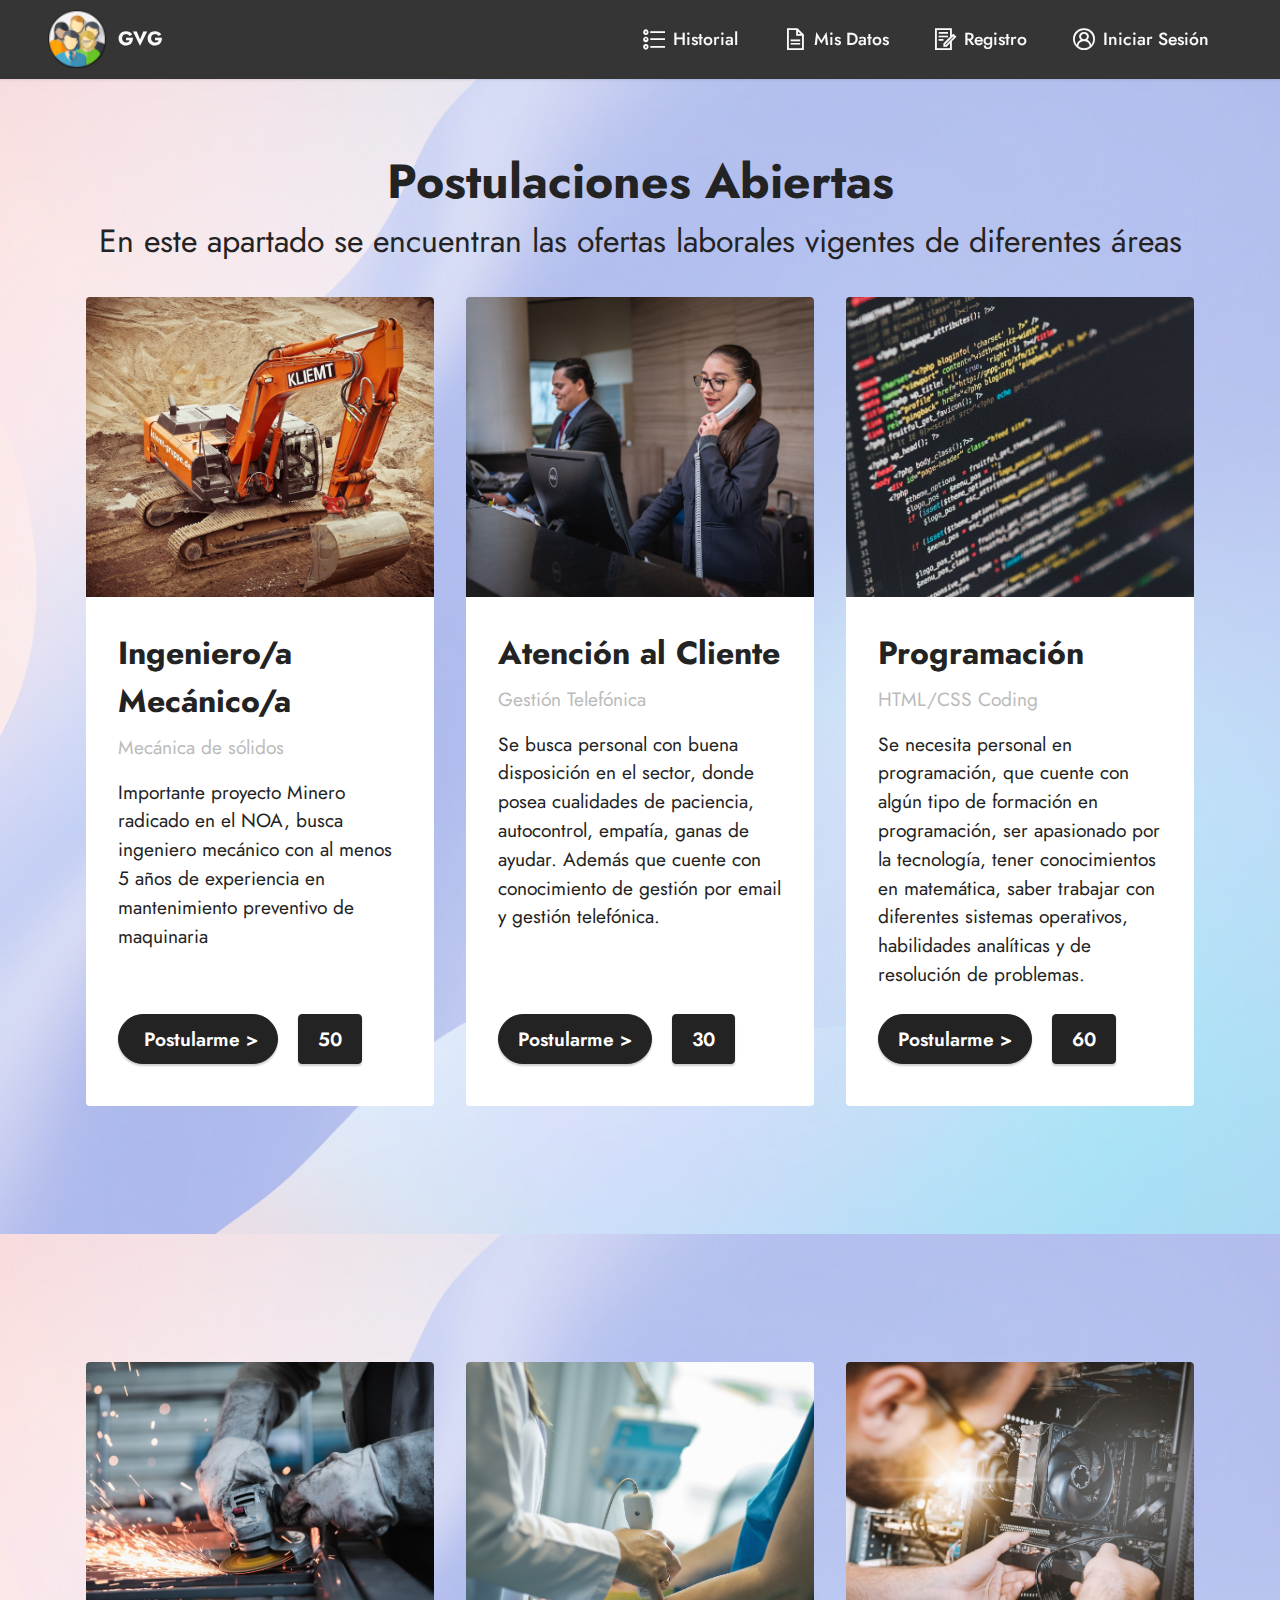
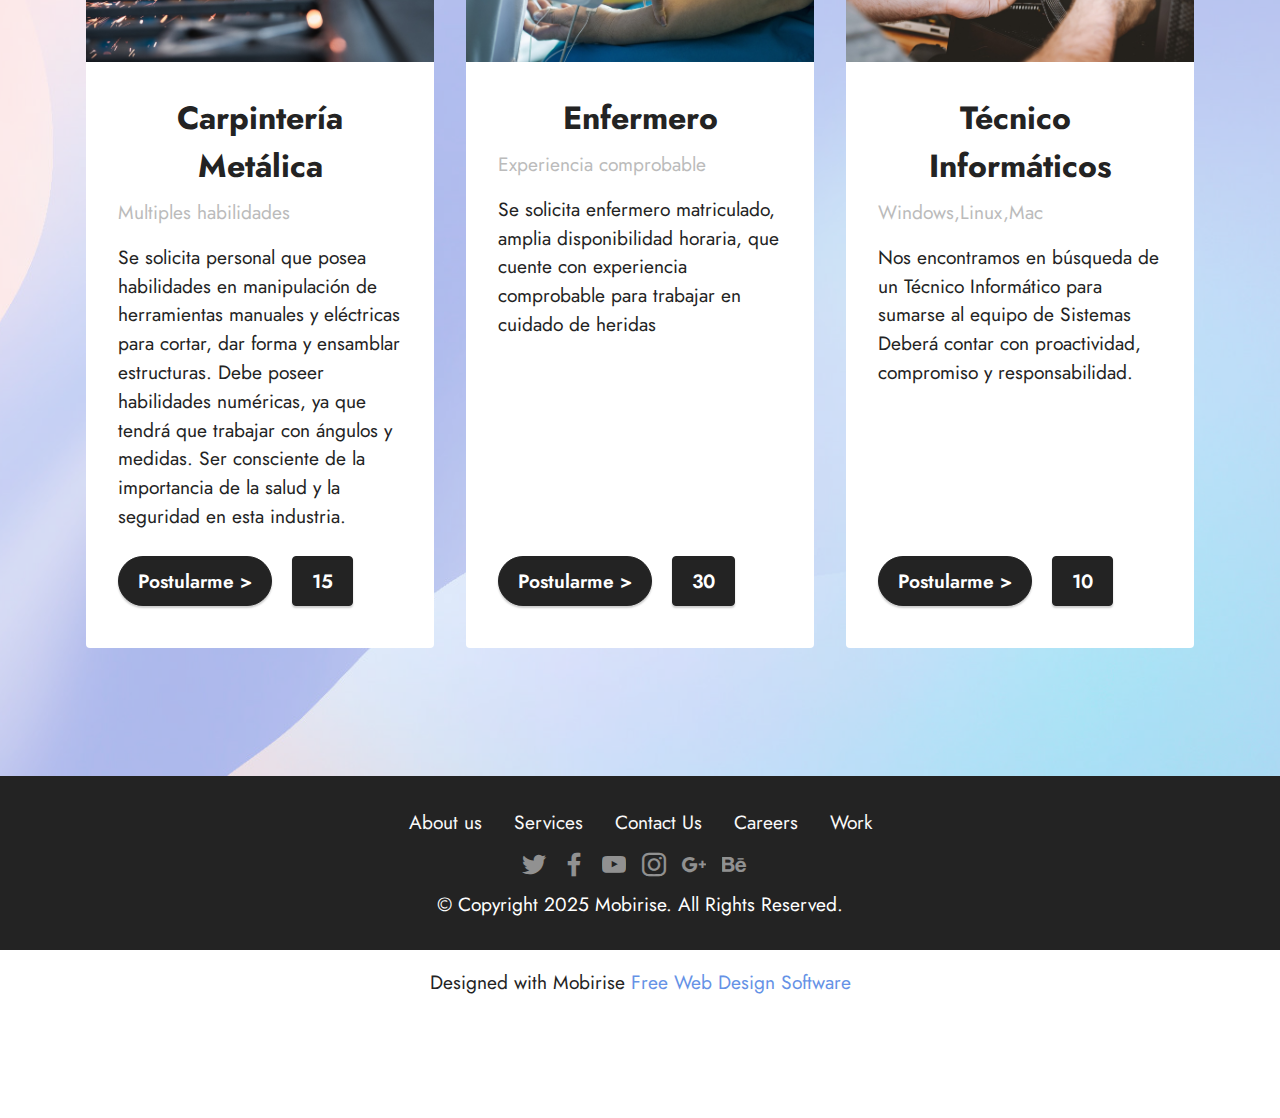
<file: index.html>
<!DOCTYPE html>
<html lang="en">
<head>
    <meta charset="UTF-8">
    <meta http-equiv="X-UA-Compatible" content="IE=edge">
    <meta name="viewport" content="width=device-width, initial-scale=1.0">
    <meta http-equiv="refresh" content="0; url=./home.html" />
    <title>Document</title>
</head>
<body>
    
</body>
</html>
</file>
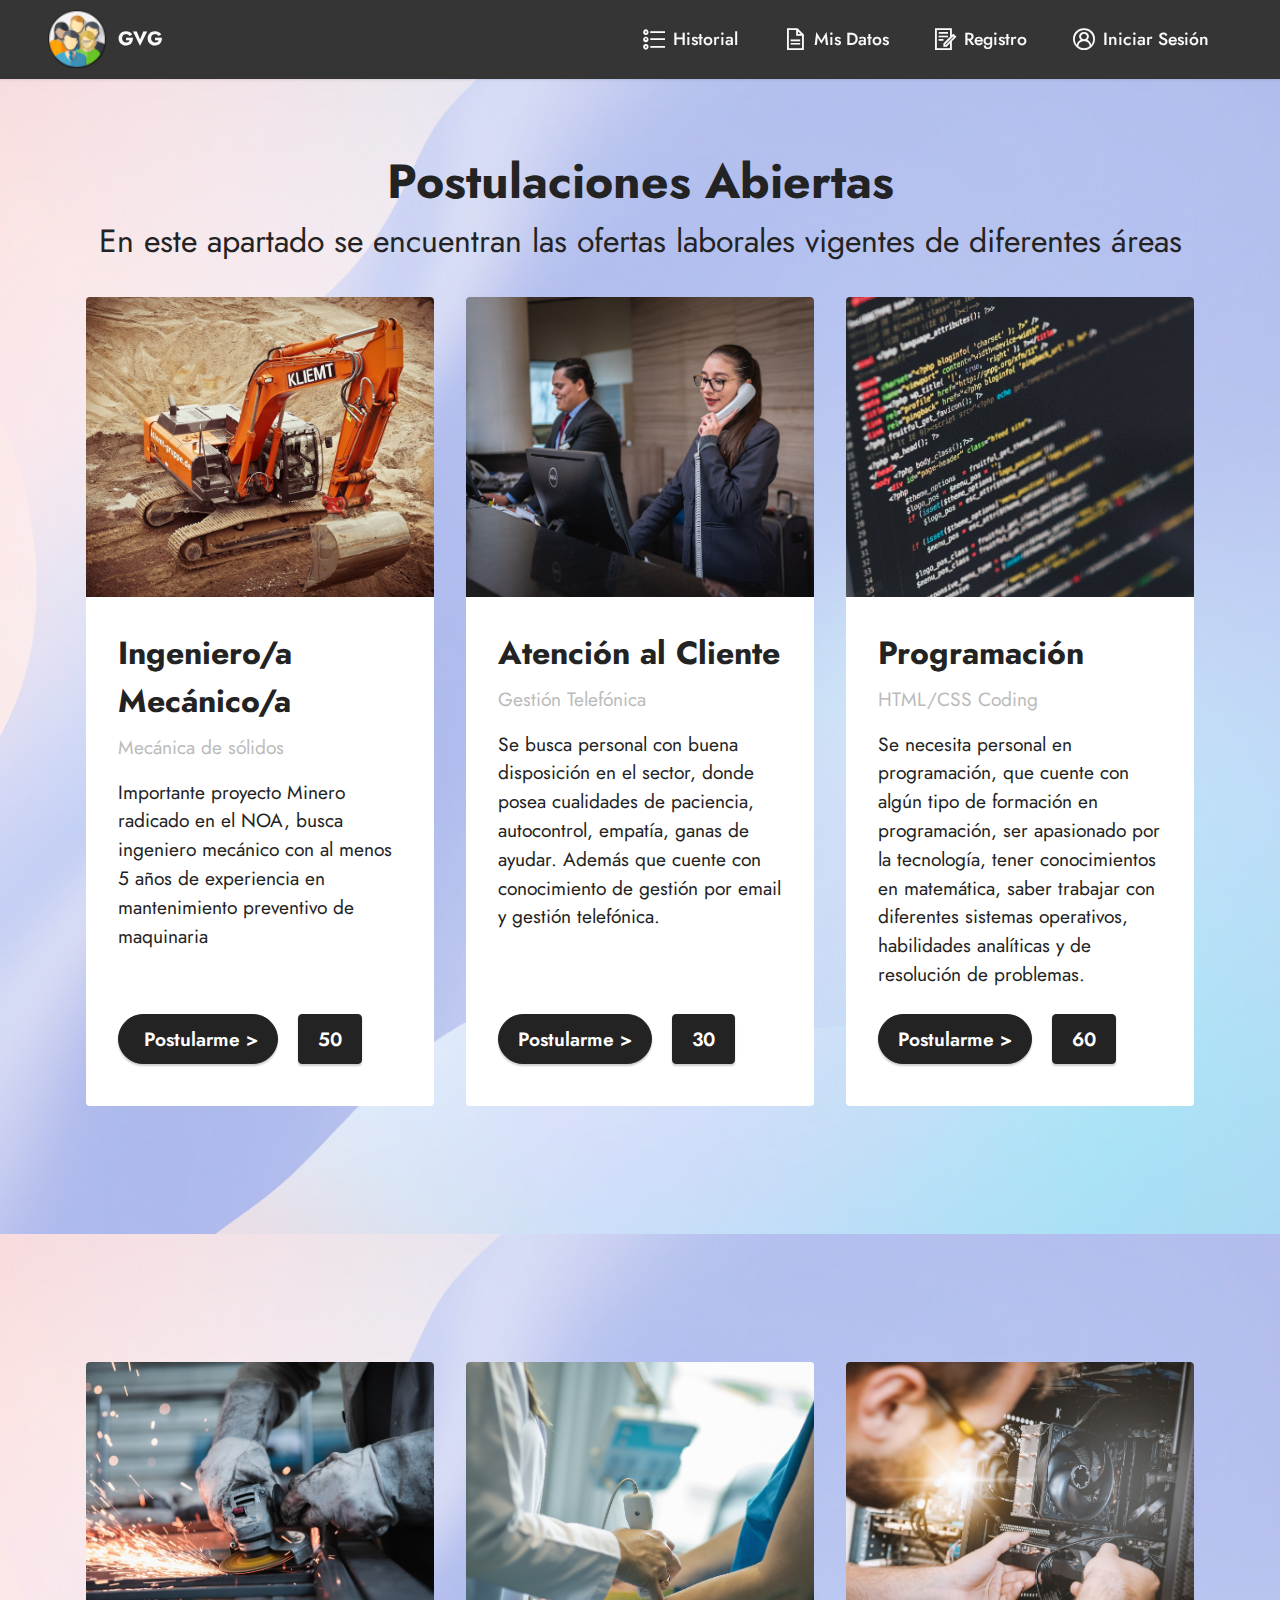
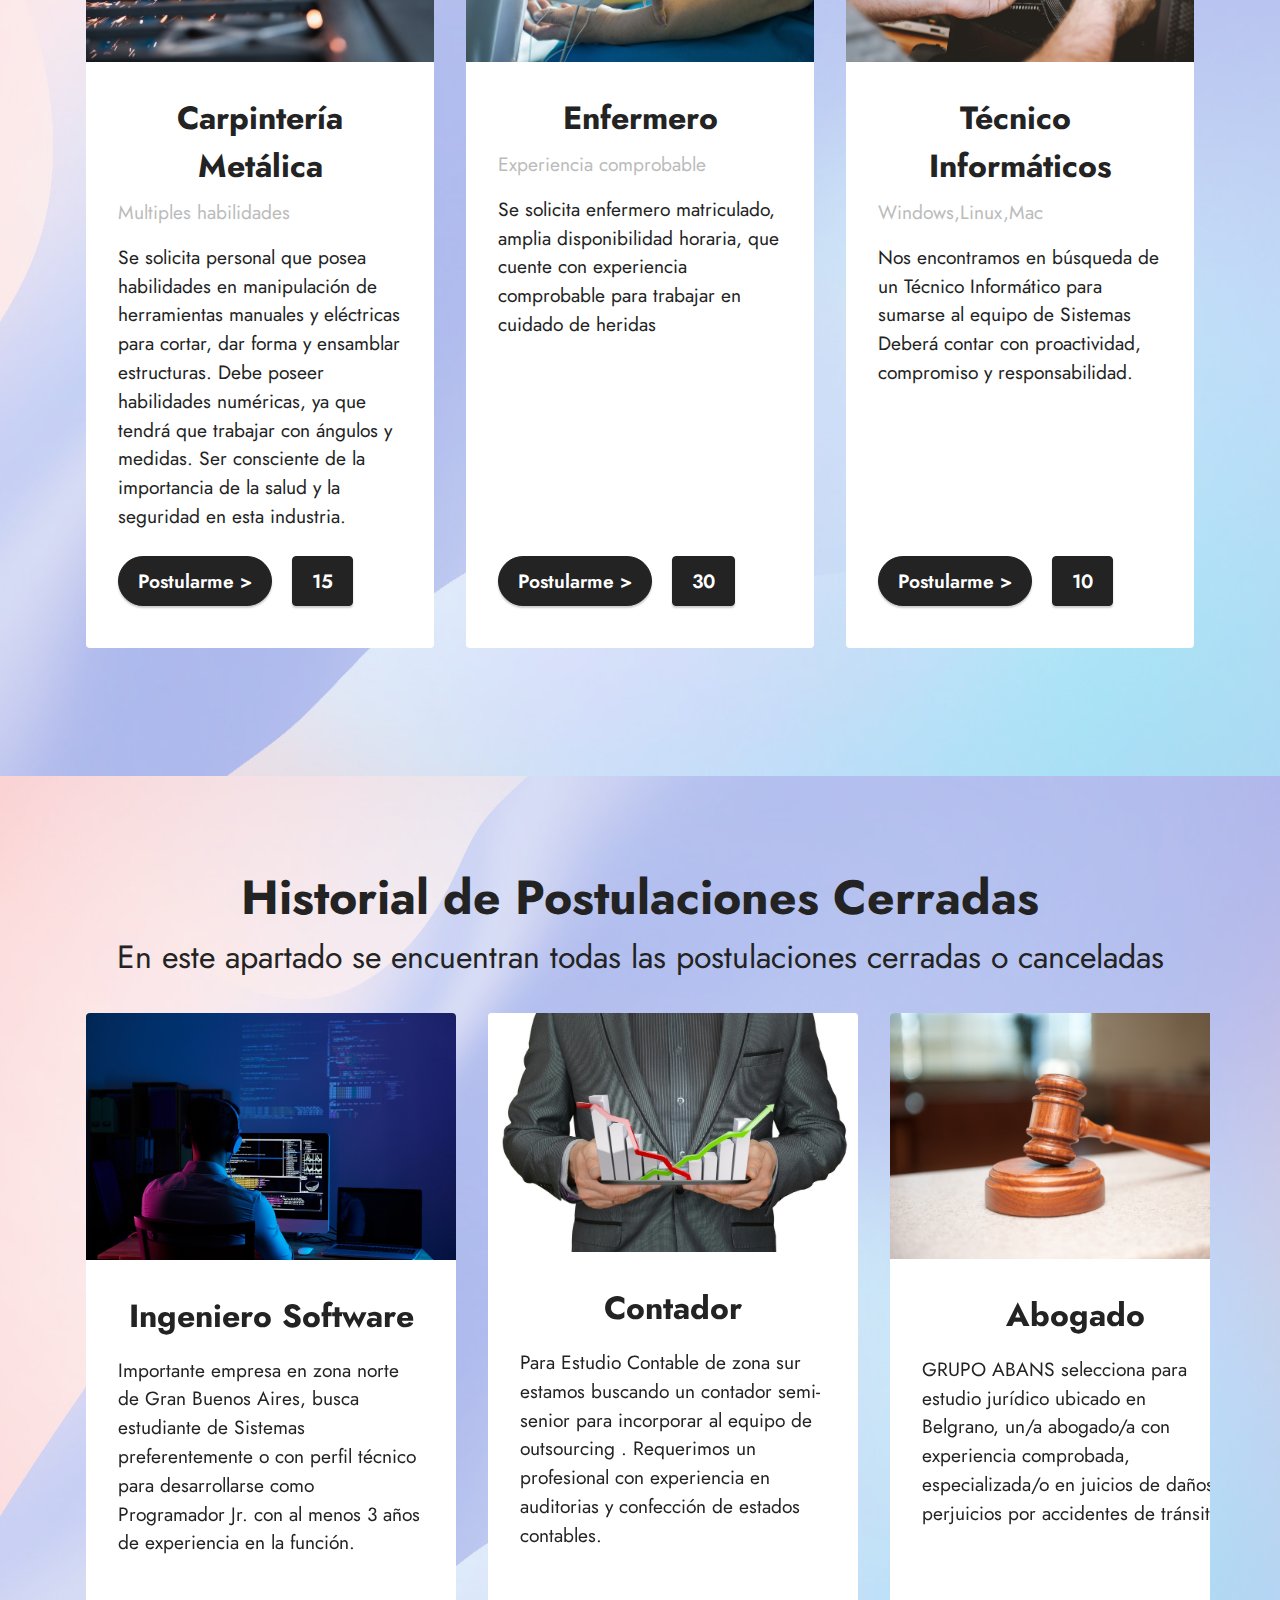
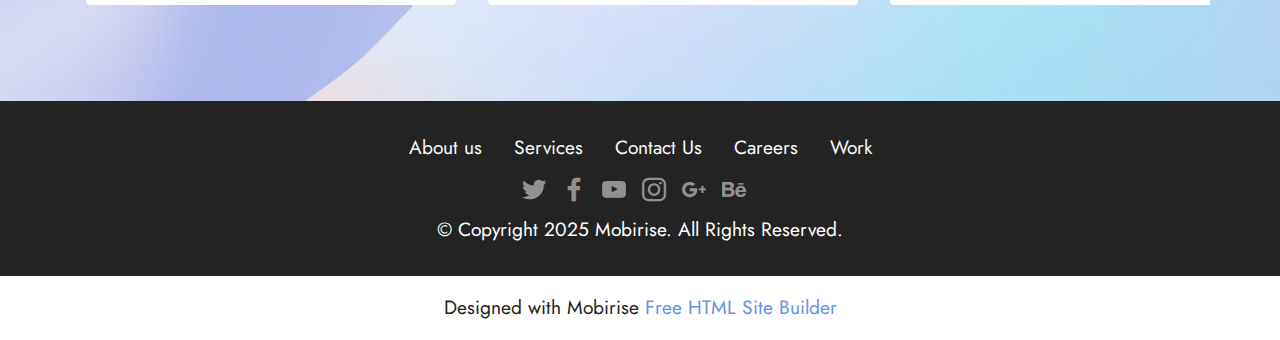
<file: historial.html>
<!DOCTYPE html>
<html>

<head>
    <!-- Site made with Mobirise Website Builder v5.6.13, https://mobirise.com -->
    <meta charset="UTF-8">
    <meta http-equiv="X-UA-Compatible" content="IE=edge">
    <meta name="generator" content="Mobirise v5.6.13, mobirise.com">
    <meta name="twitter:card" content="summary_large_image" />
    <meta name="twitter:image:src" content="">
    <meta property="og:image" content="">
    <meta name="twitter:title" content="Historial">
    <meta name="viewport" content="width=device-width, initial-scale=1, minimum-scale=1">
    <link rel="shortcut icon" href="assets/images/mbr-50x50.png" type="image/x-icon">
    <meta name="description" content="">


    <title>Historial</title>
    <link rel="stylesheet" href="assets/web/assets/mobirise-icons2/mobirise2.css">
    <link rel="stylesheet" href="assets/bootstrap/css/bootstrap.min.css">
    <link rel="stylesheet" href="assets/bootstrap/css/bootstrap-grid.min.css">
    <link rel="stylesheet" href="assets/bootstrap/css/bootstrap-reboot.min.css">
    <link rel="stylesheet" href="assets/dropdown/css/style.css">
    <link rel="stylesheet" href="assets/socicon/css/styles.css">
    <link rel="stylesheet" href="assets/theme/css/style.css">
    <link rel="preload"
        href="https://fonts.googleapis.com/css?family=Jost:100,200,300,400,500,600,700,800,900,100i,200i,300i,400i,500i,600i,700i,800i,900i&display=swap"
        as="style" onload="this.onload=null;this.rel='stylesheet'">
    <noscript>
        <link rel="stylesheet"
            href="https://fonts.googleapis.com/css?family=Jost:100,200,300,400,500,600,700,800,900,100i,200i,300i,400i,500i,600i,700i,800i,900i&display=swap">
    </noscript>
    <link rel="preload" as="style" href="assets/mobirise/css/mbr-additional.css">
    <link rel="stylesheet" href="assets/mobirise/css/mbr-additional.css" type="text/css">




</head>

<body>

    <section data-bs-version="5.1" class="menu menu1 cid-tmmeD7NRcv" once="menu" id="menu1-1f">


        <nav class="navbar navbar-dropdown navbar-fixed-top navbar-expand-lg">
            <div class="container-fluid">
                <div class="navbar-brand">
                    <span class="navbar-logo">
                        <a href="home.html">
                            <img src="assets/images/mbr-50x50.png" alt="Mobirise Website Builder"
                                style="height: 3.6rem;">
                        </a>
                    </span>
                    <span class="navbar-caption-wrap"><a class="navbar-caption text-white text-primary display-7"
                            href="home.html">GVG</a></span>
                </div>
                <button class="navbar-toggler" type="button" data-toggle="collapse" data-bs-toggle="collapse"
                    data-target="#navbarSupportedContent" data-bs-target="#navbarSupportedContent"
                    aria-controls="navbarNavAltMarkup" aria-expanded="false" aria-label="Toggle navigation">
                    <div class="hamburger">
                        <span></span>
                        <span></span>
                        <span></span>
                        <span></span>
                    </div>
                </button>
                <div class="collapse navbar-collapse" id="navbarSupportedContent">
                    <ul class="navbar-nav nav-dropdown nav-right" data-app-modern-menu="true">
                        <li class="nav-item"><a class="nav-link link text-white text-primary display-4"
                                href="historial.html"><span
                                    class="mobi-mbri mobi-mbri-bulleted-list mbr-iconfont mbr-iconfont-btn"></span>Historial</a>
                        </li>
                        <li class="nav-item"><a class="nav-link link text-white text-primary display-4"
                                href="misdatos.html"><span
                                    class="mobi-mbri mobi-mbri-file mbr-iconfont mbr-iconfont-btn"></span>Mis Datos</a>
                        </li>
                        <li class="nav-item"><a class="nav-link link text-white text-primary display-4"
                                href="registro.html"><span
                                    class="mobi-mbri mobi-mbri-contact-form mbr-iconfont mbr-iconfont-btn"></span>Registro</a>
                        </li>
                        <li class="nav-item"><a class="nav-link link text-white text-primary display-4"
                                href="sesion.html"><span
                                    class="mobi-mbri mobi-mbri-user-2 mbr-iconfont mbr-iconfont-btn"></span>Iniciar
                                Sesión</a></li>
                    </ul>


                </div>
            </div>
        </nav>
    </section>

    <section data-bs-version="5.1" class="features4 cid-tmmeD8CT4l" id="features4-1g">

        <div class="mbr-overlay"></div>
        <div class="container">
            <div class="mbr-section-head">
                <h4 class="mbr-section-title mbr-fonts-style align-center mb-0 display-2">
                    <strong>Postulaciones Abiertas</strong>
                </h4>
                <h5 class="mbr-section-subtitle mbr-fonts-style align-center mb-0 mt-2 display-5">En este apartado se
                    encuentran las ofertas laborales vigentes de diferentes áreas</h5>
            </div>
            <div class="row mt-4">
                <div class="item features-image сol-12 col-md-6 col-lg-4">
                    <div class="item-wrapper">
                        <div class="item-img">
                            <img src="assets/images/mbr-3.jpg" alt="Mobirise Website Builder" title="">
                        </div>
                        <div class="item-content">
                            <h5 class="item-title mbr-fonts-style display-5"><strong>Ingeniero/a Mecánico/a</strong>
                            </h5>
                            <h6 class="item-subtitle mbr-fonts-style mt-1 display-7">Mecánica de sólidos</h6>
                            <p class="mbr-text mbr-fonts-style mt-3 display-7">Importante proyecto Minero radicado en el
                                NOA, busca ingeniero mecánico con al menos 5 años de experiencia en mantenimiento
                                preventivo de maquinaria</p>
                        </div>
                        <div class="mbr-section-btn item-footer mt-2"><a href="postulacion.html"
                            class="btn item-btn btn-black display-7" target="_blank" onclick="contar1()" >&nbsp;Postularme &gt;</a>
                            <p id="oferta6" class="btn item-btn btn-black display-7">50</p>
                    </div>
                    </div>
                </div>
                <div class="item features-image сol-12 col-md-6 col-lg-4">
                    <div class="item-wrapper">
                        <div class="item-img">
                            <img src="assets/images/mbr-1.jpg" alt="Mobirise Website Builder" title="">
                        </div>
                        <div class="item-content">
                            <h5 class="item-title mbr-fonts-style display-5"><strong>Atención al Cliente</strong></h5>
                            <h6 class="item-subtitle mbr-fonts-style mt-1 display-7">
                                Gestión Telefónica</h6>
                            <p class="mbr-text mbr-fonts-style mt-3 display-7">Se busca personal con buena disposición
                                en el sector, donde posea cualidades de paciencia, autocontrol, empatía, ganas de
                                ayudar. Además que cuente con conocimiento de gestión por email y gestión
                                telefónica.&nbsp;&nbsp;</p>
                        </div>
                        <div class="mbr-section-btn item-footer mt-2"><a href="postulacion.html"
                            class="btn item-btn btn-black display-7" target="_blank" 
                            onclick="contar2()">Postularme &gt;</a>
                            <p id="oferta6" class="btn item-btn btn-black display-7">30</p>
                        </div>
                    </div>
                </div>
                <div class="item features-image сol-12 col-md-6 col-lg-4">
                    <div class="item-wrapper">
                        <div class="item-img">
                            <img src="assets/images/mbr-2.jpg" alt="Mobirise Website Builder" title="">
                        </div>
                        <div class="item-content">
                            <h5 class="item-title mbr-fonts-style display-5"><strong>Programación</strong></h5>
                            <h6 class="item-subtitle mbr-fonts-style mt-1 display-7">HTML/CSS Coding</h6>
                            <p class="mbr-text mbr-fonts-style mt-3 display-7">Se necesita personal en programación, que
                                cuente con algún tipo de formación en programación, ser apasionado por la tecnología,
                                tener conocimientos en matemática, saber trabajar con diferentes sistemas operativos,
                                habilidades analíticas y de resolución de problemas.<br></p>
                        </div>
                        <div class="mbr-section-btn item-footer mt-2"><a href="postulacion.html"
                            class="btn item-btn btn-black display-7" target="_blank"
                            onclick="contar3()">Postularme
                            &gt;</a>
                            <p id="oferta3" class="btn item-btn btn-black display-7">60</p>
                        </div>
                    </div>
                </div>

            </div>
        </div>
    </section>

    <section data-bs-version="5.1" class="features4 cid-tmmeD9F09J" id="features4-1h">

        <div class="mbr-overlay"></div>
        <div class="container">

            <div class="row mt-4">
                <div class="item features-image сol-12 col-md-6 col-lg-4">
                    <div class="item-wrapper">
                        <div class="item-img">
                            <img src="assets/images/mbr-4.jpg" alt="Mobirise Website Builder" title="">
                        </div>
                        <div class="item-content">
                            <h5 class="item-title mbr-fonts-style display-5"><strong>Carpintería Metálica</strong></h5>
                            <h6 class="item-subtitle mbr-fonts-style mt-1 display-7">Multiples habilidades</h6>
                            <p class="mbr-text mbr-fonts-style mt-3 display-7">Se solicita personal que posea
                                habilidades en manipulación de herramientas manuales y eléctricas para cortar, dar forma
                                y ensamblar estructuras. Debe poseer habilidades numéricas, ya que tendrá que trabajar
                                con ángulos y medidas.&nbsp;Ser consciente de la importancia de la salud y la seguridad
                                en esta industria.</p>
                        </div>
                        <div class="mbr-section-btn item-footer mt-2"><a href="postulacion.html"
                            class="btn item-btn btn-black display-7" target="_blank"
                            onclick="contar4()">Postularme &gt;</a>
                            <p id="oferta4" class="btn item-btn btn-black display-7">15</p>
                        </div>
                    </div>
                </div>
                <div class="item features-image сol-12 col-md-6 col-lg-4">
                    <div class="item-wrapper">
                        <div class="item-img">
                            <img src="assets/images/mbr-5.jpg" alt="Mobirise Website Builder" title="">
                        </div>
                        <div class="item-content">
                            <h5 class="item-title mbr-fonts-style display-5"><strong>Enfermero</strong></h5>
                            <h6 class="item-subtitle mbr-fonts-style mt-1 display-7">Experiencia comprobable&nbsp;</h6>
                            <p class="mbr-text mbr-fonts-style mt-3 display-7">Se solicita enfermero matriculado, amplia
                                disponibilidad horaria, que cuente con experiencia comprobable para trabajar en cuidado
                                de heridas</p>
                        </div>
                        <div class="mbr-section-btn item-footer mt-2"><a href="postulacion.html"
                            class="btn item-btn btn-black display-7" target="_blank"
                            onclick="contar5()">Postularme &gt;</a>
                            <p id="oferta5" class="btn item-btn btn-black display-7">30</p>
                        </div>
                    </div>
                </div>
                <div class="item features-image сol-12 col-md-6 col-lg-4">
                    <div class="item-wrapper">
                        <div class="item-img">
                            <img src="assets/images/mbr-7.jpg" alt="Mobirise Website Builder" title="">
                        </div>
                        <div class="item-content">
                            <h5 class="item-title mbr-fonts-style display-5"><strong>Técnico&nbsp; Informáticos</strong>
                            </h5>
                            <h6 class="item-subtitle mbr-fonts-style mt-1 display-7">Windows,Linux,Mac</h6>
                            <p class="mbr-text mbr-fonts-style mt-3 display-7">Nos encontramos en búsqueda de un Técnico
                                Informático para sumarse al equipo de Sistemas Deberá contar con proactividad,
                                compromiso y responsabilidad.<br></p>
                        </div>
                        <div class="mbr-section-btn item-footer mt-2"><a href="postulacion.html"
                            class="btn item-btn btn-black display-7" target="_blank"
                            onclick="contar6()">Postularme &gt;</a>
                            <p id="oferta6" class="btn item-btn btn-black display-7">10</p>
                        </div>
                    </div>
                </div>

            </div>
        </div>
    </section>

    <section data-bs-version="5.1" class="slider5 mbr-embla cid-tmmeZnrh7I" id="slider5-1j">

        <div class="mbr-overlay"></div>
        <div class="position-relative">
            <div class="mbr-section-head">
                <h4 class="mbr-section-title mbr-fonts-style align-center mb-0 display-2"><strong>Historial de
                        Postulaciones Cerradas</strong></h4>
                <h5 class="mbr-section-subtitle mbr-fonts-style align-center mb-0 mt-2 display-5">En este apartado se
                    encuentran todas las postulaciones cerradas o canceladas</h5>
            </div>
            <div class="embla mt-4" data-skip-snaps="true" data-align="center" data-contain-scroll="trimSnaps"
                data-auto-play-interval="5" data-draggable="true">
                <div class="embla__viewport container">
                    <div class="embla__container">


                        <div class="embla__slide slider-image item active"
                            style="margin-left: 1rem; margin-right: 1rem;">
                            <div class="slide-content">
                                <div class="item-img">
                                    <div class="item-wrapper">
                                        <img src="assets/images/mbr-9.jpg" alt="Mobirise Website Builder" title=""
                                            data-slide-to="0" data-bs-slide-to="0">
                                    </div>
                                </div>
                                <div class="item-content">
                                    <h5 class="item-title mbr-fonts-style display-5"><strong>Ingeniero Software</strong>
                                    </h5>

                                    <p class="mbr-text mbr-fonts-style mt-3 display-7">Importante empresa en zona norte
                                        de Gran Buenos Aires, busca estudiante de Sistemas preferentemente o con perfil
                                        técnico para desarrollarse como Programador Jr. con al menos 3 años de
                                        experiencia en la función. </p>
                                </div>

                            </div>
                        </div>
                        <div class="embla__slide slider-image item" style="margin-left: 1rem; margin-right: 1rem;">
                            <div class="slide-content">
                                <div class="item-img">
                                    <div class="item-wrapper">
                                        <img src="assets/images/mbr-10.jpg" alt="Mobirise Website Builder" title=""
                                            data-slide-to="1" data-bs-slide-to="1">
                                    </div>
                                </div>
                                <div class="item-content">
                                    <h5 class="item-title mbr-fonts-style display-5"><strong>Contador</strong></h5>

                                    <p class="mbr-text mbr-fonts-style mt-3 display-7">Para Estudio Contable de zona sur
                                        estamos buscando un contador semi-senior para incorporar al equipo de
                                        outsourcing . Requerimos un profesional con experiencia en auditorias y
                                        confección de estados contables.</p>
                                </div>

                            </div>
                        </div>
                        <div class="embla__slide slider-image item" style="margin-left: 1rem; margin-right: 1rem;">
                            <div class="slide-content">
                                <div class="item-img">
                                    <div class="item-wrapper">
                                        <img src="assets/images/mbr-11.jpg" alt="Mobirise Website Builder" title=""
                                            data-slide-to="2" data-bs-slide-to="2">
                                    </div>
                                </div>
                                <div class="item-content">
                                    <h5 class="item-title mbr-fonts-style display-5"><strong>Abogado</strong></h5>

                                    <p class="mbr-text mbr-fonts-style mt-3 display-7">GRUPO ABANS selecciona para
                                        estudio jurídico ubicado en Belgrano, un/a abogado/a con experiencia comprobada,
                                        especializada/o en juicios de daños y perjuicios por accidentes de tránsito.<br>
                                    </p>
                                </div>

                            </div>
                        </div>

                    </div>
                </div>
                <button class="embla__button embla__button--prev">
                    <span class="mobi-mbri mobi-mbri-arrow-prev mbr-iconfont" aria-hidden="true"></span>
                    <span class="sr-only visually-hidden visually-hidden">Previous</span>
                </button>
                <button class="embla__button embla__button--next">
                    <span class="mobi-mbri mobi-mbri-arrow-next mbr-iconfont" aria-hidden="true"></span>
                    <span class="sr-only visually-hidden visually-hidden">Next</span>
                </button>
            </div>
        </div>
    </section>

    <section data-bs-version="5.1" class="footer3 cid-tmmeDaqZBd" once="footers" id="footer3-1i">





        <div class="container">
            <div class="media-container-row align-center mbr-white">
                <div class="row row-links">
                    <ul class="foot-menu">





                        <li class="foot-menu-item mbr-fonts-style display-7">
                            <a class="text-white" href="#" target="_blank">About us</a>
                        </li>
                        <li class="foot-menu-item mbr-fonts-style display-7">
                            <a class="text-white" href="#" target="_blank">Services</a>
                        </li>
                        <li class="foot-menu-item mbr-fonts-style display-7">
                            <a class="text-white" href="#" target="_blank">Contact Us</a>
                        </li>
                        <li class="foot-menu-item mbr-fonts-style display-7">
                            <a class="text-white" href="#" target="_blank">Careers</a>
                        </li>
                        <li class="foot-menu-item mbr-fonts-style display-7">
                            <a class="text-white" href="#" target="_blank">Work</a>
                        </li>
                    </ul>
                </div>
                <div class="row social-row">
                    <div class="social-list align-right pb-2">






                        <div class="soc-item">
                            <a href="https://twitter.com/mobirise" target="_blank">
                                <span class="socicon-twitter socicon mbr-iconfont mbr-iconfont-social"></span>
                            </a>
                        </div>
                        <div class="soc-item">
                            <a href="https://www.facebook.com/pages/Mobirise/1616226671953247" target="_blank">
                                <span class="socicon-facebook socicon mbr-iconfont mbr-iconfont-social"></span>
                            </a>
                        </div>
                        <div class="soc-item">
                            <a href="https://www.youtube.com/c/mobirise" target="_blank">
                                <span class="socicon-youtube socicon mbr-iconfont mbr-iconfont-social"></span>
                            </a>
                        </div>
                        <div class="soc-item">
                            <a href="https://instagram.com/mobirise" target="_blank">
                                <span class="socicon-instagram socicon mbr-iconfont mbr-iconfont-social"></span>
                            </a>
                        </div>
                        <div class="soc-item">
                            <a href="https://plus.google.com/u/0/+Mobirise" target="_blank">
                                <span class="socicon-googleplus socicon mbr-iconfont mbr-iconfont-social"></span>
                            </a>
                        </div>
                        <div class="soc-item">
                            <a href="https://www.behance.net/Mobirise" target="_blank">
                                <span class="socicon-behance socicon mbr-iconfont mbr-iconfont-social"></span>
                            </a>
                        </div>
                    </div>
                </div>
                <div class="row row-copirayt">
                    <p class="mbr-text mb-0 mbr-fonts-style mbr-white align-center display-7">
                        © Copyright 2025 Mobirise. All Rights Reserved.
                    </p>
                </div>
            </div>
        </div>
    </section>
    <section class="display-7"
        style="padding: 0;align-items: center;justify-content: center;flex-wrap: wrap;    align-content: center;display: flex;position: relative;height: 4rem;">
        <a href="https://mobiri.se/2895073"
            style="flex: 1 1;height: 4rem;position: absolute;width: 100%;z-index: 1;"><img alt="" style="height: 4rem;"
                src="[data-uri]"></a>
        <p style="margin: 0;text-align: center;" class="display-7">Designed with Mobirise &#8204;</p><a
            style="z-index:1" href="https://mobirise.com/html-builder.html">Free HTML Site Builder</a>
    </section>
    <script src="assets/bootstrap/js/bootstrap.bundle.min.js"></script>
    <script src="assets/smoothscroll/smooth-scroll.js"></script>
    <script src="assets/ytplayer/index.js"></script>
    <script src="assets/dropdown/js/navbar-dropdown.js"></script>
    <script src="assets/embla/embla.min.js"></script>
    <script src="assets/embla/script.js"></script>
    <script src="assets/theme/js/script.js"></script>


</body>

</html>
</file>
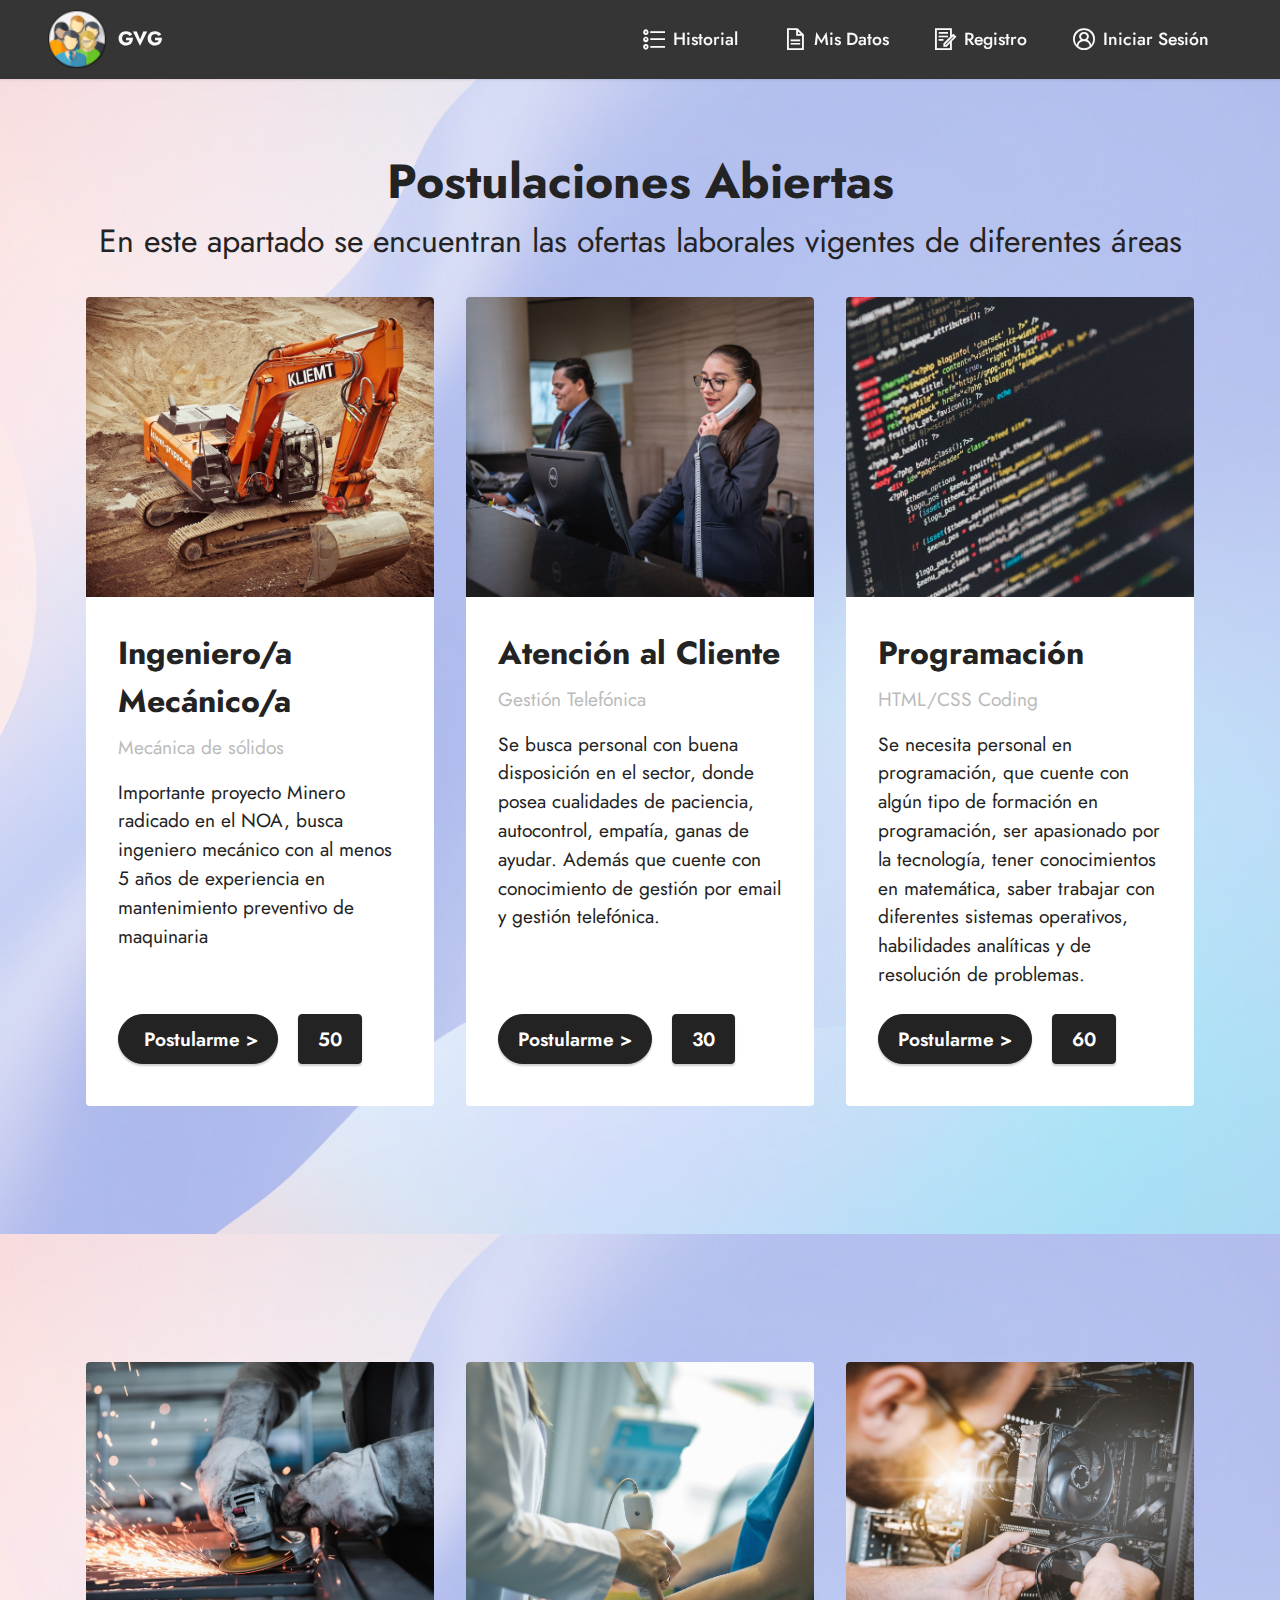
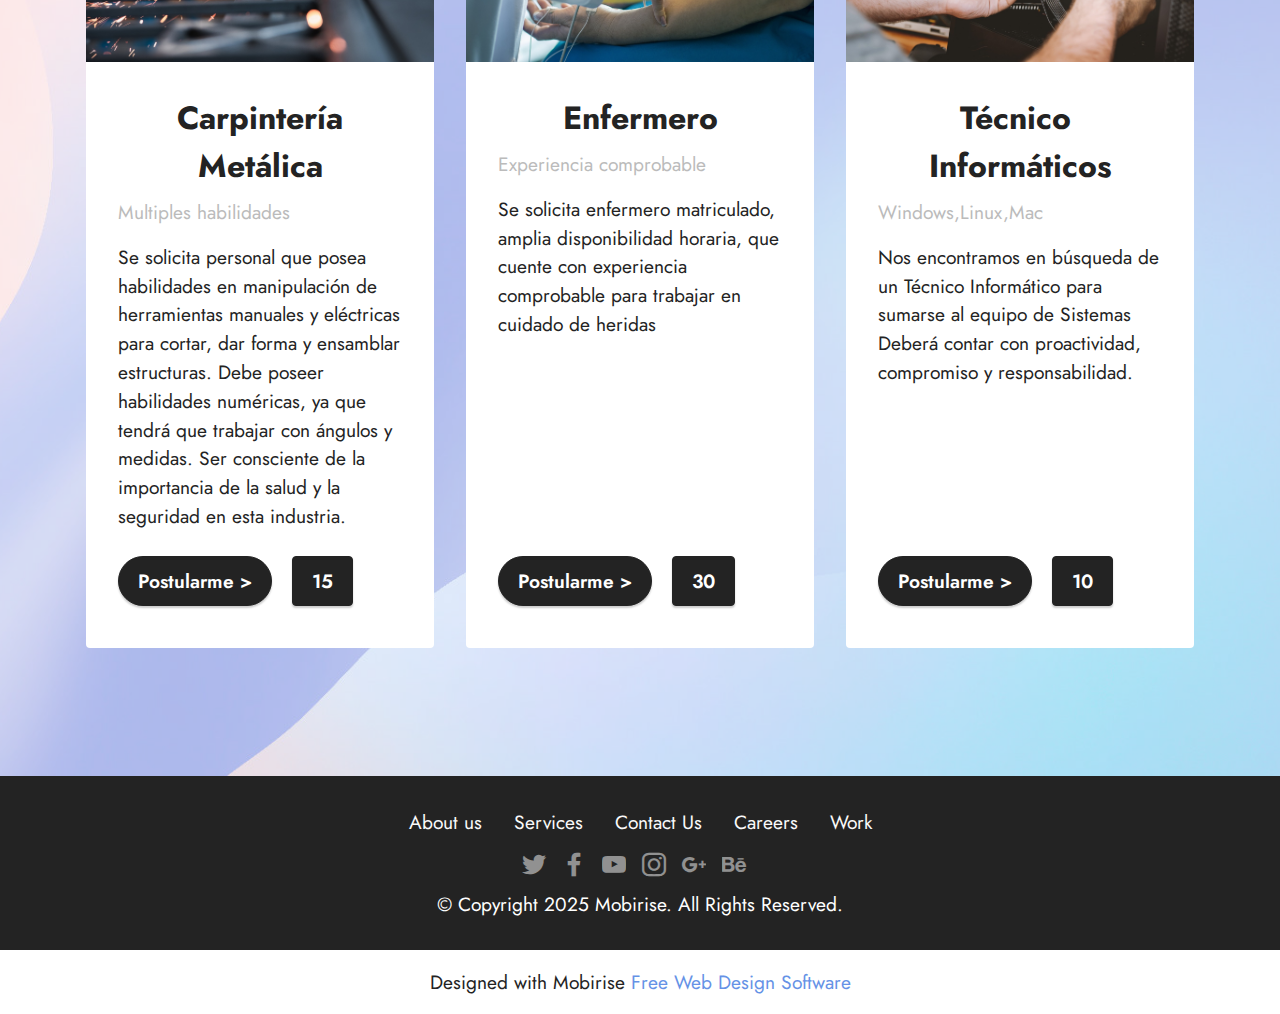
<file: home.html>
<!DOCTYPE html>
<html>

<head>
    <!-- Site made with Mobirise Website Builder v5.6.13, https://mobirise.com -->
    <meta charset="UTF-8">
    <meta http-equiv="X-UA-Compatible" content="IE=edge">
    <meta name="generator" content="Mobirise v5.6.13, mobirise.com">
    <meta name="twitter:card" content="summary_large_image" />
    <meta name="twitter:image:src" content="">
    <meta property="og:image" content="">
    <meta name="twitter:title" content="Home">
    <meta name="viewport" content="width=device-width, initial-scale=1, minimum-scale=1">
    <link rel="shortcut icon" href="assets/images/mbr-50x50.png" type="image/x-icon">
    <meta name="description" content="">


    <title>Home</title>
    <link rel="stylesheet" href="assets/web/assets/mobirise-icons2/mobirise2.css">
    <link rel="stylesheet" href="assets/bootstrap/css/bootstrap.min.css">
    <link rel="stylesheet" href="assets/bootstrap/css/bootstrap-grid.min.css">
    <link rel="stylesheet" href="assets/bootstrap/css/bootstrap-reboot.min.css">
    <link rel="stylesheet" href="assets/dropdown/css/style.css">
    <link rel="stylesheet" href="assets/socicon/css/styles.css">
    <link rel="stylesheet" href="assets/theme/css/style.css">
    <link rel="preload"
        href="https://fonts.googleapis.com/css?family=Jost:100,200,300,400,500,600,700,800,900,100i,200i,300i,400i,500i,600i,700i,800i,900i&display=swap"
        as="style" onload="this.onload=null;this.rel='stylesheet'">
    <noscript>
        <link rel="stylesheet"
            href="https://fonts.googleapis.com/css?family=Jost:100,200,300,400,500,600,700,800,900,100i,200i,300i,400i,500i,600i,700i,800i,900i&display=swap">
    </noscript>
    <link rel="preload" as="style" href="assets/mobirise/css/mbr-additional.css">
    <link rel="stylesheet" href="assets/mobirise/css/mbr-additional.css" type="text/css">




</head>

<body>

    <section data-bs-version="5.1" class="menu menu1 cid-tlpLwRHWHa" once="menu" id="menu1-7">


        <nav class="navbar navbar-dropdown navbar-fixed-top navbar-expand-lg">
            <div class="container-fluid">
                <div class="navbar-brand">
                    <span class="navbar-logo">
                        <a href="home.html">
                            <img src="assets/images/mbr-50x50.png" alt="Mobirise Website Builder"
                                style="height: 3.6rem;">
                        </a>
                    </span>
                    <span class="navbar-caption-wrap"><a class="navbar-caption text-white text-primary display-7"
                            href="home.html">GVG</a></span>
                </div>
                <button class="navbar-toggler" type="button" data-toggle="collapse" data-bs-toggle="collapse"
                    data-target="#navbarSupportedContent" data-bs-target="#navbarSupportedContent"
                    aria-controls="navbarNavAltMarkup" aria-expanded="false" aria-label="Toggle navigation">
                    <div class="hamburger">
                        <span></span>
                        <span></span>
                        <span></span>
                        <span></span>
                    </div>
                </button>
                <div class="collapse navbar-collapse" id="navbarSupportedContent">
                    <ul class="navbar-nav nav-dropdown nav-right" data-app-modern-menu="true">
                        <li class="nav-item"><a class="nav-link link text-white text-primary display-4"
                                href="historial.html"><span
                                    class="mobi-mbri mobi-mbri-bulleted-list mbr-iconfont mbr-iconfont-btn"></span>Historial</a>
                        </li>
                        <li class="nav-item"><a class="nav-link link text-white text-primary display-4"
                                href="misdatos.html"><span
                                    class="mobi-mbri mobi-mbri-file mbr-iconfont mbr-iconfont-btn"></span>Mis Datos</a>
                        </li>
                        <li class="nav-item"><a class="nav-link link text-white text-primary display-4"
                                href="registro.html"><span
                                    class="mobi-mbri mobi-mbri-contact-form mbr-iconfont mbr-iconfont-btn"></span>Registro</a>
                        </li>
                        <li class="nav-item"><a class="nav-link link text-white text-primary display-4"
                                href="sesion.html"><span
                                    class="mobi-mbri mobi-mbri-user-2 mbr-iconfont mbr-iconfont-btn"></span>Iniciar
                                Sesión</a></li>
                    </ul>


                </div>
            </div>
        </nav>
    </section>

    <section data-bs-version="5.1" class="features4 cid-tlpLzlZ0hU" id="features4-8">

        <div class="mbr-overlay"></div>
        <div class="container">
            <div class="mbr-section-head">
                <h4 class="mbr-section-title mbr-fonts-style align-center mb-0 display-2">
                    <strong>Postulaciones Abiertas</strong>
                </h4>
                <h5 class="mbr-section-subtitle mbr-fonts-style align-center mb-0 mt-2 display-5">En este apartado se
                    encuentran las ofertas laborales vigentes de diferentes áreas</h5>
            </div>
            <div class="row mt-4">
                <div class="item features-image сol-12 col-md-6 col-lg-4">
                    <div class="item-wrapper">
                        <div class="item-img">
                            <img src="assets/images/mbr-3.jpg" alt="Mobirise Website Builder" title="">
                        </div>
                        <div class="item-content">
                            <h5 class="item-title mbr-fonts-style display-5"><strong>Ingeniero/a Mecánico/a</strong>
                            </h5>
                            <h6 class="item-subtitle mbr-fonts-style mt-1 display-7">Mecánica de sólidos</h6>
                            <p class="mbr-text mbr-fonts-style mt-3 display-7">Importante proyecto Minero radicado en el
                                NOA, busca ingeniero mecánico con al menos 5 años de experiencia en mantenimiento
                                preventivo de maquinaria</p>
                        </div>
                        <div class="mbr-section-btn item-footer mt-2"><a href="postulacion.html"
                                class="btn item-btn btn-black display-7" target="_blank" onclick="contar1()" >&nbsp;Postularme &gt;</a>
                                <p id="oferta6" class="btn item-btn btn-black display-7">50</p>
                        </div>
                    </div>
                </div>
                <div class="item features-image сol-12 col-md-6 col-lg-4">
                    <div class="item-wrapper">
                        <div class="item-img">
                            <img src="assets/images/mbr-1.jpg" alt="Mobirise Website Builder" title="">
                        </div>
                        <div class="item-content">
                            <h5 class="item-title mbr-fonts-style display-5"><strong>Atención al Cliente</strong></h5>
                            <h6 class="item-subtitle mbr-fonts-style mt-1 display-7">
                                Gestión Telefónica</h6>
                            <p class="mbr-text mbr-fonts-style mt-3 display-7">Se busca personal con buena disposición
                                en el sector, donde posea cualidades de paciencia, autocontrol, empatía, ganas de
                                ayudar. Además que cuente con conocimiento de gestión por email y gestión
                                telefónica.&nbsp;&nbsp;</p>
                        </div>
                        <div class="mbr-section-btn item-footer mt-2"><a href="postulacion.html"
                                class="btn item-btn btn-black display-7" target="_blank" 
                                onclick="contar2()">Postularme &gt;</a>
                                <p id="oferta6" class="btn item-btn btn-black display-7">30</p>
                            </div>
                                
                    </div>
                </div>
                <div class="item features-image сol-12 col-md-6 col-lg-4">
                    <div class="item-wrapper">
                        <div class="item-img">
                            <img src="assets/images/mbr-2.jpg" alt="Mobirise Website Builder" title="">
                        </div>
                        <div class="item-content">
                            <h5 class="item-title mbr-fonts-style display-5"><strong>Programación</strong></h5>
                            <h6 class="item-subtitle mbr-fonts-style mt-1 display-7">HTML/CSS Coding</h6>
                            <p class="mbr-text mbr-fonts-style mt-3 display-7">Se necesita personal en programación, que
                                cuente con algún tipo de formación en programación, ser apasionado por la tecnología,
                                tener conocimientos en matemática, saber trabajar con diferentes sistemas operativos,
                                habilidades analíticas y de resolución de problemas.<br></p>
                        </div>
                        <div class="mbr-section-btn item-footer mt-2"><a href="postulacion.html"
                                class="btn item-btn btn-black display-7" target="_blank"
                                onclick="contar3()">Postularme
                                &gt;</a>
                                <p id="oferta3" class="btn item-btn btn-black display-7">60</p>
                            </div>
                    </div>
                </div>

            </div>
        </div>
    </section>

    <section data-bs-version="5.1" class="features4 cid-tlpVKtaAY3" id="features4-b">

        <div class="mbr-overlay"></div>
        <div class="container">

            <div class="row mt-4">
                <div class="item features-image сol-12 col-md-6 col-lg-4">
                    <div class="item-wrapper">
                        <div class="item-img">
                            <img src="assets/images/mbr-4.jpg" alt="Mobirise Website Builder" title="">
                        </div>
                        <div class="item-content">
                            <h5 class="item-title mbr-fonts-style display-5"><strong>Carpintería Metálica</strong></h5>
                            <h6 class="item-subtitle mbr-fonts-style mt-1 display-7">Multiples habilidades</h6>
                            <p class="mbr-text mbr-fonts-style mt-3 display-7">Se solicita personal que posea
                                habilidades en manipulación de herramientas manuales y eléctricas para cortar, dar forma
                                y ensamblar estructuras. Debe poseer habilidades numéricas, ya que tendrá que trabajar
                                con ángulos y medidas.&nbsp;Ser consciente de la importancia de la salud y la seguridad
                                en esta industria.</p>
                        </div>
                        <div class="mbr-section-btn item-footer mt-2"><a href="postulacion.html"
                                class="btn item-btn btn-black display-7" target="_blank"
                                onclick="contar4()">Postularme &gt;</a>
                                <p id="oferta4" class="btn item-btn btn-black display-7">15</p>
                            </div>
                    </div>
                </div>
                <div class="item features-image сol-12 col-md-6 col-lg-4">
                    <div class="item-wrapper">
                        <div class="item-img">
                            <img src="assets/images/mbr-5.jpg" alt="Mobirise Website Builder" title="">
                        </div>
                        <div class="item-content">
                            <h5 class="item-title mbr-fonts-style display-5"><strong>Enfermero</strong></h5>
                            <h6 class="item-subtitle mbr-fonts-style mt-1 display-7">Experiencia comprobable&nbsp;</h6>
                            <p class="mbr-text mbr-fonts-style mt-3 display-7">Se solicita enfermero matriculado, amplia
                                disponibilidad horaria, que cuente con experiencia comprobable para trabajar en cuidado
                                de heridas</p>
                        </div>
                        <div class="mbr-section-btn item-footer mt-2"><a href="postulacion.html"
                                class="btn item-btn btn-black display-7" target="_blank"
                                onclick="contar5()">Postularme &gt;</a>
                                <p id="oferta5" class="btn item-btn btn-black display-7">30</p>
                            </div>
                    </div>
                </div>
                <div class="item features-image сol-12 col-md-6 col-lg-4">
                    <div class="item-wrapper">
                        <div class="item-img">
                            <img src="assets/images/mbr-7.jpg" alt="Mobirise Website Builder" title="">
                        </div>
                        <div class="item-content">
                            <h5 class="item-title mbr-fonts-style display-5"><strong>Técnico&nbsp; Informáticos</strong>
                            </h5>
                            <h6 class="item-subtitle mbr-fonts-style mt-1 display-7">Windows,Linux,Mac</h6>
                            <p class="mbr-text mbr-fonts-style mt-3 display-7">Nos encontramos en búsqueda de un Técnico
                                Informático para sumarse al equipo de Sistemas Deberá contar con proactividad,
                                compromiso y responsabilidad.<br></p>
                        </div>
                        <div class="mbr-section-btn item-footer mt-2"><a href="postulacion.html"
                                class="btn item-btn btn-black display-7" target="_blank"
                                onclick="contar6()">Postularme &gt;</a>
                                <p id="oferta6" class="btn item-btn btn-black display-7">10</p>
                            </div>
                    </div>
                </div>

            </div>
        </div>
    </section>

    <section data-bs-version="5.1" class="footer3 cid-tlpLLdHwhN" once="footers" id="footer3-a">





        <div class="container">
            <div class="media-container-row align-center mbr-white">
                <div class="row row-links">
                    <ul class="foot-menu">





                        <li class="foot-menu-item mbr-fonts-style display-7">
                            <a class="text-white" href="#" target="_blank">About us</a>
                        </li>
                        <li class="foot-menu-item mbr-fonts-style display-7">
                            <a class="text-white" href="#" target="_blank">Services</a>
                        </li>
                        <li class="foot-menu-item mbr-fonts-style display-7">
                            <a class="text-white" href="#" target="_blank">Contact Us</a>
                        </li>
                        <li class="foot-menu-item mbr-fonts-style display-7">
                            <a class="text-white" href="#" target="_blank">Careers</a>
                        </li>
                        <li class="foot-menu-item mbr-fonts-style display-7">
                            <a class="text-white" href="#" target="_blank">Work</a>
                        </li>
                    </ul>
                </div>
                <div class="row social-row">
                    <div class="social-list align-right pb-2">






                        <div class="soc-item">
                            <a href="https://twitter.com/mobirise" target="_blank">
                                <span class="socicon-twitter socicon mbr-iconfont mbr-iconfont-social"></span>
                            </a>
                        </div>
                        <div class="soc-item">
                            <a href="https://www.facebook.com/pages/Mobirise/1616226671953247" target="_blank">
                                <span class="socicon-facebook socicon mbr-iconfont mbr-iconfont-social"></span>
                            </a>
                        </div>
                        <div class="soc-item">
                            <a href="https://www.youtube.com/c/mobirise" target="_blank">
                                <span class="socicon-youtube socicon mbr-iconfont mbr-iconfont-social"></span>
                            </a>
                        </div>
                        <div class="soc-item">
                            <a href="https://instagram.com/mobirise" target="_blank">
                                <span class="socicon-instagram socicon mbr-iconfont mbr-iconfont-social"></span>
                            </a>
                        </div>
                        <div class="soc-item">
                            <a href="https://plus.google.com/u/0/+Mobirise" target="_blank">
                                <span class="socicon-googleplus socicon mbr-iconfont mbr-iconfont-social"></span>
                            </a>
                        </div>
                        <div class="soc-item">
                            <a href="https://www.behance.net/Mobirise" target="_blank">
                                <span class="socicon-behance socicon mbr-iconfont mbr-iconfont-social"></span>
                            </a>
                        </div>
                    </div>
                </div>
                <div class="row row-copirayt">
                    <p class="mbr-text mb-0 mbr-fonts-style mbr-white align-center display-7">
                        © Copyright 2025 Mobirise. All Rights Reserved.
                    </p>
                </div>
            </div>
        </div>
    </section>
    <section class="display-7"
        style="padding: 0;align-items: center;justify-content: center;flex-wrap: wrap;    align-content: center;display: flex;position: relative;height: 4rem;">
        <a href="https://mobiri.se/2895073"
            style="flex: 1 1;height: 4rem;position: absolute;width: 100%;z-index: 1;"><img alt="" style="height: 4rem;"
                src="[data-uri]"></a>
        <p style="margin: 0;text-align: center;" class="display-7">Designed with Mobirise &#8204;</p><a
            style="z-index:1" href="https://mobirise.com/website-design-software.html">Free Web Design Software</a>
    </section>
    <script src="assets/bootstrap/js/bootstrap.bundle.min.js"></script>
    <script src="assets/smoothscroll/smooth-scroll.js"></script>
    <script src="assets/ytplayer/index.js"></script>
    <script src="assets/dropdown/js/navbar-dropdown.js"></script>
    <script src="assets/theme/js/script.js"></script>
    <script src="script.js"></script>

</body>

</html>
</file>
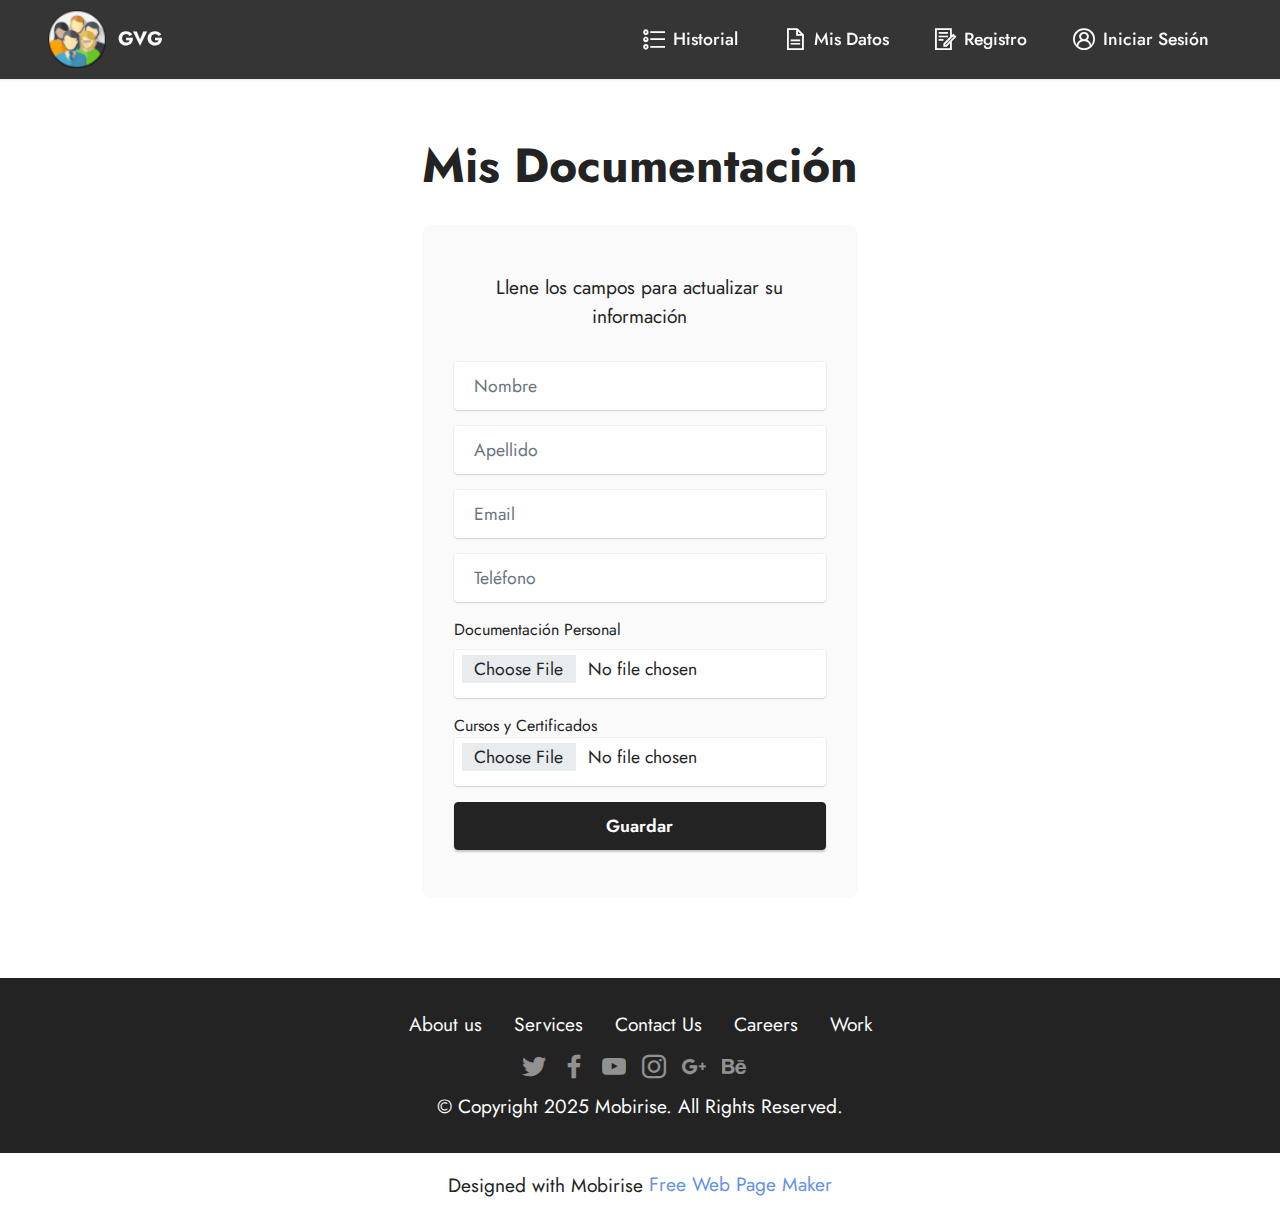
<file: misdatos.html>
<!DOCTYPE html>
<html>

<head>
    <!-- Site made with Mobirise Website Builder v5.6.13, https://mobirise.com -->
    <meta charset="UTF-8">
    <meta http-equiv="X-UA-Compatible" content="IE=edge">
    <meta name="generator" content="Mobirise v5.6.13, mobirise.com">
    <meta name="twitter:card" content="summary_large_image" />
    <meta name="twitter:image:src" content="">
    <meta property="og:image" content="">
    <meta name="twitter:title" content="Mis datos">
    <meta name="viewport" content="width=device-width, initial-scale=1, minimum-scale=1">
    <link rel="shortcut icon" href="assets/images/mbr-50x50.png" type="image/x-icon">
    <meta name="description" content="">


    <title>Mis datos</title>
    <link rel="stylesheet" href="assets/web/assets/mobirise-icons2/mobirise2.css">
    <link rel="stylesheet" href="assets/bootstrap/css/bootstrap.min.css">
    <link rel="stylesheet" href="assets/bootstrap/css/bootstrap-grid.min.css">
    <link rel="stylesheet" href="assets/bootstrap/css/bootstrap-reboot.min.css">
    <link rel="stylesheet" href="assets/dropdown/css/style.css">
    <link rel="stylesheet" href="assets/socicon/css/styles.css">
    <link rel="stylesheet" href="assets/theme/css/style.css">
    <link rel="preload"
        href="https://fonts.googleapis.com/css?family=Jost:100,200,300,400,500,600,700,800,900,100i,200i,300i,400i,500i,600i,700i,800i,900i&display=swap"
        as="style" onload="this.onload=null;this.rel='stylesheet'">
    <noscript>
        <link rel="stylesheet"
            href="https://fonts.googleapis.com/css?family=Jost:100,200,300,400,500,600,700,800,900,100i,200i,300i,400i,500i,600i,700i,800i,900i&display=swap">
    </noscript>
    <link rel="preload" as="style" href="assets/mobirise/css/mbr-additional.css">
    <link rel="stylesheet" href="assets/mobirise/css/mbr-additional.css" type="text/css">




</head>

<body>

    <section data-bs-version="5.1" class="menu menu1 cid-tlpLwRHWHa" once="menu" id="menu1-v">


        <nav class="navbar navbar-dropdown navbar-fixed-top navbar-expand-lg">
            <div class="container-fluid">
                <div class="navbar-brand">
                    <span class="navbar-logo">
                        <a href="home.html">
                            <img src="assets/images/mbr-50x50.png" alt="Mobirise Website Builder"
                                style="height: 3.6rem;">
                        </a>
                    </span>
                    <span class="navbar-caption-wrap"><a class="navbar-caption text-white text-primary display-7"
                            href="home.html">GVG</a></span>
                </div>
                <button class="navbar-toggler" type="button" data-toggle="collapse" data-bs-toggle="collapse"
                    data-target="#navbarSupportedContent" data-bs-target="#navbarSupportedContent"
                    aria-controls="navbarNavAltMarkup" aria-expanded="false" aria-label="Toggle navigation">
                    <div class="hamburger">
                        <span></span>
                        <span></span>
                        <span></span>
                        <span></span>
                    </div>
                </button>
                <div class="collapse navbar-collapse" id="navbarSupportedContent">
                    <ul class="navbar-nav nav-dropdown nav-right" data-app-modern-menu="true">
                        <li class="nav-item"><a class="nav-link link text-white text-primary display-4"
                                href="historial.html"><span
                                    class="mobi-mbri mobi-mbri-bulleted-list mbr-iconfont mbr-iconfont-btn"></span>Historial</a>
                        </li>
                        <li class="nav-item"><a class="nav-link link text-white text-primary display-4"
                                href="misdatos.html"><span
                                    class="mobi-mbri mobi-mbri-file mbr-iconfont mbr-iconfont-btn"></span>Mis Datos</a>
                        </li>
                        <li class="nav-item"><a class="nav-link link text-white text-primary display-4"
                                href="registro.html"><span
                                    class="mobi-mbri mobi-mbri-contact-form mbr-iconfont mbr-iconfont-btn"></span>Registro</a>
                        </li>
                        <li class="nav-item"><a class="nav-link link text-white text-primary display-4"
                                href="sesion.html"><span
                                    class="mobi-mbri mobi-mbri-user-2 mbr-iconfont mbr-iconfont-btn"></span>Iniciar
                                Sesión</a></li>
                    </ul>


                </div>
            </div>
        </nav>
    </section>

    <section data-bs-version="5.1" class="form7 cid-tmm7FZKc6z" id="form7-y">


        <div class="container">
            <div class="mbr-section-head">
                <h3 class="mbr-section-title mbr-fonts-style align-center mb-0 display-2">
                    <strong>Mis Documentación</strong>
                </h3>

                <div class="row justify-content-center mt-4">
                    <div class="col-lg-8 mx-auto mbr-form" data-form-type="formoid">
                      <form action="https://mobirise.eu/" method="POST" class="mbr-form form-with-styler mx-auto"
                        data-form-title="Form Name">
                        <input type="hidden" name="email" data-form-email="true"
                          value="F3Bo3kVECJlAW3P3lyUJ8KCeaFAN7GrGDUuL6XsbWRxJDoO17+FFnUcRFpIrWMwOVZm+9GJadG8iV82awA//XVBM7c2zK3fO1d5AXJGbSBsHeJD1POPFpL2uGGAhlRCy" />
                        <p class="mbr-text mbr-fonts-style align-center mb-4 display-7">
                          Llene los campos para actualizar su información
                        </p>
                        <div class="row">
                          <div hidden="hidden" data-form-alert="" class="alert alert-success col-12">
                            Thanks for filling out the form!
                          </div>
                          <div hidden="hidden" data-form-alert-danger="" class="alert alert-danger col-12">
                            Oops...! some problem!
                          </div>
                        </div>
                        <div class="dragArea row">
                          <div class="col-lg-12 col-md-12 col-sm-12 form-group mb-3" data-for="name">
                            <input type="text" name="name" placeholder="Nombre" data-form-field="name" class="form-control" value=""
                              id="name-form7-k" />
                          </div>
                          <div class="col-lg-12 col-md-12 col-sm-12 form-group mb-3" data-for="lastname">
                            <input type="text" name="lastname" placeholder="Apellido" data-form-field="lastname"
                              class="form-control" value="" id="name-form7-k" />
                          </div>
                          <div class="col-lg-12 col-md-12 col-sm-12 form-group mb-3" data-for="email">
                            <input type="email" name="email" placeholder="Email" data-form-field="email" class="form-control"
                              value="" id="email-form7-k" />
                          </div>
                          <div data-for="phone" class="col-lg-12 col-md-12 col-sm-12 form-group mb-3">
                            <input type="tel" name="phone" placeholder="Teléfono" data-form-field="phone" class="form-control"
                              value="" id="phone-form7-k" />
                          </div>
            
                          <div data-for="docPersonal" class="col-lg-12 col-md-12 col-sm-12 form-group mb-3">
                            <label for="docPersonal" class="form-label">Documentación Personal</label>
                            <input type="file" name="docPersonal" data-form-field="docPersonal" class="form-control" value=""
                              id="docPersonal" />
                          </div>
                          <div data-for="certificado" class="col-lg-12 col-md-12 col-sm-12 form-group mb-3">
                            <label for="certificado">Cursos y Certificados</label>
                            <input type="file" name="certificado" data-form-field="certificado" class="form-control" value=""
                              id="certificado" />
                          </div>
                          <div class="col-auto mbr-section-btn align-center">
                            <button type="submit" class="btn btn-black display-4">
                              Guardar
                            </button>
                          </div>
                        </div>
                      </form>
                    </div>
                  </div>
        </div>
    </section>

    <section data-bs-version="5.1" class="footer3 cid-tlpLLdHwhN" once="footers" id="footer3-w">





        <div class="container">
            <div class="media-container-row align-center mbr-white">
                <div class="row row-links">
                    <ul class="foot-menu">





                        <li class="foot-menu-item mbr-fonts-style display-7">
                            <a class="text-white" href="#" target="_blank">About us</a>
                        </li>
                        <li class="foot-menu-item mbr-fonts-style display-7">
                            <a class="text-white" href="#" target="_blank">Services</a>
                        </li>
                        <li class="foot-menu-item mbr-fonts-style display-7">
                            <a class="text-white" href="#" target="_blank">Contact Us</a>
                        </li>
                        <li class="foot-menu-item mbr-fonts-style display-7">
                            <a class="text-white" href="#" target="_blank">Careers</a>
                        </li>
                        <li class="foot-menu-item mbr-fonts-style display-7">
                            <a class="text-white" href="#" target="_blank">Work</a>
                        </li>
                    </ul>
                </div>
                <div class="row social-row">
                    <div class="social-list align-right pb-2">






                        <div class="soc-item">
                            <a href="https://twitter.com/mobirise" target="_blank">
                                <span class="socicon-twitter socicon mbr-iconfont mbr-iconfont-social"></span>
                            </a>
                        </div>
                        <div class="soc-item">
                            <a href="https://www.facebook.com/pages/Mobirise/1616226671953247" target="_blank">
                                <span class="socicon-facebook socicon mbr-iconfont mbr-iconfont-social"></span>
                            </a>
                        </div>
                        <div class="soc-item">
                            <a href="https://www.youtube.com/c/mobirise" target="_blank">
                                <span class="socicon-youtube socicon mbr-iconfont mbr-iconfont-social"></span>
                            </a>
                        </div>
                        <div class="soc-item">
                            <a href="https://instagram.com/mobirise" target="_blank">
                                <span class="socicon-instagram socicon mbr-iconfont mbr-iconfont-social"></span>
                            </a>
                        </div>
                        <div class="soc-item">
                            <a href="https://plus.google.com/u/0/+Mobirise" target="_blank">
                                <span class="socicon-googleplus socicon mbr-iconfont mbr-iconfont-social"></span>
                            </a>
                        </div>
                        <div class="soc-item">
                            <a href="https://www.behance.net/Mobirise" target="_blank">
                                <span class="socicon-behance socicon mbr-iconfont mbr-iconfont-social"></span>
                            </a>
                        </div>
                    </div>
                </div>
                <div class="row row-copirayt">
                    <p class="mbr-text mb-0 mbr-fonts-style mbr-white align-center display-7">
                        © Copyright 2025 Mobirise. All Rights Reserved.
                    </p>
                </div>
            </div>
        </div>
    </section>
    <section class="display-7"
        style="padding: 0;align-items: center;justify-content: center;flex-wrap: wrap;    align-content: center;display: flex;position: relative;height: 4rem;">
        <a href="https://mobiri.se/2895073"
            style="flex: 1 1;height: 4rem;position: absolute;width: 100%;z-index: 1;"><img alt="" style="height: 4rem;"
                src="[data-uri]"></a>
        <p style="margin: 0;text-align: center;" class="display-7">Designed with Mobirise &#8204;</p><a
            style="z-index:1" href="https://mobirise.com/web-page-maker.html">Free Web Page Maker</a>
    </section>
    <script src="assets/bootstrap/js/bootstrap.bundle.min.js"></script>
    <script src="assets/smoothscroll/smooth-scroll.js"></script>
    <script src="assets/ytplayer/index.js"></script>
    <script src="assets/dropdown/js/navbar-dropdown.js"></script>
    <script src="assets/theme/js/script.js"></script>
    <script src="assets/formoid/formoid.min.js"></script>


</body>

</html>
</file>
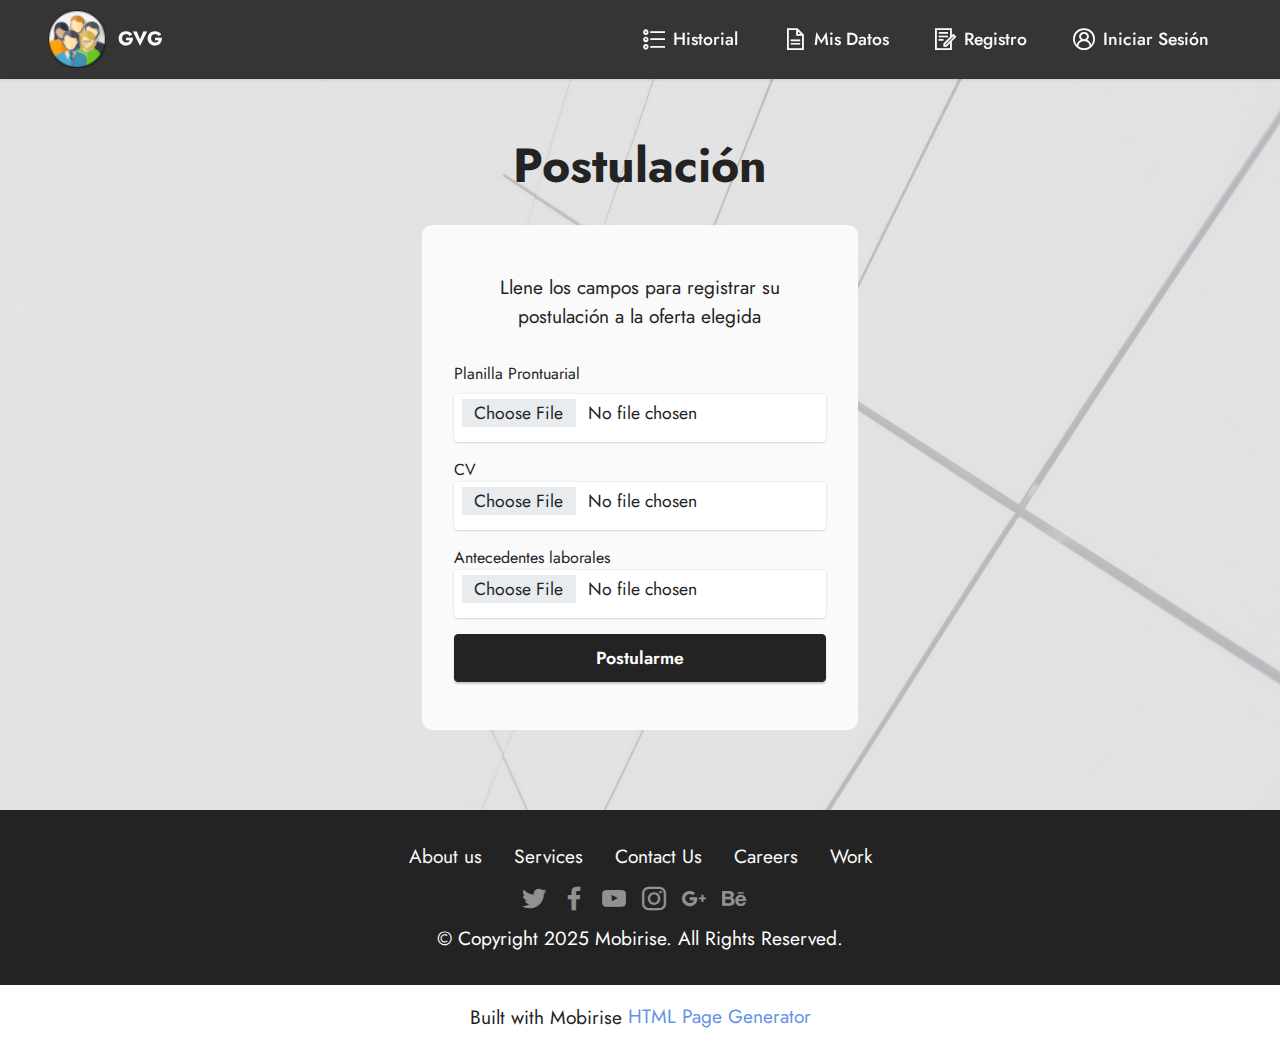
<file: postulacion.html>
<!DOCTYPE html>
<html>

<head>
    <!-- Site made with Mobirise Website Builder v5.6.13, https://mobirise.com -->
    <meta charset="UTF-8">
    <meta http-equiv="X-UA-Compatible" content="IE=edge">
    <meta name="generator" content="Mobirise v5.6.13, mobirise.com">
    <meta name="twitter:card" content="summary_large_image" />
    <meta name="twitter:image:src" content="">
    <meta property="og:image" content="">
    <meta name="twitter:title" content="Postulación">
    <meta name="viewport" content="width=device-width, initial-scale=1, minimum-scale=1">
    <link rel="shortcut icon" href="assets/images/mbr-50x50.png" type="image/x-icon">
    <meta name="description" content="">


    <title>Postulación</title>
    <link rel="stylesheet" href="assets/web/assets/mobirise-icons2/mobirise2.css">
    <link rel="stylesheet" href="assets/bootstrap/css/bootstrap.min.css">
    <link rel="stylesheet" href="assets/bootstrap/css/bootstrap-grid.min.css">
    <link rel="stylesheet" href="assets/bootstrap/css/bootstrap-reboot.min.css">
    <link rel="stylesheet" href="assets/dropdown/css/style.css">
    <link rel="stylesheet" href="assets/socicon/css/styles.css">
    <link rel="stylesheet" href="assets/theme/css/style.css">
    <link rel="preload"
        href="https://fonts.googleapis.com/css?family=Jost:100,200,300,400,500,600,700,800,900,100i,200i,300i,400i,500i,600i,700i,800i,900i&display=swap"
        as="style" onload="this.onload=null;this.rel='stylesheet'">
    <noscript>
        <link rel="stylesheet"
            href="https://fonts.googleapis.com/css?family=Jost:100,200,300,400,500,600,700,800,900,100i,200i,300i,400i,500i,600i,700i,800i,900i&display=swap">
    </noscript>
    <link rel="preload" as="style" href="assets/mobirise/css/mbr-additional.css">
    <link rel="stylesheet" href="assets/mobirise/css/mbr-additional.css" type="text/css">




</head>

<body>

    <section data-bs-version="5.1" class="menu menu1 cid-tmmcXePJvk" once="menu" id="menu1-1c">


        <nav class="navbar navbar-dropdown navbar-fixed-top navbar-expand-lg">
            <div class="container-fluid">
                <div class="navbar-brand">
                    <span class="navbar-logo">
                        <a href="home.html">
                            <img src="assets/images/mbr-50x50.png" alt="Mobirise Website Builder"
                                style="height: 3.6rem;">
                        </a>
                    </span>
                    <span class="navbar-caption-wrap"><a class="navbar-caption text-white text-primary display-7"
                            href="home.html">GVG</a></span>
                </div>
                <button class="navbar-toggler" type="button" data-toggle="collapse" data-bs-toggle="collapse"
                    data-target="#navbarSupportedContent" data-bs-target="#navbarSupportedContent"
                    aria-controls="navbarNavAltMarkup" aria-expanded="false" aria-label="Toggle navigation">
                    <div class="hamburger">
                        <span></span>
                        <span></span>
                        <span></span>
                        <span></span>
                    </div>
                </button>
                <div class="collapse navbar-collapse" id="navbarSupportedContent">
                    <ul class="navbar-nav nav-dropdown nav-right" data-app-modern-menu="true">
                        <li class="nav-item"><a class="nav-link link text-white text-primary display-4"
                                href="historial.html"><span
                                    class="mobi-mbri mobi-mbri-bulleted-list mbr-iconfont mbr-iconfont-btn"></span>Historial</a>
                        </li>
                        <li class="nav-item"><a class="nav-link link text-white text-primary display-4"
                                href="misdatos.html"><span
                                    class="mobi-mbri mobi-mbri-file mbr-iconfont mbr-iconfont-btn"></span>Mis Datos</a>
                        </li>
                        <li class="nav-item"><a class="nav-link link text-white text-primary display-4"
                                href="registro.html"><span
                                    class="mobi-mbri mobi-mbri-contact-form mbr-iconfont mbr-iconfont-btn"></span>Registro</a>
                        </li>
                        <li class="nav-item"><a class="nav-link link text-white text-primary display-4"
                                href="sesion.html"><span
                                    class="mobi-mbri mobi-mbri-user-2 mbr-iconfont mbr-iconfont-btn"></span>Iniciar
                                Sesión</a></li>
                    </ul>


                </div>
            </div>
        </nav>
    </section>

    <section data-bs-version="5.1" class="form7 cid-tmmcXfJqz4" id="form7-1d">

        <div class="mbr-overlay"></div>
        <div class="container">
            <div class="mbr-section-head">
                <h3 class="mbr-section-title mbr-fonts-style align-center mb-0 display-2">
                    <strong>Postulación</strong>
                </h3>

            </div>
            <div class="row justify-content-center mt-4">
                <div class="col-lg-8 mx-auto mbr-form" data-form-type="formoid">
                  <form action="https://mobirise.eu/" method="POST" class="mbr-form form-with-styler mx-auto"
                    data-form-title="Form Name">
                    <input type="hidden" name="email" data-form-email="true"
                      value="F3Bo3kVECJlAW3P3lyUJ8KCeaFAN7GrGDUuL6XsbWRxJDoO17+FFnUcRFpIrWMwOVZm+9GJadG8iV82awA//XVBM7c2zK3fO1d5AXJGbSBsHeJD1POPFpL2uGGAhlRCy" />
                    <p class="mbr-text mbr-fonts-style align-center mb-4 display-7">
                      Llene los campos para registrar su postulación a la oferta
                      elegida
                    </p>
                    <div class="row">
                      <div hidden="hidden" data-form-alert="" class="alert alert-success col-12">
                        Thanks for filling out the form!
                      </div>
                      <div hidden="hidden" data-form-alert-danger="" class="alert alert-danger col-12">
                        Oops...! some problem!
                      </div>
                    </div>
                    <div class="dragArea row">
                      <div data-for="planilla" class="col-lg-12 col-md-12 col-sm-12 form-group mb-3">
                        <label for="planilla" class="form-label">Planilla Prontuarial</label>
                        <input type="file" name="planilla" data-form-field="planilla" class="form-control" value=""
                          id="planilla" />
                      </div>
                      <div data-for="cv" class="col-lg-12 col-md-12 col-sm-12 form-group mb-3">
                        <label for="cv">CV</label>
                        <input type="file" name="cv" placeholder="CV" data-form-field="cv" class="form-control" value=""
                          id="cv" />
                      </div>
                      <div data-for="antecedente" class="col-lg-12 col-md-12 col-sm-12 form-group mb-3">
                        <label for="antecedente">Antecedentes laborales</label>
                        <input type="file" name="antecedente" data-form-field="antecedente" class="form-control" value=""
                          id="antecedente" />
                      </div>
                      <div class="col-auto mbr-section-btn align-center">
                        <button type="submit" class="btn btn-black display-4">
                          Postularme
                        </button>
                      </div>
                    </div>
                  </form>
                </div>
              </div>
        </div>
    </section>

    <section data-bs-version="5.1" class="footer3 cid-tmmcXgsEF7" once="footers" id="footer3-1e">





        <div class="container">
            <div class="media-container-row align-center mbr-white">
                <div class="row row-links">
                    <ul class="foot-menu">





                        <li class="foot-menu-item mbr-fonts-style display-7">
                            <a class="text-white" href="#" target="_blank">About us</a>
                        </li>
                        <li class="foot-menu-item mbr-fonts-style display-7">
                            <a class="text-white" href="#" target="_blank">Services</a>
                        </li>
                        <li class="foot-menu-item mbr-fonts-style display-7">
                            <a class="text-white" href="#" target="_blank">Contact Us</a>
                        </li>
                        <li class="foot-menu-item mbr-fonts-style display-7">
                            <a class="text-white" href="#" target="_blank">Careers</a>
                        </li>
                        <li class="foot-menu-item mbr-fonts-style display-7">
                            <a class="text-white" href="#" target="_blank">Work</a>
                        </li>
                    </ul>
                </div>
                <div class="row social-row">
                    <div class="social-list align-right pb-2">






                        <div class="soc-item">
                            <a href="https://twitter.com/mobirise" target="_blank">
                                <span class="socicon-twitter socicon mbr-iconfont mbr-iconfont-social"></span>
                            </a>
                        </div>
                        <div class="soc-item">
                            <a href="https://www.facebook.com/pages/Mobirise/1616226671953247" target="_blank">
                                <span class="socicon-facebook socicon mbr-iconfont mbr-iconfont-social"></span>
                            </a>
                        </div>
                        <div class="soc-item">
                            <a href="https://www.youtube.com/c/mobirise" target="_blank">
                                <span class="socicon-youtube socicon mbr-iconfont mbr-iconfont-social"></span>
                            </a>
                        </div>
                        <div class="soc-item">
                            <a href="https://instagram.com/mobirise" target="_blank">
                                <span class="socicon-instagram socicon mbr-iconfont mbr-iconfont-social"></span>
                            </a>
                        </div>
                        <div class="soc-item">
                            <a href="https://plus.google.com/u/0/+Mobirise" target="_blank">
                                <span class="socicon-googleplus socicon mbr-iconfont mbr-iconfont-social"></span>
                            </a>
                        </div>
                        <div class="soc-item">
                            <a href="https://www.behance.net/Mobirise" target="_blank">
                                <span class="socicon-behance socicon mbr-iconfont mbr-iconfont-social"></span>
                            </a>
                        </div>
                    </div>
                </div>
                <div class="row row-copirayt">
                    <p class="mbr-text mb-0 mbr-fonts-style mbr-white align-center display-7">
                        © Copyright 2025 Mobirise. All Rights Reserved.
                    </p>
                </div>
            </div>
        </div>
    </section>
    <section class="display-7"
        style="padding: 0;align-items: center;justify-content: center;flex-wrap: wrap;    align-content: center;display: flex;position: relative;height: 4rem;">
        <a href="https://mobiri.se/2895073"
            style="flex: 1 1;height: 4rem;position: absolute;width: 100%;z-index: 1;"><img alt="" style="height: 4rem;"
                src="[data-uri]"></a>
        <p style="margin: 0;text-align: center;" class="display-7">Built with Mobirise &#8204;</p><a style="z-index:1"
            href="https://mobirise.com/html-builder.html">HTML Page Generator</a>
    </section>
    <script src="assets/bootstrap/js/bootstrap.bundle.min.js"></script>
    <script src="assets/smoothscroll/smooth-scroll.js"></script>
    <script src="assets/ytplayer/index.js"></script>
    <script src="assets/dropdown/js/navbar-dropdown.js"></script>
    <script src="assets/theme/js/script.js"></script>
    <script src="assets/formoid/formoid.min.js"></script>


</body>

</html>
</file>
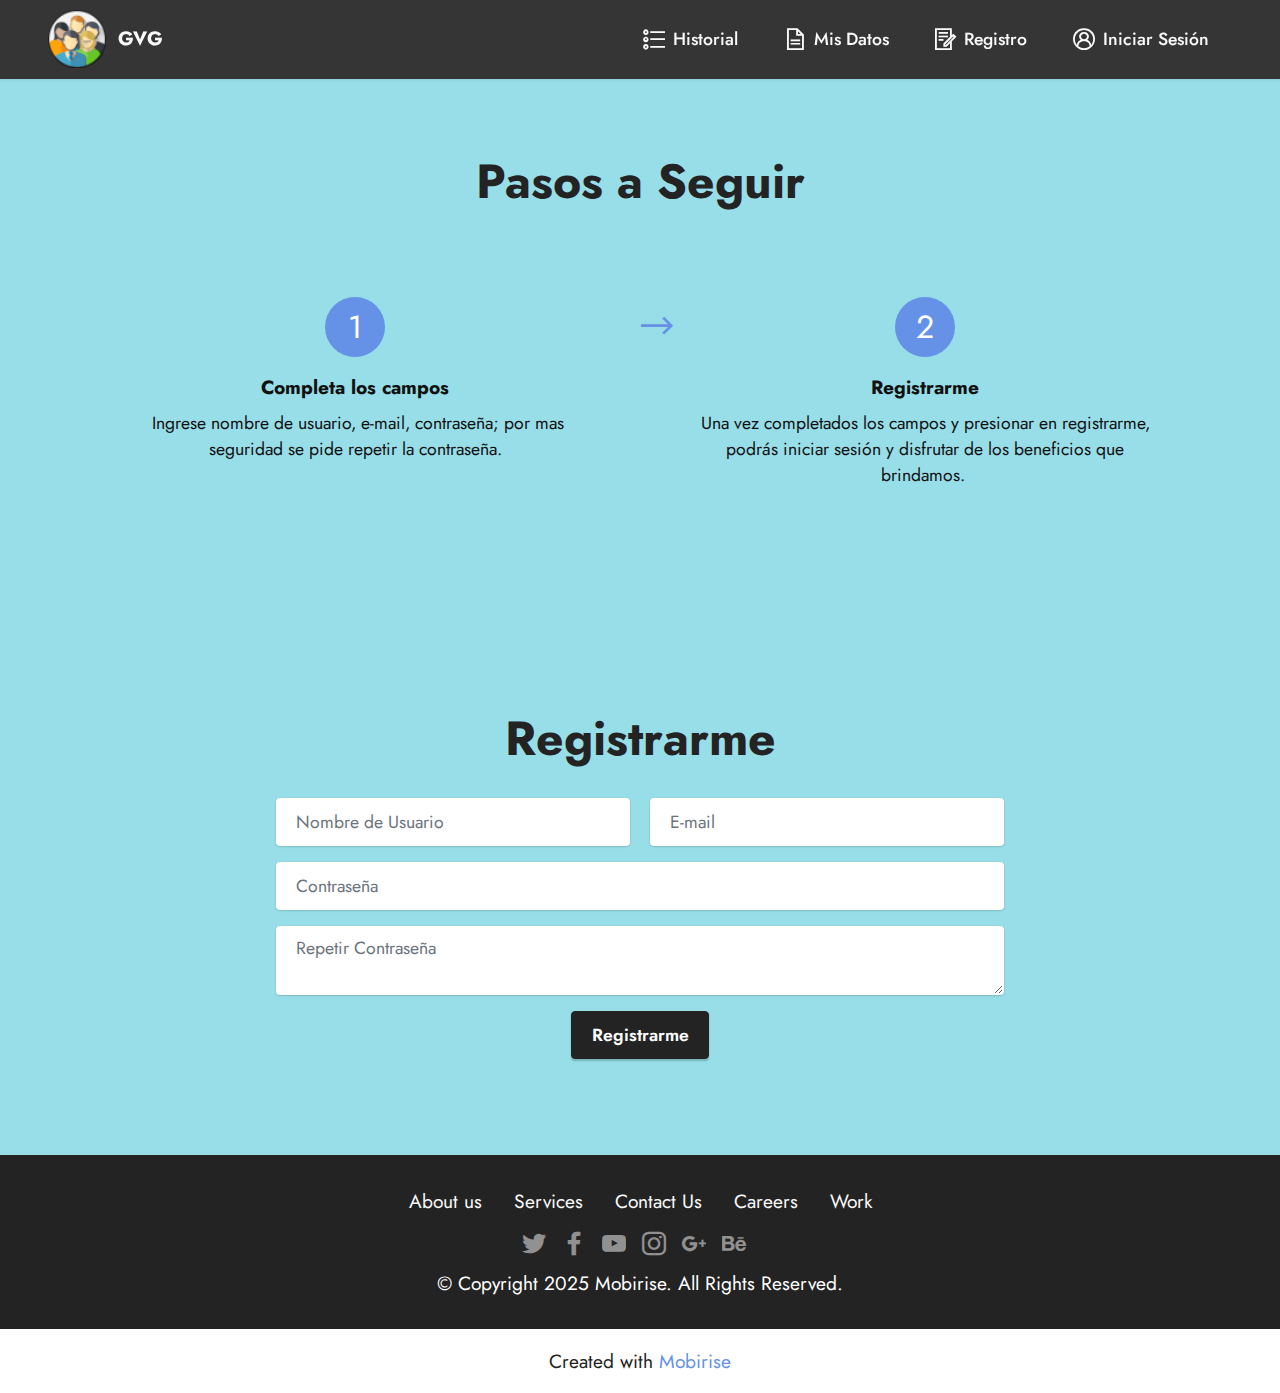
<file: registro.html>
<!DOCTYPE html>
<html  >
<head>
  <!-- Site made with Mobirise Website Builder v5.6.13, https://mobirise.com -->
  <meta charset="UTF-8">
  <meta http-equiv="X-UA-Compatible" content="IE=edge">
  <meta name="generator" content="Mobirise v5.6.13, mobirise.com">
  <meta name="twitter:card" content="summary_large_image"/>
  <meta name="twitter:image:src" content="">
  <meta property="og:image" content="">
  <meta name="twitter:title" content="Registro">
  <meta name="viewport" content="width=device-width, initial-scale=1, minimum-scale=1">
  <link rel="shortcut icon" href="assets/images/mbr-50x50.png" type="image/x-icon">
  <meta name="description" content="">
  
  
  <title>Registro</title>
  <link rel="stylesheet" href="assets/web/assets/mobirise-icons2/mobirise2.css">
  <link rel="stylesheet" href="assets/bootstrap/css/bootstrap.min.css">
  <link rel="stylesheet" href="assets/bootstrap/css/bootstrap-grid.min.css">
  <link rel="stylesheet" href="assets/bootstrap/css/bootstrap-reboot.min.css">
  <link rel="stylesheet" href="assets/dropdown/css/style.css">
  <link rel="stylesheet" href="assets/socicon/css/styles.css">
  <link rel="stylesheet" href="assets/theme/css/style.css">
  <link rel="preload" href="https://fonts.googleapis.com/css?family=Jost:100,200,300,400,500,600,700,800,900,100i,200i,300i,400i,500i,600i,700i,800i,900i&display=swap" as="style" onload="this.onload=null;this.rel='stylesheet'">
  <noscript><link rel="stylesheet" href="https://fonts.googleapis.com/css?family=Jost:100,200,300,400,500,600,700,800,900,100i,200i,300i,400i,500i,600i,700i,800i,900i&display=swap"></noscript>
  <link rel="preload" as="style" href="assets/mobirise/css/mbr-additional.css"><link rel="stylesheet" href="assets/mobirise/css/mbr-additional.css" type="text/css">
  
  
  
  
</head>
<body>
  
  <section data-bs-version="5.1" class="menu menu1 cid-tmmbIZb8I3" once="menu" id="menu1-17">
    

    <nav class="navbar navbar-dropdown navbar-fixed-top navbar-expand-lg">
        <div class="container-fluid">
            <div class="navbar-brand">
                <span class="navbar-logo">
                    <a href="home.html">
                        <img src="assets/images/mbr-50x50.png" alt="Mobirise Website Builder" style="height: 3.6rem;">
                    </a>
                </span>
                <span class="navbar-caption-wrap"><a class="navbar-caption text-white text-primary display-7" href="home.html">GVG</a></span>
            </div>
            <button class="navbar-toggler" type="button" data-toggle="collapse" data-bs-toggle="collapse" data-target="#navbarSupportedContent" data-bs-target="#navbarSupportedContent" aria-controls="navbarNavAltMarkup" aria-expanded="false" aria-label="Toggle navigation">
                <div class="hamburger">
                    <span></span>
                    <span></span>
                    <span></span>
                    <span></span>
                </div>
            </button>
            <div class="collapse navbar-collapse" id="navbarSupportedContent">
                <ul class="navbar-nav nav-dropdown nav-right" data-app-modern-menu="true"><li class="nav-item"><a class="nav-link link text-white text-primary display-4" href="historial.html"><span class="mobi-mbri mobi-mbri-bulleted-list mbr-iconfont mbr-iconfont-btn"></span>Historial</a></li>
                    <li class="nav-item"><a class="nav-link link text-white text-primary display-4" href="misdatos.html"><span class="mobi-mbri mobi-mbri-file mbr-iconfont mbr-iconfont-btn"></span>Mis Datos</a></li>
                    <li class="nav-item"><a class="nav-link link text-white text-primary display-4" href="registro.html"><span class="mobi-mbri mobi-mbri-contact-form mbr-iconfont mbr-iconfont-btn"></span>Registro</a>
                    </li><li class="nav-item"><a class="nav-link link text-white text-primary display-4" href="sesion.html"><span class="mobi-mbri mobi-mbri-user-2 mbr-iconfont mbr-iconfont-btn"></span>Iniciar Sesión</a></li></ul>
                
                
            </div>
        </div>
    </nav>
</section>

<section data-bs-version="5.1" class="features23 cid-tmmbWMMmXw" id="features24-1b">

    

    
    
    <div class="container">
        <div class="row justify-content-center">
            <div class="col-12">
                <div class="card-wrapper mb-4">
                    <div class="card-box align-center">
                        <h4 class="card-title mbr-fonts-style mb-4 display-2">
                            <strong>Pasos a Seguir</strong></h4>
                        
                        
                    </div>
                </div>
            </div>
            <div class="col-12 col-md-6 col-lg-6">
                <div class="item first mbr-flex p-4">
                    <div class="icon-wrap w-100">
                        <div class="icon-box">
                            <span class="step-number mbr-fonts-style display-5">1</span>
                        </div>
                    </div>

                    <div class="text-box">
                        <h4 class="icon-title card-title mbr-black mbr-fonts-style display-7"><strong>Completa los campos</strong></h4>
                        <h5 class="mbr-text mbr-black mbr-fonts-style display-4">&nbsp;Ingrese nombre de usuario, e-mail, contraseña; por mas seguridad se pide repetir la contraseña.</h5>
                    </div>
                </div>
                <!-- <span mbr-icon class="mbr-iconfont mobi-mbri-devices mobi-mbri"></span> -->
            </div>
            <div class="col-12 col-md-6 col-lg-6">
                <div class="item mbr-flex p-4">
                    <div class="icon-wrap w-100">
                        <div class="icon-box">
                            <span class="step-number mbr-fonts-style display-5">2</span>
                        </div>
                    </div>
                    <div class="text-box">
                        <h4 class="icon-title card-title mbr-black mbr-fonts-style display-7">
                            <strong>Registrarme</strong></h4>
                        <h5 class="mbr-text mbr-black mbr-fonts-style display-4">Una vez completados los campos y presionar en registrarme, podrás iniciar sesión y disfrutar de los beneficios que brindamos.&nbsp;</h5>
                    </div>
                </div>
            </div>
            
            
            
            
            
            
        </div>
    </div>
</section>

<section data-bs-version="5.1" class="form5 cid-tmmbTQ8urC" id="form5-1a">
    
    
    <div class="container">
        <div class="mbr-section-head">
            <h3 class="mbr-section-title mbr-fonts-style align-center mb-0 display-2">
                <strong>Registrarme</strong></h3>
            
        </div>
        <div class="row justify-content-center mt-4">
            <div class="col-lg-8 mx-auto mbr-form" data-form-type="formoid">
                <form action="https://mobirise.eu/" method="POST" class="mbr-form form-with-styler" data-form-title="Form Name"><input type="hidden" name="email" data-form-email="true" value="mvETJGoCiIknPTbPwHYWBFLMfria+17UjvJV4ewkg+FRrERpqjfj22LaJpcjyGfXozNfPcaMPVDAKuOQA/6sG7dWNrXfgFECvceehIgvMbvb0MbXdOApbosA7o+9My0I">
                    <div class="row">
                        <div hidden="hidden" data-form-alert="" class="alert alert-success col-12">Thanks for filling out the form!</div>
                        <div hidden="hidden" data-form-alert-danger="" class="alert alert-danger col-12">
                            Oops...! some problem!
                        </div>
                    </div>
                    <div class="dragArea row">
                        <div class="col-md col-sm-12 form-group mb-3" data-for="name">
                            <input type="text" name="name" placeholder="Nombre de Usuario" data-form-field="name" class="form-control" value="" id="name-form5-1a">
                        </div>
                        <div class="col-md col-sm-12 form-group mb-3" data-for="email">
                            <input type="email" name="email" placeholder="E-mail" data-form-field="email" class="form-control" value="" id="email-form5-1a">
                        </div>
                        <div class="col-12 form-group mb-3" data-for="url">
                            <input type="url" name="url" placeholder="Contraseña" data-form-field="url" class="form-control" value="" id="url-form5-1a">
                        </div>
                        <div class="col-12 form-group mb-3" data-for="textarea">
                            <textarea name="textarea" placeholder="Repetir Contraseña" data-form-field="textarea" class="form-control" id="textarea-form5-1a"></textarea>
                        </div>
                        <div class="col-lg-12 col-md-12 col-sm-12 align-center mbr-section-btn"><button type="submit" class="btn btn-black display-4">Registrarme</button></div>
                    </div>
                </form>
            </div>
        </div>
    </div>
</section>

<section data-bs-version="5.1" class="footer3 cid-tmmbJ0seE4" once="footers" id="footer3-19">

    

    

    <div class="container">
        <div class="media-container-row align-center mbr-white">
            <div class="row row-links">
                <ul class="foot-menu">
                    
                    
                    
                    
                    
                <li class="foot-menu-item mbr-fonts-style display-7">
                        <a class="text-white" href="#" target="_blank">About us</a>
                    </li><li class="foot-menu-item mbr-fonts-style display-7">
                        <a class="text-white" href="#" target="_blank">Services</a>
                    </li><li class="foot-menu-item mbr-fonts-style display-7">
                        <a class="text-white" href="#" target="_blank">Contact Us</a>
                    </li><li class="foot-menu-item mbr-fonts-style display-7">
                        <a class="text-white" href="#" target="_blank">Careers</a>
                    </li><li class="foot-menu-item mbr-fonts-style display-7">
                        <a class="text-white" href="#" target="_blank">Work</a>
                    </li></ul>
            </div>
            <div class="row social-row">
                <div class="social-list align-right pb-2">
                    
                    
                    
                    
                    
                    
                <div class="soc-item">
                        <a href="https://twitter.com/mobirise" target="_blank">
                            <span class="socicon-twitter socicon mbr-iconfont mbr-iconfont-social"></span>
                        </a>
                    </div><div class="soc-item">
                        <a href="https://www.facebook.com/pages/Mobirise/1616226671953247" target="_blank">
                            <span class="socicon-facebook socicon mbr-iconfont mbr-iconfont-social"></span>
                        </a>
                    </div><div class="soc-item">
                        <a href="https://www.youtube.com/c/mobirise" target="_blank">
                            <span class="socicon-youtube socicon mbr-iconfont mbr-iconfont-social"></span>
                        </a>
                    </div><div class="soc-item">
                        <a href="https://instagram.com/mobirise" target="_blank">
                            <span class="socicon-instagram socicon mbr-iconfont mbr-iconfont-social"></span>
                        </a>
                    </div><div class="soc-item">
                        <a href="https://plus.google.com/u/0/+Mobirise" target="_blank">
                            <span class="socicon-googleplus socicon mbr-iconfont mbr-iconfont-social"></span>
                        </a>
                    </div><div class="soc-item">
                        <a href="https://www.behance.net/Mobirise" target="_blank">
                            <span class="socicon-behance socicon mbr-iconfont mbr-iconfont-social"></span>
                        </a>
                    </div></div>
            </div>
            <div class="row row-copirayt">
                <p class="mbr-text mb-0 mbr-fonts-style mbr-white align-center display-7">
                    © Copyright 2025 Mobirise. All Rights Reserved.
                </p>
            </div>
        </div>
    </div>
</section><section class="display-7" style="padding: 0;align-items: center;justify-content: center;flex-wrap: wrap;    align-content: center;display: flex;position: relative;height: 4rem;"><a href="https://mobiri.se/2895073" style="flex: 1 1;height: 4rem;position: absolute;width: 100%;z-index: 1;"><img alt="" style="height: 4rem;" src="[data-uri]"></a><p style="margin: 0;text-align: center;" class="display-7">Created with &#8204;</p><a style="z-index:1" href="https://mobirise.com">Mobirise </a></section><script src="assets/bootstrap/js/bootstrap.bundle.min.js"></script>  <script src="assets/smoothscroll/smooth-scroll.js"></script>  <script src="assets/ytplayer/index.js"></script>  <script src="assets/dropdown/js/navbar-dropdown.js"></script>  <script src="assets/theme/js/script.js"></script>  <script src="assets/formoid/formoid.min.js"></script>  
  
  
</body>
</html>
</file>
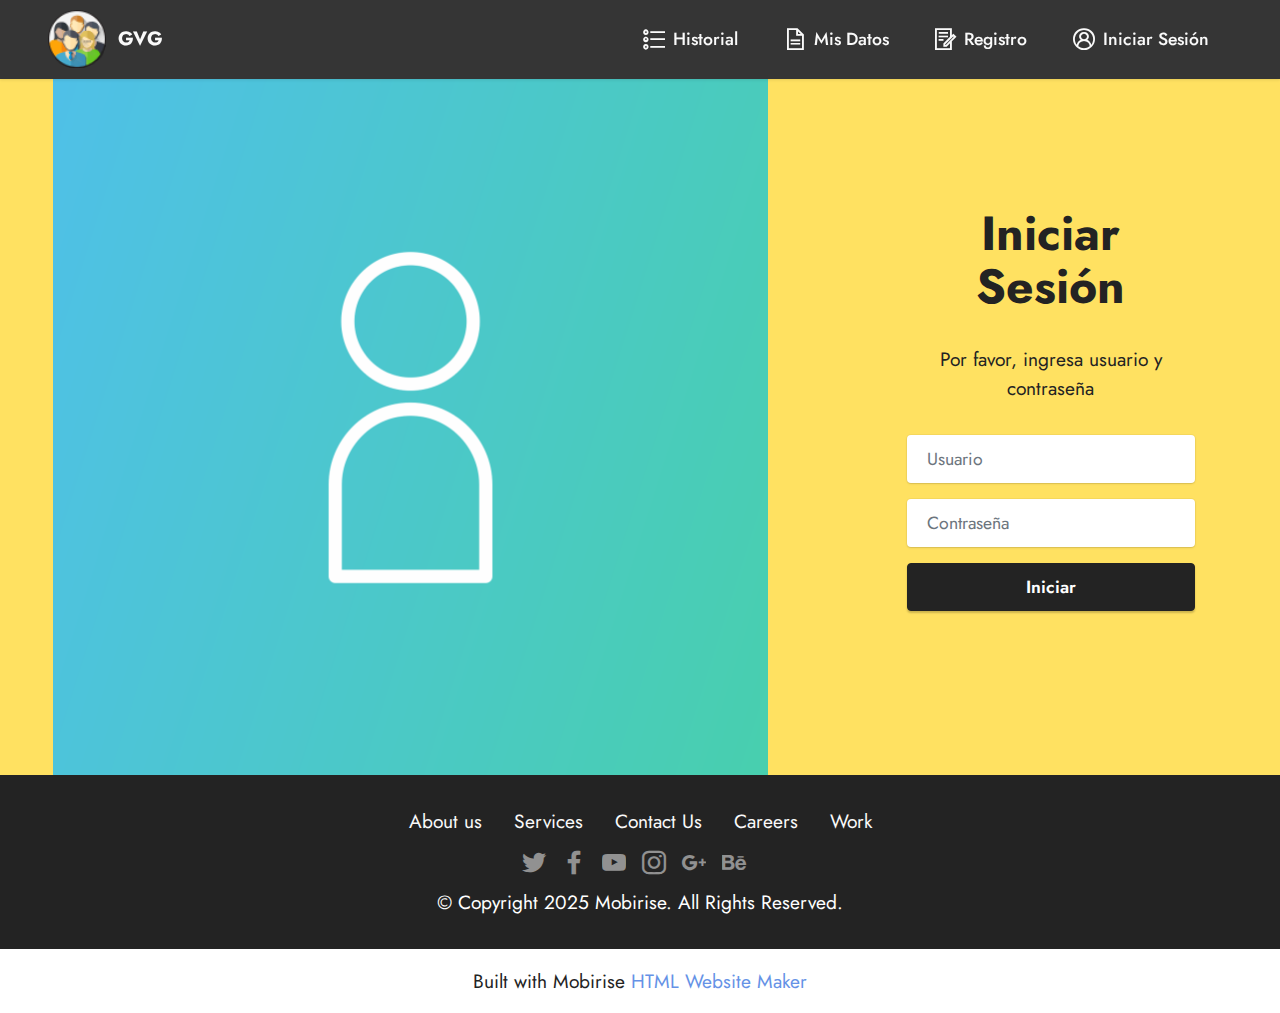
<file: sesion.html>
<!DOCTYPE html>
<html  >
<head>
  <!-- Site made with Mobirise Website Builder v5.6.13, https://mobirise.com -->
  <meta charset="UTF-8">
  <meta http-equiv="X-UA-Compatible" content="IE=edge">
  <meta name="generator" content="Mobirise v5.6.13, mobirise.com">
  <meta name="twitter:card" content="summary_large_image"/>
  <meta name="twitter:image:src" content="">
  <meta property="og:image" content="">
  <meta name="twitter:title" content="Iniciar Sesión">
  <meta name="viewport" content="width=device-width, initial-scale=1, minimum-scale=1">
  <link rel="shortcut icon" href="assets/images/mbr-50x50.png" type="image/x-icon">
  <meta name="description" content="">
  
  
  <title>Iniciar Sesión</title>
  <link rel="stylesheet" href="assets/web/assets/mobirise-icons2/mobirise2.css">
  <link rel="stylesheet" href="assets/bootstrap/css/bootstrap.min.css">
  <link rel="stylesheet" href="assets/bootstrap/css/bootstrap-grid.min.css">
  <link rel="stylesheet" href="assets/bootstrap/css/bootstrap-reboot.min.css">
  <link rel="stylesheet" href="assets/dropdown/css/style.css">
  <link rel="stylesheet" href="assets/socicon/css/styles.css">
  <link rel="stylesheet" href="assets/theme/css/style.css">
  <link rel="preload" href="https://fonts.googleapis.com/css?family=Jost:100,200,300,400,500,600,700,800,900,100i,200i,300i,400i,500i,600i,700i,800i,900i&display=swap" as="style" onload="this.onload=null;this.rel='stylesheet'">
  <noscript><link rel="stylesheet" href="https://fonts.googleapis.com/css?family=Jost:100,200,300,400,500,600,700,800,900,100i,200i,300i,400i,500i,600i,700i,800i,900i&display=swap"></noscript>
  <link rel="preload" as="style" href="assets/mobirise/css/mbr-additional.css"><link rel="stylesheet" href="assets/mobirise/css/mbr-additional.css" type="text/css">
  
  
  
  
</head>
<body>
  
  <section data-bs-version="5.1" class="menu menu1 cid-tmmaIz3YIR" once="menu" id="menu1-13">
    

    <nav class="navbar navbar-dropdown navbar-fixed-top navbar-expand-lg">
        <div class="container-fluid">
            <div class="navbar-brand">
                <span class="navbar-logo">
                    <a href="home.html">
                        <img src="assets/images/mbr-50x50.png" alt="Mobirise Website Builder" style="height: 3.6rem;">
                    </a>
                </span>
                <span class="navbar-caption-wrap"><a class="navbar-caption text-white text-primary display-7" href="home.html">GVG</a></span>
            </div>
            <button class="navbar-toggler" type="button" data-toggle="collapse" data-bs-toggle="collapse" data-target="#navbarSupportedContent" data-bs-target="#navbarSupportedContent" aria-controls="navbarNavAltMarkup" aria-expanded="false" aria-label="Toggle navigation">
                <div class="hamburger">
                    <span></span>
                    <span></span>
                    <span></span>
                    <span></span>
                </div>
            </button>
            <div class="collapse navbar-collapse" id="navbarSupportedContent">
                <ul class="navbar-nav nav-dropdown nav-right" data-app-modern-menu="true"><li class="nav-item"><a class="nav-link link text-white text-primary display-4" href="historial.html"><span class="mobi-mbri mobi-mbri-bulleted-list mbr-iconfont mbr-iconfont-btn"></span>Historial</a></li>
                    <li class="nav-item"><a class="nav-link link text-white text-primary display-4" href="misdatos.html"><span class="mobi-mbri mobi-mbri-file mbr-iconfont mbr-iconfont-btn"></span>Mis Datos</a></li>
                    <li class="nav-item"><a class="nav-link link text-white text-primary display-4" href="registro.html"><span class="mobi-mbri mobi-mbri-contact-form mbr-iconfont mbr-iconfont-btn"></span>Registro</a>
                    </li><li class="nav-item"><a class="nav-link link text-white text-primary display-4" href="sesion.html"><span class="mobi-mbri mobi-mbri-user-2 mbr-iconfont mbr-iconfont-btn"></span>Iniciar Sesión</a></li></ul>
                
                
            </div>
        </div>
    </nav>
</section>

<section data-bs-version="5.1" class="form3 cid-tmmaSxo01Z" id="form3-16">

    

    

    <div class="container-fluid">
        <div class="row justify-content-center">
            <div class="col-lg-7 col-12">
                <div class="image-wrapper">
                    <a href="page6.html"><img class="w-100" src="assets/images/mbr-1432x1432.png" alt="Mobirise Website Builder"></a>
                </div>
            </div>
            <div class="col-lg-3 offset-lg-1 mbr-form" data-form-type="formoid">
                <form action="https://mobirise.eu/" method="POST" class="mbr-form form-with-styler" data-form-title="Form Name"><input type="hidden" name="email" data-form-email="true" value="gtU5liNZC4SKi3pqW5lPLpZDwptINmNqJgjDMKapivj6bnyirr3hvXpA00OANThy33PzyuUhFXimH3cnxr43N3YXV1MCuyjdauZ289lCFTd4ofV9/WFYwWJUojaZ4Iho">
                    <div class="row">
                        <div hidden="hidden" data-form-alert="" class="alert alert-success col-12">Thanks for filling out the form!</div>
                        <div hidden="hidden" data-form-alert-danger="" class="alert alert-danger col-12">
                            Oops...! some problem!
                        </div>
                    </div>
                    <div class="dragArea row">
                        <div class="col-lg-12 col-md-12 col-sm-12">
                            <h1 class="mbr-section-title mb-4 display-2"><strong>Iniciar Sesión</strong></h1>
                        </div>
                        <div class="col-lg-12 col-md-12 col-sm-12">
                            <p class="mbr-text mbr-fonts-style mb-4 display-7">Por favor, ingresa usuario y contraseña </p>
                        </div>
                        <div data-for="name" class="col-lg-12 col-md col-sm-12 form-group mb-3">
                            <input type="text" name="name" placeholder="Usuario" data-form-field="name" class="form-control" value="" id="name-form3-16">
                        </div>
                        <div class="col-lg-12 col-md col-sm-12 form-group mb-3" data-for="email">
                            <input type="email" name="email" placeholder="Contraseña" data-form-field="email" class="form-control" value="" id="email-form3-16">
                        </div>
                        <div class="col-md-auto col-12 mbr-section-btn"><button type="submit" class="btn btn-black display-4">Iniciar</button></div>
                    </div>
                </form>
            </div>
            <div class="offset-lg-1"></div>
        </div>
    </div>
</section>

<section data-bs-version="5.1" class="footer3 cid-tmmaIB9q5T" once="footers" id="footer3-15">

    

    

    <div class="container">
        <div class="media-container-row align-center mbr-white">
            <div class="row row-links">
                <ul class="foot-menu">
                    
                    
                    
                    
                    
                <li class="foot-menu-item mbr-fonts-style display-7">
                        <a class="text-white" href="#" target="_blank">About us</a>
                    </li><li class="foot-menu-item mbr-fonts-style display-7">
                        <a class="text-white" href="#" target="_blank">Services</a>
                    </li><li class="foot-menu-item mbr-fonts-style display-7">
                        <a class="text-white" href="#" target="_blank">Contact Us</a>
                    </li><li class="foot-menu-item mbr-fonts-style display-7">
                        <a class="text-white" href="#" target="_blank">Careers</a>
                    </li><li class="foot-menu-item mbr-fonts-style display-7">
                        <a class="text-white" href="#" target="_blank">Work</a>
                    </li></ul>
            </div>
            <div class="row social-row">
                <div class="social-list align-right pb-2">
                    
                    
                    
                    
                    
                    
                <div class="soc-item">
                        <a href="https://twitter.com/mobirise" target="_blank">
                            <span class="socicon-twitter socicon mbr-iconfont mbr-iconfont-social"></span>
                        </a>
                    </div><div class="soc-item">
                        <a href="https://www.facebook.com/pages/Mobirise/1616226671953247" target="_blank">
                            <span class="socicon-facebook socicon mbr-iconfont mbr-iconfont-social"></span>
                        </a>
                    </div><div class="soc-item">
                        <a href="https://www.youtube.com/c/mobirise" target="_blank">
                            <span class="socicon-youtube socicon mbr-iconfont mbr-iconfont-social"></span>
                        </a>
                    </div><div class="soc-item">
                        <a href="https://instagram.com/mobirise" target="_blank">
                            <span class="socicon-instagram socicon mbr-iconfont mbr-iconfont-social"></span>
                        </a>
                    </div><div class="soc-item">
                        <a href="https://plus.google.com/u/0/+Mobirise" target="_blank">
                            <span class="socicon-googleplus socicon mbr-iconfont mbr-iconfont-social"></span>
                        </a>
                    </div><div class="soc-item">
                        <a href="https://www.behance.net/Mobirise" target="_blank">
                            <span class="socicon-behance socicon mbr-iconfont mbr-iconfont-social"></span>
                        </a>
                    </div></div>
            </div>
            <div class="row row-copirayt">
                <p class="mbr-text mb-0 mbr-fonts-style mbr-white align-center display-7">
                    © Copyright 2025 Mobirise. All Rights Reserved.
                </p>
            </div>
        </div>
    </div>
</section><section class="display-7" style="padding: 0;align-items: center;justify-content: center;flex-wrap: wrap;    align-content: center;display: flex;position: relative;height: 4rem;"><a href="https://mobiri.se/2895073" style="flex: 1 1;height: 4rem;position: absolute;width: 100%;z-index: 1;"><img alt="" style="height: 4rem;" src="[data-uri]"></a><p style="margin: 0;text-align: center;" class="display-7">Built with Mobirise &#8204;</p><a style="z-index:1" href="https://mobirise.com/html-builder.html">HTML Website Maker</a></section><script src="assets/bootstrap/js/bootstrap.bundle.min.js"></script>  <script src="assets/smoothscroll/smooth-scroll.js"></script>  <script src="assets/ytplayer/index.js"></script>  <script src="assets/dropdown/js/navbar-dropdown.js"></script>  <script src="assets/theme/js/script.js"></script>  <script src="assets/formoid/formoid.min.js"></script>  
  
  
</body>
</html>
</file>
<file: assets/web/assets/mobirise-icons2/mobirise2.css>
@font-face {
  font-family: 'Moririse2';
  font-display: swap;
  src:  url('mobirise2.eot?f2bix4');
  src:  url('mobirise2.eot?f2bix4#iefix') format('embedded-opentype'),
    url('mobirise2.ttf?f2bix4') format('truetype'),
    url('mobirise2.woff?f2bix4') format('woff'),
    url('mobirise2.svg?f2bix4#mobirise2') format('svg');
  font-weight: normal;
  font-style: normal;
}

[class^="mobi-"], [class*=" mobi-"] {
  /* use !important to prevent issues with browser extensions that change fonts */
  font-family: 'Moririse2' !important;
  speak: none;
  font-style: normal;
  font-weight: normal;
  font-variant: normal;
  text-transform: none;
  line-height: 1;

  /* Better Font Rendering =========== */
  -webkit-font-smoothing: antialiased;
  -moz-osx-font-smoothing: grayscale;
}

.mobi-mbri-add-submenu:before {
  content: "\e900";
}
.mobi-mbri-alert:before {
  content: "\e901";
}
.mobi-mbri-align-center:before {
  content: "\e902";
}
.mobi-mbri-align-justify:before {
  content: "\e903";
}
.mobi-mbri-align-left:before {
  content: "\e904";
}
.mobi-mbri-align-right:before {
  content: "\e905";
}
.mobi-mbri-android:before {
  content: "\e906";
}
.mobi-mbri-apple:before {
  content: "\e907";
}
.mobi-mbri-arrow-down:before {
  content: "\e908";
}
.mobi-mbri-arrow-next:before {
  content: "\e909";
}
.mobi-mbri-arrow-prev:before {
  content: "\e90a";
}
.mobi-mbri-arrow-up:before {
  content: "\e90b";
}
.mobi-mbri-bold:before {
  content: "\e90c";
}
.mobi-mbri-bookmark:before {
  content: "\e90d";
}
.mobi-mbri-bootstrap:before {
  content: "\e90e";
}
.mobi-mbri-briefcase:before {
  content: "\e90f";
}
.mobi-mbri-browse:before {
  content: "\e910";
}
.mobi-mbri-bulleted-list:before {
  content: "\e911";
}
.mobi-mbri-calendar:before {
  content: "\e912";
}
.mobi-mbri-camera:before {
  content: "\e913";
}
.mobi-mbri-cart-add:before {
  content: "\e914";
}
.mobi-mbri-cart-full:before {
  content: "\e915";
}
.mobi-mbri-cash:before {
  content: "\e916";
}
.mobi-mbri-change-style:before {
  content: "\e917";
}
.mobi-mbri-chat:before {
  content: "\e918";
}
.mobi-mbri-clock:before {
  content: "\e919";
}
.mobi-mbri-close:before {
  content: "\e91a";
}
.mobi-mbri-cloud:before {
  content: "\e91b";
}
.mobi-mbri-code:before {
  content: "\e91c";
}
.mobi-mbri-contact-form:before {
  content: "\e91d";
}
.mobi-mbri-credit-card:before {
  content: "\e91e";
}
.mobi-mbri-cursor-click:before {
  content: "\e91f";
}
.mobi-mbri-cust-feedback:before {
  content: "\e920";
}
.mobi-mbri-database:before {
  content: "\e921";
}
.mobi-mbri-delivery:before {
  content: "\e922";
}
.mobi-mbri-desktop:before {
  content: "\e923";
}
.mobi-mbri-devices:before {
  content: "\e924";
}
.mobi-mbri-down:before {
  content: "\e925";
}
.mobi-mbri-download-2:before {
  content: "\e926";
}
.mobi-mbri-download:before {
  content: "\e927";
}
.mobi-mbri-drag-n-drop-2:before {
  content: "\e928";
}
.mobi-mbri-drag-n-drop:before {
  content: "\e929";
}
.mobi-mbri-edit-2:before {
  content: "\e92a";
}
.mobi-mbri-edit:before {
  content: "\e92b";
}
.mobi-mbri-error:before {
  content: "\e92c";
}
.mobi-mbri-extension:before {
  content: "\e92d";
}
.mobi-mbri-features:before {
  content: "\e92e";
}
.mobi-mbri-file:before {
  content: "\e92f";
}
.mobi-mbri-flag:before {
  content: "\e930";
}
.mobi-mbri-folder:before {
  content: "\e931";
}
.mobi-mbri-gift:before {
  content: "\e932";
}
.mobi-mbri-github:before {
  content: "\e933";
}
.mobi-mbri-globe-2:before {
  content: "\e934";
}
.mobi-mbri-globe:before {
  content: "\e935";
}
.mobi-mbri-growing-chart:before {
  content: "\e936";
}
.mobi-mbri-hearth:before {
  content: "\e937";
}
.mobi-mbri-help:before {
  content: "\e938";
}
.mobi-mbri-home:before {
  content: "\e939";
}
.mobi-mbri-hot-cup:before {
  content: "\e93a";
}
.mobi-mbri-idea:before {
  content: "\e93b";
}
.mobi-mbri-image-gallery:before {
  content: "\e93c";
}
.mobi-mbri-image-slider:before {
  content: "\e93d";
}
.mobi-mbri-info:before {
  content: "\e93e";
}
.mobi-mbri-italic:before {
  content: "\e93f";
}
.mobi-mbri-key:before {
  content: "\e940";
}
.mobi-mbri-laptop:before {
  content: "\e941";
}
.mobi-mbri-layers:before {
  content: "\e942";
}
.mobi-mbri-left-right:before {
  content: "\e943";
}
.mobi-mbri-left:before {
  content: "\e944";
}
.mobi-mbri-letter:before {
  content: "\e945";
}
.mobi-mbri-like:before {
  content: "\e946";
}
.mobi-mbri-link:before {
  content: "\e947";
}
.mobi-mbri-lock:before {
  content: "\e948";
}
.mobi-mbri-login:before {
  content: "\e949";
}
.mobi-mbri-logout:before {
  content: "\e94a";
}
.mobi-mbri-magic-stick:before {
  content: "\e94b";
}
.mobi-mbri-map-pin:before {
  content: "\e94c";
}
.mobi-mbri-menu:before {
  content: "\e94d";
}
.mobi-mbri-mobile-2:before {
  content: "\e94e";
}
.mobi-mbri-mobile-horizontal:before {
  content: "\e94f";
}
.mobi-mbri-mobile:before {
  content: "\e950";
}
.mobi-mbri-mobirise:before {
  content: "\e951";
}
.mobi-mbri-more-horizontal:before {
  content: "\e952";
}
.mobi-mbri-more-vertical:before {
  content: "\e953";
}
.mobi-mbri-music:before {
  content: "\e954";
}
.mobi-mbri-new-file:before {
  content: "\e955";
}
.mobi-mbri-numbered-list:before {
  content: "\e956";
}
.mobi-mbri-opened-folder:before {
  content: "\e957";
}
.mobi-mbri-pages:before {
  content: "\e958";
}
.mobi-mbri-paper-plane:before {
  content: "\e959";
}
.mobi-mbri-paperclip:before {
  content: "\e95a";
}
.mobi-mbri-phone:before {
  content: "\e95b";
}
.mobi-mbri-photo:before {
  content: "\e95c";
}
.mobi-mbri-photos:before {
  content: "\e95d";
}
.mobi-mbri-pin:before {
  content: "\e95e";
}
.mobi-mbri-play:before {
  content: "\e95f";
}
.mobi-mbri-plus:before {
  content: "\e960";
}
.mobi-mbri-preview:before {
  content: "\e961";
}
.mobi-mbri-print:before {
  content: "\e962";
}
.mobi-mbri-protect:before {
  content: "\e963";
}
.mobi-mbri-question:before {
  content: "\e964";
}
.mobi-mbri-quote-left:before {
  content: "\e965";
}
.mobi-mbri-quote-right:before {
  content: "\e966";
}
.mobi-mbri-redo:before {
  content: "\e967";
}
.mobi-mbri-refresh:before {
  content: "\e968";
}
.mobi-mbri-responsive-2:before {
  content: "\e969";
}
.mobi-mbri-responsive:before {
  content: "\e96a";
}
.mobi-mbri-right:before {
  content: "\e96b";
}
.mobi-mbri-rocket:before {
  content: "\e96c";
}
.mobi-mbri-sad-face:before {
  content: "\e96d";
}
.mobi-mbri-sale:before {
  content: "\e96e";
}
.mobi-mbri-save:before {
  content: "\e96f";
}
.mobi-mbri-search:before {
  content: "\e970";
}
.mobi-mbri-setting-2:before {
  content: "\e971";
}
.mobi-mbri-setting-3:before {
  content: "\e972";
}
.mobi-mbri-setting:before {
  content: "\e973";
}
.mobi-mbri-share:before {
  content: "\e974";
}
.mobi-mbri-shopping-bag:before {
  content: "\e975";
}
.mobi-mbri-shopping-basket:before {
  content: "\e976";
}
.mobi-mbri-shopping-cart:before {
  content: "\e977";
}
.mobi-mbri-sites:before {
  content: "\e978";
}
.mobi-mbri-smile-face:before {
  content: "\e979";
}
.mobi-mbri-speed:before {
  content: "\e97a";
}
.mobi-mbri-star:before {
  content: "\e97b";
}
.mobi-mbri-success:before {
  content: "\e97c";
}
.mobi-mbri-sun:before {
  content: "\e97d";
}
.mobi-mbri-sun2:before {
  content: "\e97e";
}
.mobi-mbri-tablet-vertical:before {
  content: "\e97f";
}
.mobi-mbri-tablet:before {
  content: "\e980";
}
.mobi-mbri-target:before {
  content: "\e981";
}
.mobi-mbri-timer:before {
  content: "\e982";
}
.mobi-mbri-to-ftp:before {
  content: "\e983";
}
.mobi-mbri-to-local-drive:before {
  content: "\e984";
}
.mobi-mbri-touch-swipe:before {
  content: "\e985";
}
.mobi-mbri-touch:before {
  content: "\e986";
}
.mobi-mbri-trash:before {
  content: "\e987";
}
.mobi-mbri-underline:before {
  content: "\e988";
}
.mobi-mbri-undo:before {
  content: "\e989";
}
.mobi-mbri-unlink:before {
  content: "\e98a";
}
.mobi-mbri-unlock:before {
  content: "\e98b";
}
.mobi-mbri-up-down:before {
  content: "\e98c";
}
.mobi-mbri-up:before {
  content: "\e98d";
}
.mobi-mbri-update:before {
  content: "\e98e";
}
.mobi-mbri-upload-2:before {
  content: "\e98f";
}
.mobi-mbri-upload:before {
  content: "\e990";
}
.mobi-mbri-user-2:before {
  content: "\e991";
}
.mobi-mbri-user:before {
  content: "\e992";
}
.mobi-mbri-users:before {
  content: "\e993";
}
.mobi-mbri-video-play:before {
  content: "\e994";
}
.mobi-mbri-video:before {
  content: "\e995";
}
.mobi-mbri-watch:before {
  content: "\e996";
}
.mobi-mbri-website-theme-2:before {
  content: "\e997";
}
.mobi-mbri-website-theme:before {
  content: "\e998";
}
.mobi-mbri-wifi:before {
  content: "\e999";
}
.mobi-mbri-windows:before {
  content: "\e99a";
}
.mobi-mbri-zoom-in:before {
  content: "\e99b";
}
.mobi-mbri-zoom-out:before {
  content: "\e99c";
}
</file>
<file: assets/dropdown/css/style.css>
.navbar-dropdown {
  left: 0;
  padding: 0;
  position: absolute;
  right: 0;
  top: 0;
  transition: all 0.45s ease;
  z-index: 1030;
  background: #282828; }
  .navbar-dropdown .navbar-logo {
    margin-right: 0.8rem;
    transition: margin 0.3s ease-in-out;
    vertical-align: middle; }
    .navbar-dropdown .navbar-logo img {
      height: 3.125rem;
      transition: all 0.3s ease-in-out; }
    .navbar-dropdown .navbar-logo.mbr-iconfont {
      font-size: 3.125rem;
      line-height: 3.125rem; }
  .navbar-dropdown .navbar-caption {
    font-weight: 700;
    white-space: normal;
    vertical-align: -4px;
    line-height: 3.125rem !important; }
    .navbar-dropdown .navbar-caption, .navbar-dropdown .navbar-caption:hover {
      color: inherit;
      text-decoration: none; }
  .navbar-dropdown .mbr-iconfont + .navbar-caption {
    vertical-align: -1px; }
  .navbar-dropdown.navbar-fixed-top {
    position: fixed; }
  .navbar-dropdown .navbar-brand span {
    vertical-align: -4px; }
  .navbar-dropdown.bg-color.transparent {
    background: none; }
  .navbar-dropdown.navbar-short .navbar-brand {
    padding: 0.625rem 0; }
    .navbar-dropdown.navbar-short .navbar-brand span {
      vertical-align: -1px; }
  .navbar-dropdown.navbar-short .navbar-caption {
    line-height: 2.375rem !important;
    vertical-align: -2px; }
  .navbar-dropdown.navbar-short .navbar-logo {
    margin-right: 0.5rem; }
    .navbar-dropdown.navbar-short .navbar-logo img {
      height: 2.375rem; }
    .navbar-dropdown.navbar-short .navbar-logo.mbr-iconfont {
      font-size: 2.375rem;
      line-height: 2.375rem; }
  .navbar-dropdown.navbar-short .mbr-table-cell {
    height: 3.625rem; }
  .navbar-dropdown .navbar-close {
    left: 0.6875rem;
    position: fixed;
    top: 0.75rem;
    z-index: 1000; }
  .navbar-dropdown .hamburger-icon {
    content: "";
    display: inline-block;
    vertical-align: middle;
    width: 16px;
    -webkit-box-shadow: 0 -6px 0 1px #282828,0 0 0 1px #282828,0 6px 0 1px #282828;
    -moz-box-shadow: 0 -6px 0 1px #282828,0 0 0 1px #282828,0 6px 0 1px #282828;
    box-shadow: 0 -6px 0 1px #282828,0 0 0 1px #282828,0 6px 0 1px #282828; }

.dropdown-menu .dropdown-toggle[data-toggle="dropdown-submenu"]::after {
  border-bottom: 0.35em solid transparent;
  border-left: 0.35em solid;
  border-right: 0;
  border-top: 0.35em solid transparent;
  margin-left: 0.3rem; }

.dropdown-menu .dropdown-item:focus {
  outline: 0; }

.nav-dropdown {
  font-size: 0.75rem;
  font-weight: 500;
  height: auto !important; }
  .nav-dropdown .nav-btn {
    padding-left: 1rem; }
  .nav-dropdown .link {
    margin: .667em 1.667em;
    font-weight: 500;
    padding: 0;
    transition: color .2s ease-in-out; }
    .nav-dropdown .link.dropdown-toggle {
      margin-right: 2.583em; }
      .nav-dropdown .link.dropdown-toggle::after {
        margin-left: .25rem;
        border-top: 0.35em solid;
        border-right: 0.35em solid transparent;
        border-left: 0.35em solid transparent;
        border-bottom: 0; }
      .nav-dropdown .link.dropdown-toggle[aria-expanded="true"] {
        margin: 0;
        padding: 0.667em 3.263em  0.667em 1.667em; }
  .nav-dropdown .link::after,
  .nav-dropdown .dropdown-item::after {
    color: inherit; }
  .nav-dropdown .btn {
    font-size: 0.75rem;
    font-weight: 700;
    letter-spacing: 0;
    margin-bottom: 0;
    padding-left: 1.25rem;
    padding-right: 1.25rem; }
  .nav-dropdown .dropdown-menu {
    border-radius: 0;
    border: 0;
    left: 0;
    margin: 0;
    padding-bottom: 1.25rem;
    padding-top: 1.25rem;
    position: relative; }
  .nav-dropdown .dropdown-submenu {
    margin-left: 0.125rem;
    top: 0; }
  .nav-dropdown .dropdown-item {
    font-weight: 500;
    line-height: 2;
    padding: 0.3846em 4.615em 0.3846em 1.5385em;
    position: relative;
    transition: color .2s ease-in-out, background-color .2s ease-in-out; }
    .nav-dropdown .dropdown-item::after {
      margin-top: -0.3077em;
      position: absolute;
      right: 1.1538em;
      top: 50%; }
    .nav-dropdown .dropdown-item:focus, .nav-dropdown .dropdown-item:hover {
      background: none; }

@media (max-width: 767px) {
  .nav-dropdown.navbar-toggleable-sm {
    bottom: 0;
    display: none;
    left: 0;
    overflow-x: hidden;
    position: fixed;
    top: 0;
    transform: translateX(-100%);
    -ms-transform: translateX(-100%);
    -webkit-transform: translateX(-100%);
    width: 18.75rem;
    z-index: 999; } }
.nav-dropdown.navbar-toggleable-xl {
  bottom: 0;
  display: none;
  left: 0;
  overflow-x: hidden;
  position: fixed;
  top: 0;
  transform: translateX(-100%);
  -ms-transform: translateX(-100%);
  -webkit-transform: translateX(-100%);
  width: 18.75rem;
  z-index: 999; }

.nav-dropdown-sm {
  display: block !important;
  overflow-x: hidden;
  overflow: auto;
  padding-top: 3.875rem; }
  .nav-dropdown-sm::after {
    content: "";
    display: block;
    height: 3rem;
    width: 100%; }
  .nav-dropdown-sm.collapse.in ~ .navbar-close {
    display: block !important; }
  .nav-dropdown-sm.collapsing, .nav-dropdown-sm.collapse.in {
    transform: translateX(0);
    -ms-transform: translateX(0);
    -webkit-transform: translateX(0);
    transition: all 0.25s ease-out;
    -webkit-transition: all 0.25s ease-out;
    background: #282828; }
  .nav-dropdown-sm.collapsing[aria-expanded="false"] {
    transform: translateX(-100%);
    -ms-transform: translateX(-100%);
    -webkit-transform: translateX(-100%); }
  .nav-dropdown-sm .nav-item {
    display: block;
    margin-left: 0 !important;
    padding-left: 0; }
  .nav-dropdown-sm .link,
  .nav-dropdown-sm .dropdown-item {
    border-top: 1px dotted rgba(255, 255, 255, 0.1);
    font-size: 0.8125rem;
    line-height: 1.6;
    margin: 0 !important;
    padding: 0.875rem 2.4rem 0.875rem 1.5625rem !important;
    position: relative;
    white-space: normal; }
    .nav-dropdown-sm .link:focus, .nav-dropdown-sm .link:hover,
    .nav-dropdown-sm .dropdown-item:focus,
    .nav-dropdown-sm .dropdown-item:hover {
      background: rgba(0, 0, 0, 0.2) !important;
      color: #c0a375; }
  .nav-dropdown-sm .nav-btn {
    position: relative;
    padding: 1.5625rem 1.5625rem 0 1.5625rem; }
    .nav-dropdown-sm .nav-btn::before {
      border-top: 1px dotted rgba(255, 255, 255, 0.1);
      content: "";
      left: 0;
      position: absolute;
      top: 0;
      width: 100%; }
    .nav-dropdown-sm .nav-btn + .nav-btn {
      padding-top: 0.625rem; }
      .nav-dropdown-sm .nav-btn + .nav-btn::before {
        display: none; }
  .nav-dropdown-sm .btn {
    padding: 0.625rem 0; }
  .nav-dropdown-sm .dropdown-toggle[data-toggle="dropdown-submenu"]::after {
    margin-left: .25rem;
    border-top: 0.35em solid;
    border-right: 0.35em solid transparent;
    border-left: 0.35em solid transparent;
    border-bottom: 0; }
  .nav-dropdown-sm .dropdown-toggle[data-toggle="dropdown-submenu"][aria-expanded="true"]::after {
    border-top: 0;
    border-right: 0.35em solid transparent;
    border-left: 0.35em solid transparent;
    border-bottom: 0.35em solid; }
  .nav-dropdown-sm .dropdown-menu {
    margin: 0;
    padding: 0;
    position: relative;
    top: 0;
    left: 0;
    width: 100%;
    border: 0;
    float: none;
    border-radius: 0;
    background: none; }
  .nav-dropdown-sm .dropdown-submenu {
    left: 100%;
    margin-left: 0.125rem;
    margin-top: -1.25rem;
    top: 0; }

.navbar-toggleable-sm .nav-dropdown .dropdown-menu {
  position: absolute; }

.navbar-toggleable-sm .nav-dropdown .dropdown-submenu {
  left: 100%;
  margin-left: 0.125rem;
  margin-top: -1.25rem;
  top: 0; }

.navbar-toggleable-sm.opened .nav-dropdown .dropdown-menu {
  position: relative; }

.navbar-toggleable-sm.opened .nav-dropdown .dropdown-submenu {
  left: 0;
  margin-left: 00rem;
  margin-top: 0rem;
  top: 0; }

.is-builder .nav-dropdown.collapsing {
  transition: none !important; }
</file>
<file: assets/socicon/css/styles.css>
@charset "UTF-8";

@font-face {
  font-family: 'Socicon';
  src:  url('../fonts/socicon.eot');
  src:  url('../fonts/socicon.eot?#iefix') format('embedded-opentype'),
    url('../fonts/socicon.woff2') format('woff2'),
    url('../fonts/socicon.ttf') format('truetype'),
    url('../fonts/socicon.woff') format('woff'),
    url('../fonts/socicon.svg#socicon') format('svg');
  font-weight: normal;
  font-style: normal;
  font-display: swap;
}

[data-icon]:before {
  font-family: "socicon" !important;
  content: attr(data-icon);
  font-style: normal !important;
  font-weight: normal !important;
  font-variant: normal !important;
  text-transform: none !important;
  speak: none;
  line-height: 1;
  -webkit-font-smoothing: antialiased;
  -moz-osx-font-smoothing: grayscale;
}

[class^="socicon-"], [class*=" socicon-"] {
  /* use !important to prevent issues with browser extensions that change fonts */
  font-family: 'Socicon' !important;
  speak: none;
  font-style: normal;
  font-weight: normal;
  font-variant: normal;
  text-transform: none;
  line-height: 1;

  /* Better Font Rendering =========== */
  -webkit-font-smoothing: antialiased;
  -moz-osx-font-smoothing: grayscale;
}

.socicon-eitaa:before {
  content: "\e97c";
}
.socicon-soroush:before {
  content: "\e97d";
}
.socicon-bale:before {
  content: "\e97e";
}
.socicon-zazzle:before {
  content: "\e97b";
}
.socicon-society6:before {
  content: "\e97a";
}
.socicon-redbubble:before {
  content: "\e979";
}
.socicon-avvo:before {
  content: "\e978";
}
.socicon-stitcher:before {
  content: "\e977";
}
.socicon-googlehangouts:before {
  content: "\e974";
}
.socicon-dlive:before {
  content: "\e975";
}
.socicon-vsco:before {
  content: "\e976";
}
.socicon-flipboard:before {
  content: "\e973";
}
.socicon-ubuntu:before {
  content: "\e958";
}
.socicon-artstation:before {
  content: "\e959";
}
.socicon-invision:before {
  content: "\e95a";
}
.socicon-torial:before {
  content: "\e95b";
}
.socicon-collectorz:before {
  content: "\e95c";
}
.socicon-seenthis:before {
  content: "\e95d";
}
.socicon-googleplaymusic:before {
  content: "\e95e";
}
.socicon-debian:before {
  content: "\e95f";
}
.socicon-filmfreeway:before {
  content: "\e960";
}
.socicon-gnome:before {
  content: "\e961";
}
.socicon-itchio:before {
  content: "\e962";
}
.socicon-jamendo:before {
  content: "\e963";
}
.socicon-mix:before {
  content: "\e964";
}
.socicon-sharepoint:before {
  content: "\e965";
}
.socicon-tinder:before {
  content: "\e966";
}
.socicon-windguru:before {
  content: "\e967";
}
.socicon-cdbaby:before {
  content: "\e968";
}
.socicon-elementaryos:before {
  content: "\e969";
}
.socicon-stage32:before {
  content: "\e96a";
}
.socicon-tiktok:before {
  content: "\e96b";
}
.socicon-gitter:before {
  content: "\e96c";
}
.socicon-letterboxd:before {
  content: "\e96d";
}
.socicon-threema:before {
  content: "\e96e";
}
.socicon-splice:before {
  content: "\e96f";
}
.socicon-metapop:before {
  content: "\e970";
}
.socicon-naver:before {
  content: "\e971";
}
.socicon-remote:before {
  content: "\e972";
}
.socicon-internet:before {
  content: "\e957";
}
.socicon-moddb:before {
  content: "\e94b";
}
.socicon-indiedb:before {
  content: "\e94c";
}
.socicon-traxsource:before {
  content: "\e94d";
}
.socicon-gamefor:before {
  content: "\e94e";
}
.socicon-pixiv:before {
  content: "\e94f";
}
.socicon-myanimelist:before {
  content: "\e950";
}
.socicon-blackberry:before {
  content: "\e951";
}
.socicon-wickr:before {
  content: "\e952";
}
.socicon-spip:before {
  content: "\e953";
}
.socicon-napster:before {
  content: "\e954";
}
.socicon-beatport:before {
  content: "\e955";
}
.socicon-hackerone:before {
  content: "\e956";
}
.socicon-hackernews:before {
  content: "\e946";
}
.socicon-smashwords:before {
  content: "\e947";
}
.socicon-kobo:before {
  content: "\e948";
}
.socicon-bookbub:before {
  content: "\e949";
}
.socicon-mailru:before {
  content: "\e94a";
}
.socicon-gitlab:before {
  content: "\e945";
}
.socicon-instructables:before {
  content: "\e944";
}
.socicon-portfolio:before {
  content: "\e943";
}
.socicon-codered:before {
  content: "\e940";
}
.socicon-origin:before {
  content: "\e941";
}
.socicon-nextdoor:before {
  content: "\e942";
}
.socicon-udemy:before {
  content: "\e93f";
}
.socicon-livemaster:before {
  content: "\e93e";
}
.socicon-crunchbase:before {
  content: "\e93b";
}
.socicon-homefy:before {
  content: "\e93c";
}
.socicon-calendly:before {
  content: "\e93d";
}
.socicon-realtor:before {
  content: "\e90f";
}
.socicon-tidal:before {
  content: "\e910";
}
.socicon-qobuz:before {
  content: "\e911";
}
.socicon-natgeo:before {
  content: "\e912";
}
.socicon-mastodon:before {
  content: "\e913";
}
.socicon-unsplash:before {
  content: "\e914";
}
.socicon-homeadvisor:before {
  content: "\e915";
}
.socicon-angieslist:before {
  content: "\e916";
}
.socicon-codepen:before {
  content: "\e917";
}
.socicon-slack:before {
  content: "\e918";
}
.socicon-openaigym:before {
  content: "\e919";
}
.socicon-logmein:before {
  content: "\e91a";
}
.socicon-fiverr:before {
  content: "\e91b";
}
.socicon-gotomeeting:before {
  content: "\e91c";
}
.socicon-aliexpress:before {
  content: "\e91d";
}
.socicon-guru:before {
  content: "\e91e";
}
.socicon-appstore:before {
  content: "\e91f";
}
.socicon-homes:before {
  content: "\e920";
}
.socicon-zoom:before {
  content: "\e921";
}
.socicon-alibaba:before {
  content: "\e922";
}
.socicon-craigslist:before {
  content: "\e923";
}
.socicon-wix:before {
  content: "\e924";
}
.socicon-redfin:before {
  content: "\e925";
}
.socicon-googlecalendar:before {
  content: "\e926";
}
.socicon-shopify:before {
  content: "\e927";
}
.socicon-freelancer:before {
  content: "\e928";
}
.socicon-seedrs:before {
  content: "\e929";
}
.socicon-bing:before {
  content: "\e92a";
}
.socicon-doodle:before {
  content: "\e92b";
}
.socicon-bonanza:before {
  content: "\e92c";
}
.socicon-squarespace:before {
  content: "\e92d";
}
.socicon-toptal:before {
  content: "\e92e";
}
.socicon-gust:before {
  content: "\e92f";
}
.socicon-ask:before {
  content: "\e930";
}
.socicon-trulia:before {
  content: "\e931";
}
.socicon-loomly:before {
  content: "\e932";
}
.socicon-ghost:before {
  content: "\e933";
}
.socicon-upwork:before {
  content: "\e934";
}
.socicon-fundable:before {
  content: "\e935";
}
.socicon-booking:before {
  content: "\e936";
}
.socicon-googlemaps:before {
  content: "\e937";
}
.socicon-zillow:before {
  content: "\e938";
}
.socicon-niconico:before {
  content: "\e939";
}
.socicon-toneden:before {
  content: "\e93a";
}
.socicon-augment:before {
  content: "\e908";
}
.socicon-bitbucket:before {
  content: "\e909";
}
.socicon-fyuse:before {
  content: "\e90a";
}
.socicon-yt-gaming:before {
  content: "\e90b";
}
.socicon-sketchfab:before {
  content: "\e90c";
}
.socicon-mobcrush:before {
  content: "\e90d";
}
.socicon-microsoft:before {
  content: "\e90e";
}
.socicon-pandora:before {
  content: "\e907";
}
.socicon-messenger:before {
  content: "\e906";
}
.socicon-gamewisp:before {
  content: "\e905";
}
.socicon-bloglovin:before {
  content: "\e904";
}
.socicon-tunein:before {
  content: "\e903";
}
.socicon-gamejolt:before {
  content: "\e901";
}
.socicon-trello:before {
  content: "\e902";
}
.socicon-spreadshirt:before {
  content: "\e900";
}
.socicon-500px:before {
  content: "\e000";
}
.socicon-8tracks:before {
  content: "\e001";
}
.socicon-airbnb:before {
  content: "\e002";
}
.socicon-alliance:before {
  content: "\e003";
}
.socicon-amazon:before {
  content: "\e004";
}
.socicon-amplement:before {
  content: "\e005";
}
.socicon-android:before {
  content: "\e006";
}
.socicon-angellist:before {
  content: "\e007";
}
.socicon-apple:before {
  content: "\e008";
}
.socicon-appnet:before {
  content: "\e009";
}
.socicon-baidu:before {
  content: "\e00a";
}
.socicon-bandcamp:before {
  content: "\e00b";
}
.socicon-battlenet:before {
  content: "\e00c";
}
.socicon-mixer:before {
  content: "\e00d";
}
.socicon-bebee:before {
  content: "\e00e";
}
.socicon-bebo:before {
  content: "\e00f";
}
.socicon-behance:before {
  content: "\e010";
}
.socicon-blizzard:before {
  content: "\e011";
}
.socicon-blogger:before {
  content: "\e012";
}
.socicon-buffer:before {
  content: "\e013";
}
.socicon-chrome:before {
  content: "\e014";
}
.socicon-coderwall:before {
  content: "\e015";
}
.socicon-curse:before {
  content: "\e016";
}
.socicon-dailymotion:before {
  content: "\e017";
}
.socicon-deezer:before {
  content: "\e018";
}
.socicon-delicious:before {
  content: "\e019";
}
.socicon-deviantart:before {
  content: "\e01a";
}
.socicon-diablo:before {
  content: "\e01b";
}
.socicon-digg:before {
  content: "\e01c";
}
.socicon-discord:before {
  content: "\e01d";
}
.socicon-disqus:before {
  content: "\e01e";
}
.socicon-douban:before {
  content: "\e01f";
}
.socicon-draugiem:before {
  content: "\e020";
}
.socicon-dribbble:before {
  content: "\e021";
}
.socicon-drupal:before {
  content: "\e022";
}
.socicon-ebay:before {
  content: "\e023";
}
.socicon-ello:before {
  content: "\e024";
}
.socicon-endomodo:before {
  content: "\e025";
}
.socicon-envato:before {
  content: "\e026";
}
.socicon-etsy:before {
  content: "\e027";
}
.socicon-facebook:before {
  content: "\e028";
}
.socicon-feedburner:before {
  content: "\e029";
}
.socicon-filmweb:before {
  content: "\e02a";
}
.socicon-firefox:before {
  content: "\e02b";
}
.socicon-flattr:before {
  content: "\e02c";
}
.socicon-flickr:before {
  content: "\e02d";
}
.socicon-formulr:before {
  content: "\e02e";
}
.socicon-forrst:before {
  content: "\e02f";
}
.socicon-foursquare:before {
  content: "\e030";
}
.socicon-friendfeed:before {
  content: "\e031";
}
.socicon-github:before {
  content: "\e032";
}
.socicon-goodreads:before {
  content: "\e033";
}
.socicon-google:before {
  content: "\e034";
}
.socicon-googlescholar:before {
  content: "\e035";
}
.socicon-googlegroups:before {
  content: "\e036";
}
.socicon-googlephotos:before {
  content: "\e037";
}
.socicon-googleplus:before {
  content: "\e038";
}
.socicon-grooveshark:before {
  content: "\e039";
}
.socicon-hackerrank:before {
  content: "\e03a";
}
.socicon-hearthstone:before {
  content: "\e03b";
}
.socicon-hellocoton:before {
  content: "\e03c";
}
.socicon-heroes:before {
  content: "\e03d";
}
.socicon-smashcast:before {
  content: "\e03e";
}
.socicon-horde:before {
  content: "\e03f";
}
.socicon-houzz:before {
  content: "\e040";
}
.socicon-icq:before {
  content: "\e041";
}
.socicon-identica:before {
  content: "\e042";
}
.socicon-imdb:before {
  content: "\e043";
}
.socicon-instagram:before {
  content: "\e044";
}
.socicon-issuu:before {
  content: "\e045";
}
.socicon-istock:before {
  content: "\e046";
}
.socicon-itunes:before {
  content: "\e047";
}
.socicon-keybase:before {
  content: "\e048";
}
.socicon-lanyrd:before {
  content: "\e049";
}
.socicon-lastfm:before {
  content: "\e04a";
}
.socicon-line:before {
  content: "\e04b";
}
.socicon-linkedin:before {
  content: "\e04c";
}
.socicon-livejournal:before {
  content: "\e04d";
}
.socicon-lyft:before {
  content: "\e04e";
}
.socicon-macos:before {
  content: "\e04f";
}
.socicon-mail:before {
  content: "\e050";
}
.socicon-medium:before {
  content: "\e051";
}
.socicon-meetup:before {
  content: "\e052";
}
.socicon-mixcloud:before {
  content: "\e053";
}
.socicon-modelmayhem:before {
  content: "\e054";
}
.socicon-mumble:before {
  content: "\e055";
}
.socicon-myspace:before {
  content: "\e056";
}
.socicon-newsvine:before {
  content: "\e057";
}
.socicon-nintendo:before {
  content: "\e058";
}
.socicon-npm:before {
  content: "\e059";
}
.socicon-odnoklassniki:before {
  content: "\e05a";
}
.socicon-openid:before {
  content: "\e05b";
}
.socicon-opera:before {
  content: "\e05c";
}
.socicon-outlook:before {
  content: "\e05d";
}
.socicon-overwatch:before {
  content: "\e05e";
}
.socicon-patreon:before {
  content: "\e05f";
}
.socicon-paypal:before {
  content: "\e060";
}
.socicon-periscope:before {
  content: "\e061";
}
.socicon-persona:before {
  content: "\e062";
}
.socicon-pinterest:before {
  content: "\e063";
}
.socicon-play:before {
  content: "\e064";
}
.socicon-player:before {
  content: "\e065";
}
.socicon-playstation:before {
  content: "\e066";
}
.socicon-pocket:before {
  content: "\e067";
}
.socicon-qq:before {
  content: "\e068";
}
.socicon-quora:before {
  content: "\e069";
}
.socicon-raidcall:before {
  content: "\e06a";
}
.socicon-ravelry:before {
  content: "\e06b";
}
.socicon-reddit:before {
  content: "\e06c";
}
.socicon-renren:before {
  content: "\e06d";
}
.socicon-researchgate:before {
  content: "\e06e";
}
.socicon-residentadvisor:before {
  content: "\e06f";
}
.socicon-reverbnation:before {
  content: "\e070";
}
.socicon-rss:before {
  content: "\e071";
}
.socicon-sharethis:before {
  content: "\e072";
}
.socicon-skype:before {
  content: "\e073";
}
.socicon-slideshare:before {
  content: "\e074";
}
.socicon-smugmug:before {
  content: "\e075";
}
.socicon-snapchat:before {
  content: "\e076";
}
.socicon-songkick:before {
  content: "\e077";
}
.socicon-soundcloud:before {
  content: "\e078";
}
.socicon-spotify:before {
  content: "\e079";
}
.socicon-stackexchange:before {
  content: "\e07a";
}
.socicon-stackoverflow:before {
  content: "\e07b";
}
.socicon-starcraft:before {
  content: "\e07c";
}
.socicon-stayfriends:before {
  content: "\e07d";
}
.socicon-steam:before {
  content: "\e07e";
}
.socicon-storehouse:before {
  content: "\e07f";
}
.socicon-strava:before {
  content: "\e080";
}
.socicon-streamjar:before {
  content: "\e081";
}
.socicon-stumbleupon:before {
  content: "\e082";
}
.socicon-swarm:before {
  content: "\e083";
}
.socicon-teamspeak:before {
  content: "\e084";
}
.socicon-teamviewer:before {
  content: "\e085";
}
.socicon-technorati:before {
  content: "\e086";
}
.socicon-telegram:before {
  content: "\e087";
}
.socicon-tripadvisor:before {
  content: "\e088";
}
.socicon-tripit:before {
  content: "\e089";
}
.socicon-triplej:before {
  content: "\e08a";
}
.socicon-tumblr:before {
  content: "\e08b";
}
.socicon-twitch:before {
  content: "\e08c";
}
.socicon-twitter:before {
  content: "\e08d";
}
.socicon-uber:before {
  content: "\e08e";
}
.socicon-ventrilo:before {
  content: "\e08f";
}
.socicon-viadeo:before {
  content: "\e090";
}
.socicon-viber:before {
  content: "\e091";
}
.socicon-viewbug:before {
  content: "\e092";
}
.socicon-vimeo:before {
  content: "\e093";
}
.socicon-vine:before {
  content: "\e094";
}
.socicon-vkontakte:before {
  content: "\e095";
}
.socicon-warcraft:before {
  content: "\e096";
}
.socicon-wechat:before {
  content: "\e097";
}
.socicon-weibo:before {
  content: "\e098";
}
.socicon-whatsapp:before {
  content: "\e099";
}
.socicon-wikipedia:before {
  content: "\e09a";
}
.socicon-windows:before {
  content: "\e09b";
}
.socicon-wordpress:before {
  content: "\e09c";
}
.socicon-wykop:before {
  content: "\e09d";
}
.socicon-xbox:before {
  content: "\e09e";
}
.socicon-xing:before {
  content: "\e09f";
}
.socicon-yahoo:before {
  content: "\e0a0";
}
.socicon-yammer:before {
  content: "\e0a1";
}
.socicon-yandex:before {
  content: "\e0a2";
}
.socicon-yelp:before {
  content: "\e0a3";
}
.socicon-younow:before {
  content: "\e0a4";
}
.socicon-youtube:before {
  content: "\e0a5";
}
.socicon-zapier:before {
  content: "\e0a6";
}
.socicon-zerply:before {
  content: "\e0a7";
}
.socicon-zomato:before {
  content: "\e0a8";
}
.socicon-zynga:before {
  content: "\e0a9";
}
</file>
<file: assets/theme/css/style.css>
@charset "UTF-8";
section {
  background-color: #ffffff;
}

body {
  font-style: normal;
  line-height: 1.5;
  font-weight: 400;
  color: #232323;
  position: relative;
}

button {
  background-color: transparent;
  border-color: transparent;
}

section,
.container,
.container-fluid {
  position: relative;
  word-wrap: break-word;
}

a.mbr-iconfont:hover {
  text-decoration: none;
}

.article .lead p,
.article .lead ul,
.article .lead ol,
.article .lead pre,
.article .lead blockquote {
  margin-bottom: 0;
}

a {
  font-style: normal;
  font-weight: 400;
  cursor: pointer;
}
a, a:hover {
  text-decoration: none;
}

.mbr-section-title {
  font-style: normal;
  line-height: 1.3;
}

.mbr-section-subtitle {
  line-height: 1.3;
}

.mbr-text {
  font-style: normal;
  line-height: 1.7;
}

h1,
h2,
h3,
h4,
h5,
h6,
.display-1,
.display-2,
.display-4,
.display-5,
.display-7,
span,
p,
a {
  line-height: 1;
  word-break: break-word;
  word-wrap: break-word;
  font-weight: 400;
}

b,
strong {
  font-weight: bold;
}

input:-webkit-autofill, input:-webkit-autofill:hover, input:-webkit-autofill:focus, input:-webkit-autofill:active {
  transition-delay: 9999s;
  -webkit-transition-property: background-color, color;
  transition-property: background-color, color;
}

textarea[type=hidden] {
  display: none;
}

section {
  background-position: 50% 50%;
  background-repeat: no-repeat;
  background-size: cover;
}
section .mbr-background-video,
section .mbr-background-video-preview {
  position: absolute;
  bottom: 0;
  left: 0;
  right: 0;
  top: 0;
}

.hidden {
  visibility: hidden;
}

.mbr-z-index20 {
  z-index: 20;
}

/*! Base colors */
.mbr-white {
  color: #ffffff;
}

.mbr-black {
  color: #111111;
}

.mbr-bg-white {
  background-color: #ffffff;
}

.mbr-bg-black {
  background-color: #000000;
}

/*! Text-aligns */
.align-left {
  text-align: left;
}

.align-center {
  text-align: center;
}

.align-right {
  text-align: right;
}

/*! Font-weight  */
.mbr-light {
  font-weight: 300;
}

.mbr-regular {
  font-weight: 400;
}

.mbr-semibold {
  font-weight: 500;
}

.mbr-bold {
  font-weight: 700;
}

/*! Media  */
.media-content {
  flex-basis: 100%;
}

.media-container-row {
  display: flex;
  flex-direction: row;
  flex-wrap: wrap;
  justify-content: center;
  align-content: center;
  align-items: start;
}
.media-container-row .media-size-item {
  width: 400px;
}

.media-container-column {
  display: flex;
  flex-direction: column;
  flex-wrap: wrap;
  justify-content: center;
  align-content: center;
  align-items: stretch;
}
.media-container-column > * {
  width: 100%;
}

@media (min-width: 992px) {
  .media-container-row {
    flex-wrap: nowrap;
  }
}
figure {
  margin-bottom: 0;
  overflow: hidden;
}

figure[mbr-media-size] {
  transition: width 0.1s;
}

img,
iframe {
  display: block;
  width: 100%;
}

.card {
  background-color: transparent;
  border: none;
}

.card-box {
  width: 100%;
}

.card-img {
  text-align: center;
  flex-shrink: 0;
  -webkit-flex-shrink: 0;
}

.media {
  max-width: 100%;
  margin: 0 auto;
}

.mbr-figure {
  align-self: center;
}

.media-container > div {
  max-width: 100%;
}

.mbr-figure img,
.card-img img {
  width: 100%;
}

@media (max-width: 991px) {
  .media-size-item {
    width: auto !important;
  }

  .media {
    width: auto;
  }

  .mbr-figure {
    width: 100% !important;
  }
}
/*! Buttons */
.mbr-section-btn {
  margin-left: -0.6rem;
  margin-right: -0.6rem;
  font-size: 0;
}

.btn {
  font-weight: 600;
  border-width: 1px;
  font-style: normal;
  margin: 0.6rem 0.6rem;
  white-space: normal;
  transition: all 0.2s ease-in-out;
  display: inline-flex;
  align-items: center;
  justify-content: center;
  word-break: break-word;
}

.btn-sm {
  font-weight: 600;
  letter-spacing: 0px;
  transition: all 0.3s ease-in-out;
}

.btn-md {
  font-weight: 600;
  letter-spacing: 0px;
  transition: all 0.3s ease-in-out;
}

.btn-lg {
  font-weight: 600;
  letter-spacing: 0px;
  transition: all 0.3s ease-in-out;
}

.btn-form {
  margin: 0;
}
.btn-form:hover {
  cursor: pointer;
}

nav .mbr-section-btn {
  margin-left: 0rem;
  margin-right: 0rem;
}

/*! Btn icon margin */
.btn .mbr-iconfont,
.btn.btn-sm .mbr-iconfont {
  order: 1;
  cursor: pointer;
  margin-left: 0.5rem;
  vertical-align: sub;
}

.btn.btn-md .mbr-iconfont,
.btn.btn-md .mbr-iconfont {
  margin-left: 0.8rem;
}

.mbr-regular {
  font-weight: 400;
}

.mbr-semibold {
  font-weight: 500;
}

.mbr-bold {
  font-weight: 700;
}

[type=submit] {
  -webkit-appearance: none;
}

/*! Full-screen */
.mbr-fullscreen .mbr-overlay {
  min-height: 100vh;
}

.mbr-fullscreen {
  display: flex;
  display: -moz-flex;
  display: -ms-flex;
  display: -o-flex;
  align-items: center;
  min-height: 100vh;
  padding-top: 3rem;
  padding-bottom: 3rem;
}

/*! Map */
.map {
  height: 25rem;
  position: relative;
}
.map iframe {
  width: 100%;
  height: 100%;
}

/*! Scroll to top arrow */
.mbr-arrow-up {
  bottom: 25px;
  right: 90px;
  position: fixed;
  text-align: right;
  z-index: 5000;
  color: #ffffff;
  font-size: 22px;
}

.mbr-arrow-up a {
  background: rgba(0, 0, 0, 0.2);
  border-radius: 50%;
  color: #fff;
  display: inline-block;
  height: 60px;
  width: 60px;
  border: 2px solid #fff;
  outline-style: none !important;
  position: relative;
  text-decoration: none;
  transition: all 0.3s ease-in-out;
  cursor: pointer;
  text-align: center;
}
.mbr-arrow-up a:hover {
  background-color: rgba(0, 0, 0, 0.4);
}
.mbr-arrow-up a i {
  line-height: 60px;
}

.mbr-arrow-up-icon {
  display: block;
  color: #fff;
}

.mbr-arrow-up-icon::before {
  content: "›";
  display: inline-block;
  font-family: serif;
  font-size: 22px;
  line-height: 1;
  font-style: normal;
  position: relative;
  top: 6px;
  left: -4px;
  transform: rotate(-90deg);
}

/*! Arrow Down */
.mbr-arrow {
  position: absolute;
  bottom: 45px;
  left: 50%;
  width: 60px;
  height: 60px;
  cursor: pointer;
  background-color: rgba(80, 80, 80, 0.5);
  border-radius: 50%;
  transform: translateX(-50%);
}
@media (max-width: 767px) {
  .mbr-arrow {
    display: none;
  }
}
.mbr-arrow > a {
  display: inline-block;
  text-decoration: none;
  outline-style: none;
  -webkit-animation: arrowdown 1.7s ease-in-out infinite;
          animation: arrowdown 1.7s ease-in-out infinite;
  color: #ffffff;
}
.mbr-arrow > a > i {
  position: absolute;
  top: -2px;
  left: 15px;
  font-size: 2rem;
}

#scrollToTop a i::before {
  content: "";
  position: absolute;
  display: block;
  border-bottom: 2.5px solid #fff;
  border-left: 2.5px solid #fff;
  width: 27.8%;
  height: 27.8%;
  left: 50%;
  top: 51%;
  transform: translateY(-30%) translateX(-50%) rotate(135deg);
}

@keyframes arrowdown {
  0% {
    transform: translateY(0px);
  }
  50% {
    transform: translateY(-5px);
  }
  100% {
    transform: translateY(0px);
  }
}
@-webkit-keyframes arrowdown {
  0% {
    transform: translateY(0px);
  }
  50% {
    transform: translateY(-5px);
  }
  100% {
    transform: translateY(0px);
  }
}
@media (max-width: 500px) {
  .mbr-arrow-up {
    left: 0;
    right: 0;
    text-align: center;
  }
}
/*Gradients animation*/
@keyframes gradient-animation {
  from {
    background-position: 0% 100%;
    -webkit-animation-timing-function: ease-in-out;
            animation-timing-function: ease-in-out;
  }
  to {
    background-position: 100% 0%;
    -webkit-animation-timing-function: ease-in-out;
            animation-timing-function: ease-in-out;
  }
}
@-webkit-keyframes gradient-animation {
  from {
    background-position: 0% 100%;
    -webkit-animation-timing-function: ease-in-out;
            animation-timing-function: ease-in-out;
  }
  to {
    background-position: 100% 0%;
    -webkit-animation-timing-function: ease-in-out;
            animation-timing-function: ease-in-out;
  }
}
.bg-gradient {
  background-size: 200% 200%;
  animation: gradient-animation 5s infinite alternate;
  -webkit-animation: gradient-animation 5s infinite alternate;
}

.menu .navbar-brand {
  display: -webkit-flex;
}
.menu .navbar-brand span {
  display: flex;
  display: -webkit-flex;
}
.menu .navbar-brand .navbar-caption-wrap {
  display: -webkit-flex;
}
.menu .navbar-brand .navbar-logo img {
  display: -webkit-flex;
  width: auto;
}
@media (min-width: 768px) and (max-width: 991px) {
  .menu .navbar-toggleable-sm .navbar-nav {
    display: -ms-flexbox;
  }
}
@media (max-width: 991px) {
  .menu .navbar-collapse {
    max-height: 93.5vh;
  }
  .menu .navbar-collapse.show {
    overflow: auto;
  }
}
@media (min-width: 992px) {
  .menu .navbar-nav.nav-dropdown {
    display: -webkit-flex;
  }
  .menu .navbar-toggleable-sm .navbar-collapse {
    display: -webkit-flex !important;
  }
  .menu .collapsed .navbar-collapse {
    max-height: 93.5vh;
  }
  .menu .collapsed .navbar-collapse.show {
    overflow: auto;
  }
}
@media (max-width: 767px) {
  .menu .navbar-collapse {
    max-height: 80vh;
  }
}

.nav-link .mbr-iconfont {
  margin-right: 0.5rem;
}

.navbar {
  display: -webkit-flex;
  -webkit-flex-wrap: wrap;
  -webkit-align-items: center;
  -webkit-justify-content: space-between;
}

.navbar-collapse {
  -webkit-flex-basis: 100%;
  -webkit-flex-grow: 1;
  -webkit-align-items: center;
}

.nav-dropdown .link {
  padding: 0.667em 1.667em !important;
  margin: 0 !important;
}

.nav {
  display: -webkit-flex;
  -webkit-flex-wrap: wrap;
}

.row {
  display: -webkit-flex;
  -webkit-flex-wrap: wrap;
}

.justify-content-center {
  -webkit-justify-content: center;
}

.form-inline {
  display: -webkit-flex;
}

.card-wrapper {
  -webkit-flex: 1;
}

.carousel-control {
  z-index: 10;
  display: -webkit-flex;
}

.carousel-controls {
  display: -webkit-flex;
}

.media {
  display: -webkit-flex;
}

.form-group:focus {
  outline: none;
}

.jq-selectbox__select {
  padding: 7px 0;
  position: relative;
}

.jq-selectbox__dropdown {
  overflow: hidden;
  border-radius: 10px;
  position: absolute;
  top: 100%;
  left: 0 !important;
  width: 100% !important;
}

.jq-selectbox__trigger-arrow {
  right: 0;
  transform: translateY(-50%);
}

.jq-selectbox li {
  padding: 1.07em 0.5em;
}

input[type=range] {
  padding-left: 0 !important;
  padding-right: 0 !important;
}

.modal-dialog,
.modal-content {
  height: 100%;
}

.modal-dialog .carousel-inner {
  height: calc(100vh - 1.75rem);
}
@media (max-width: 575px) {
  .modal-dialog .carousel-inner {
    height: calc(100vh - 1rem);
  }
}

.carousel-item {
  text-align: center;
}

.carousel-item img {
  margin: auto;
}

.navbar-toggler {
  align-self: flex-start;
  padding: 0.25rem 0.75rem;
  font-size: 1.25rem;
  line-height: 1;
  background: transparent;
  border: 1px solid transparent;
  border-radius: 0.25rem;
}

.navbar-toggler:focus,
.navbar-toggler:hover {
  text-decoration: none;
  box-shadow: none;
}

.navbar-toggler-icon {
  display: inline-block;
  width: 1.5em;
  height: 1.5em;
  vertical-align: middle;
  content: "";
  background: no-repeat center center;
  background-size: 100% 100%;
}

.navbar-toggler-left {
  position: absolute;
  left: 1rem;
}

.navbar-toggler-right {
  position: absolute;
  right: 1rem;
}

.card-img {
  width: auto;
}

.menu .navbar.collapsed:not(.beta-menu) {
  flex-direction: column;
}

.carousel-item.active,
.carousel-item-next,
.carousel-item-prev {
  display: flex;
}

.note-air-layout .dropup .dropdown-menu,
.note-air-layout .navbar-fixed-bottom .dropdown .dropdown-menu {
  bottom: initial !important;
}

html,
body {
  height: auto;
  min-height: 100vh;
}

.dropup .dropdown-toggle::after {
  display: none;
}

.form-asterisk {
  font-family: initial;
  position: absolute;
  top: -2px;
  font-weight: normal;
}

.form-control-label {
  position: relative;
  cursor: pointer;
  margin-bottom: 0.357em;
  padding: 0;
}

.alert {
  color: #ffffff;
  border-radius: 0;
  border: 0;
  font-size: 1.1rem;
  line-height: 1.5;
  margin-bottom: 1.875rem;
  padding: 1.25rem;
  position: relative;
  text-align: center;
}
.alert.alert-form::after {
  background-color: inherit;
  bottom: -7px;
  content: "";
  display: block;
  height: 14px;
  left: 50%;
  margin-left: -7px;
  position: absolute;
  transform: rotate(45deg);
  width: 14px;
}

.form-control {
  background-color: #ffffff;
  background-clip: border-box;
  color: #232323;
  line-height: 1rem !important;
  height: auto;
  padding: 0.6rem 1.2rem;
  transition: border-color 0.25s ease 0s;
  border: 1px solid transparent !important;
  border-radius: 4px;
  box-shadow: rgba(0, 0, 0, 0.07) 0px 1px 1px 0px, rgba(0, 0, 0, 0.07) 0px 1px 3px 0px, rgba(0, 0, 0, 0.03) 0px 0px 0px 1px;
}
.form-active .form-control:invalid {
  border-color: red;
}

form .row {
  margin-left: -0.6rem;
  margin-right: -0.6rem;
}
form .row [class*=col] {
  padding-left: 0.6rem;
  padding-right: 0.6rem;
}

form .mbr-section-btn {
  margin: 0;
  padding-left: 0.6rem;
  padding-right: 0.6rem;
}

form .btn {
  display: flex;
  padding: 0.6rem 1.2rem;
  margin: 0;
}

form .form-check-input {
  margin-top: 0.5;
}

textarea.form-control {
  line-height: 1.5rem !important;
}

.form-group {
  margin-bottom: 1.2rem;
}

.form-control,
form .btn {
  min-height: 48px;
}

.gdpr-block label span.textGDPR input[name=gdpr] {
  top: 7px;
}

.form-control:focus {
  box-shadow: none;
}

:focus {
  outline: none;
}

.mbr-overlay {
  background-color: #000;
  bottom: 0;
  left: 0;
  opacity: 0.5;
  position: absolute;
  right: 0;
  top: 0;
  z-index: 0;
  pointer-events: none;
}

blockquote {
  font-style: italic;
  padding: 3rem;
  font-size: 1.09rem;
  position: relative;
  border-left: 3px solid;
}

ul,
ol,
pre,
blockquote {
  margin-bottom: 2.3125rem;
}

.mt-4 {
  margin-top: 2rem !important;
}

.mb-4 {
  margin-bottom: 2rem !important;
}

@media (min-width: 992px) {
  .container {
    padding-left: 16px;
    padding-right: 16px;
  }

  .row {
    margin-left: -16px;
    margin-right: -16px;
  }
  .row > [class*=col] {
    padding-left: 16px;
    padding-right: 16px;
  }
}
@media (min-width: 768px) {
  .container-fluid {
    padding-left: 32px;
    padding-right: 32px;
  }
}
@media (min-width: 768px) and (max-width: 991px) {
  .mbr-container {
    padding-left: 32px;
    padding-right: 32px;
  }
}
@media (max-width: 767px) {
  .mbr-container {
    padding-left: 16px;
    padding-right: 16px;
  }
}
.card-wrapper,
.item-wrapper {
  overflow: hidden;
}

.app-video-wrapper > img {
  opacity: 1;
}

.item {
  position: relative;
}

.dropdown-menu .dropdown-menu {
  left: 100%;
}

.dropdown-item + .dropdown-menu {
  display: none;
}

.dropdown-item:hover + .dropdown-menu,
.dropdown-menu:hover {
  display: block;
}

@media (min-aspect-ratio: 16/9) {
  .mbr-video-foreground {
    height: 300% !important;
    top: -100% !important;
  }
}
@media (max-aspect-ratio: 16/9) {
  .mbr-video-foreground {
    width: 300% !important;
    left: -100% !important;
  }
}.engine {
	position: absolute;
	text-indent: -2400px;
	text-align: center;
	padding: 0;
	top: 0;
	left: -2400px;
}
</file>
<file: assets/mobirise/css/mbr-additional.css>
body {
  font-family: Jost;
}
.display-1 {
  font-family: 'Jost', sans-serif;
  font-size: 4.6rem;
  line-height: 1.1;
}
.display-1 > .mbr-iconfont {
  font-size: 5.75rem;
}
.display-2 {
  font-family: 'Jost', sans-serif;
  font-size: 3rem;
  line-height: 1.1;
}
.display-2 > .mbr-iconfont {
  font-size: 3.75rem;
}
.display-4 {
  font-family: 'Jost', sans-serif;
  font-size: 1.1rem;
  line-height: 1.5;
}
.display-4 > .mbr-iconfont {
  font-size: 1.375rem;
}
.display-5 {
  font-family: 'Jost', sans-serif;
  font-size: 2rem;
  line-height: 1.5;
}
.display-5 > .mbr-iconfont {
  font-size: 2.5rem;
}
.display-7 {
  font-family: 'Jost', sans-serif;
  font-size: 1.2rem;
  line-height: 1.5;
}
.display-7 > .mbr-iconfont {
  font-size: 1.5rem;
}
/* ---- Fluid typography for mobile devices ---- */
/* 1.4 - font scale ratio ( bootstrap == 1.42857 ) */
/* 100vw - current viewport width */
/* (48 - 20)  48 == 48rem == 768px, 20 == 20rem == 320px(minimal supported viewport) */
/* 0.65 - min scale variable, may vary */
@media (max-width: 992px) {
  .display-1 {
    font-size: 3.68rem;
  }
}
@media (max-width: 768px) {
  .display-1 {
    font-size: 3.22rem;
    font-size: calc( 2.26rem + (4.6 - 2.26) * ((100vw - 20rem) / (48 - 20)));
    line-height: calc( 1.1 * (2.26rem + (4.6 - 2.26) * ((100vw - 20rem) / (48 - 20))));
  }
  .display-2 {
    font-size: 2.4rem;
    font-size: calc( 1.7rem + (3 - 1.7) * ((100vw - 20rem) / (48 - 20)));
    line-height: calc( 1.3 * (1.7rem + (3 - 1.7) * ((100vw - 20rem) / (48 - 20))));
  }
  .display-4 {
    font-size: 0.88rem;
    font-size: calc( 1.0350000000000001rem + (1.1 - 1.0350000000000001) * ((100vw - 20rem) / (48 - 20)));
    line-height: calc( 1.4 * (1.0350000000000001rem + (1.1 - 1.0350000000000001) * ((100vw - 20rem) / (48 - 20))));
  }
  .display-5 {
    font-size: 1.6rem;
    font-size: calc( 1.35rem + (2 - 1.35) * ((100vw - 20rem) / (48 - 20)));
    line-height: calc( 1.4 * (1.35rem + (2 - 1.35) * ((100vw - 20rem) / (48 - 20))));
  }
  .display-7 {
    font-size: 0.96rem;
    font-size: calc( 1.07rem + (1.2 - 1.07) * ((100vw - 20rem) / (48 - 20)));
    line-height: calc( 1.4 * (1.07rem + (1.2 - 1.07) * ((100vw - 20rem) / (48 - 20))));
  }
}
/* Buttons */
.btn {
  padding: 0.6rem 1.2rem;
  border-radius: 4px;
}
.btn-sm {
  padding: 0.6rem 1.2rem;
  border-radius: 4px;
}
.btn-md {
  padding: 0.6rem 1.2rem;
  border-radius: 4px;
}
.btn-lg {
  padding: 1rem 2.6rem;
  border-radius: 4px;
}
.bg-primary {
  background-color: #6592e6 !important;
}
.bg-success {
  background-color: #40b0bf !important;
}
.bg-info {
  background-color: #47b5ed !important;
}
.bg-warning {
  background-color: #ffe161 !important;
}
.bg-danger {
  background-color: #ff9966 !important;
}
.btn-primary,
.btn-primary:active {
  background-color: #6592e6 !important;
  border-color: #6592e6 !important;
  color: #ffffff !important;
  box-shadow: 0 2px 2px 0 rgba(0, 0, 0, 0.2);
}
.btn-primary:hover,
.btn-primary:focus,
.btn-primary.focus,
.btn-primary.active {
  color: #ffffff !important;
  background-color: #2260d2 !important;
  border-color: #2260d2 !important;
  box-shadow: 0 2px 5px 0 rgba(0, 0, 0, 0.2);
}
.btn-primary.disabled,
.btn-primary:disabled {
  color: #ffffff !important;
  background-color: #2260d2 !important;
  border-color: #2260d2 !important;
}
.btn-secondary,
.btn-secondary:active {
  background-color: #ff6666 !important;
  border-color: #ff6666 !important;
  color: #ffffff !important;
  box-shadow: 0 2px 2px 0 rgba(0, 0, 0, 0.2);
}
.btn-secondary:hover,
.btn-secondary:focus,
.btn-secondary.focus,
.btn-secondary.active {
  color: #ffffff !important;
  background-color: #ff0f0f !important;
  border-color: #ff0f0f !important;
  box-shadow: 0 2px 5px 0 rgba(0, 0, 0, 0.2);
}
.btn-secondary.disabled,
.btn-secondary:disabled {
  color: #ffffff !important;
  background-color: #ff0f0f !important;
  border-color: #ff0f0f !important;
}
.btn-info,
.btn-info:active {
  background-color: #47b5ed !important;
  border-color: #47b5ed !important;
  color: #ffffff !important;
  box-shadow: 0 2px 2px 0 rgba(0, 0, 0, 0.2);
}
.btn-info:hover,
.btn-info:focus,
.btn-info.focus,
.btn-info.active {
  color: #ffffff !important;
  background-color: #148cca !important;
  border-color: #148cca !important;
  box-shadow: 0 2px 5px 0 rgba(0, 0, 0, 0.2);
}
.btn-info.disabled,
.btn-info:disabled {
  color: #ffffff !important;
  background-color: #148cca !important;
  border-color: #148cca !important;
}
.btn-success,
.btn-success:active {
  background-color: #40b0bf !important;
  border-color: #40b0bf !important;
  color: #ffffff !important;
  box-shadow: 0 2px 2px 0 rgba(0, 0, 0, 0.2);
}
.btn-success:hover,
.btn-success:focus,
.btn-success.focus,
.btn-success.active {
  color: #ffffff !important;
  background-color: #2a747e !important;
  border-color: #2a747e !important;
  box-shadow: 0 2px 5px 0 rgba(0, 0, 0, 0.2);
}
.btn-success.disabled,
.btn-success:disabled {
  color: #ffffff !important;
  background-color: #2a747e !important;
  border-color: #2a747e !important;
}
.btn-warning,
.btn-warning:active {
  background-color: #ffe161 !important;
  border-color: #ffe161 !important;
  color: #614f00 !important;
  box-shadow: 0 2px 2px 0 rgba(0, 0, 0, 0.2);
}
.btn-warning:hover,
.btn-warning:focus,
.btn-warning.focus,
.btn-warning.active {
  color: #0a0800 !important;
  background-color: #ffd10a !important;
  border-color: #ffd10a !important;
  box-shadow: 0 2px 5px 0 rgba(0, 0, 0, 0.2);
}
.btn-warning.disabled,
.btn-warning:disabled {
  color: #614f00 !important;
  background-color: #ffd10a !important;
  border-color: #ffd10a !important;
}
.btn-danger,
.btn-danger:active {
  background-color: #ff9966 !important;
  border-color: #ff9966 !important;
  color: #ffffff !important;
  box-shadow: 0 2px 2px 0 rgba(0, 0, 0, 0.2);
}
.btn-danger:hover,
.btn-danger:focus,
.btn-danger.focus,
.btn-danger.active {
  color: #ffffff !important;
  background-color: #ff5f0f !important;
  border-color: #ff5f0f !important;
  box-shadow: 0 2px 5px 0 rgba(0, 0, 0, 0.2);
}
.btn-danger.disabled,
.btn-danger:disabled {
  color: #ffffff !important;
  background-color: #ff5f0f !important;
  border-color: #ff5f0f !important;
}
.btn-white,
.btn-white:active {
  background-color: #fafafa !important;
  border-color: #fafafa !important;
  color: #7a7a7a !important;
  box-shadow: 0 2px 2px 0 rgba(0, 0, 0, 0.2);
}
.btn-white:hover,
.btn-white:focus,
.btn-white.focus,
.btn-white.active {
  color: #4f4f4f !important;
  background-color: #cfcfcf !important;
  border-color: #cfcfcf !important;
  box-shadow: 0 2px 5px 0 rgba(0, 0, 0, 0.2);
}
.btn-white.disabled,
.btn-white:disabled {
  color: #7a7a7a !important;
  background-color: #cfcfcf !important;
  border-color: #cfcfcf !important;
}
.btn-black,
.btn-black:active {
  background-color: #232323 !important;
  border-color: #232323 !important;
  color: #ffffff !important;
  box-shadow: 0 2px 2px 0 rgba(0, 0, 0, 0.2);
}
.btn-black:hover,
.btn-black:focus,
.btn-black.focus,
.btn-black.active {
  color: #ffffff !important;
  background-color: #000000 !important;
  border-color: #000000 !important;
  box-shadow: 0 2px 5px 0 rgba(0, 0, 0, 0.2);
}
.btn-black.disabled,
.btn-black:disabled {
  color: #ffffff !important;
  background-color: #000000 !important;
  border-color: #000000 !important;
}
.btn-primary-outline,
.btn-primary-outline:active {
  background-color: transparent !important;
  border-color: transparent;
  color: #6592e6;
}
.btn-primary-outline:hover,
.btn-primary-outline:focus,
.btn-primary-outline.focus,
.btn-primary-outline.active {
  color: #2260d2 !important;
  background-color: transparent!important;
  border-color: transparent!important;
  box-shadow: none!important;
}
.btn-primary-outline.disabled,
.btn-primary-outline:disabled {
  color: #ffffff !important;
  background-color: #6592e6 !important;
  border-color: #6592e6 !important;
}
.btn-secondary-outline,
.btn-secondary-outline:active {
  background-color: transparent !important;
  border-color: transparent;
  color: #ff6666;
}
.btn-secondary-outline:hover,
.btn-secondary-outline:focus,
.btn-secondary-outline.focus,
.btn-secondary-outline.active {
  color: #ff0f0f !important;
  background-color: transparent!important;
  border-color: transparent!important;
  box-shadow: none!important;
}
.btn-secondary-outline.disabled,
.btn-secondary-outline:disabled {
  color: #ffffff !important;
  background-color: #ff6666 !important;
  border-color: #ff6666 !important;
}
.btn-info-outline,
.btn-info-outline:active {
  background-color: transparent !important;
  border-color: transparent;
  color: #47b5ed;
}
.btn-info-outline:hover,
.btn-info-outline:focus,
.btn-info-outline.focus,
.btn-info-outline.active {
  color: #148cca !important;
  background-color: transparent!important;
  border-color: transparent!important;
  box-shadow: none!important;
}
.btn-info-outline.disabled,
.btn-info-outline:disabled {
  color: #ffffff !important;
  background-color: #47b5ed !important;
  border-color: #47b5ed !important;
}
.btn-success-outline,
.btn-success-outline:active {
  background-color: transparent !important;
  border-color: transparent;
  color: #40b0bf;
}
.btn-success-outline:hover,
.btn-success-outline:focus,
.btn-success-outline.focus,
.btn-success-outline.active {
  color: #2a747e !important;
  background-color: transparent!important;
  border-color: transparent!important;
  box-shadow: none!important;
}
.btn-success-outline.disabled,
.btn-success-outline:disabled {
  color: #ffffff !important;
  background-color: #40b0bf !important;
  border-color: #40b0bf !important;
}
.btn-warning-outline,
.btn-warning-outline:active {
  background-color: transparent !important;
  border-color: transparent;
  color: #ffe161;
}
.btn-warning-outline:hover,
.btn-warning-outline:focus,
.btn-warning-outline.focus,
.btn-warning-outline.active {
  color: #ffd10a !important;
  background-color: transparent!important;
  border-color: transparent!important;
  box-shadow: none!important;
}
.btn-warning-outline.disabled,
.btn-warning-outline:disabled {
  color: #614f00 !important;
  background-color: #ffe161 !important;
  border-color: #ffe161 !important;
}
.btn-danger-outline,
.btn-danger-outline:active {
  background-color: transparent !important;
  border-color: transparent;
  color: #ff9966;
}
.btn-danger-outline:hover,
.btn-danger-outline:focus,
.btn-danger-outline.focus,
.btn-danger-outline.active {
  color: #ff5f0f !important;
  background-color: transparent!important;
  border-color: transparent!important;
  box-shadow: none!important;
}
.btn-danger-outline.disabled,
.btn-danger-outline:disabled {
  color: #ffffff !important;
  background-color: #ff9966 !important;
  border-color: #ff9966 !important;
}
.btn-black-outline,
.btn-black-outline:active {
  background-color: transparent !important;
  border-color: transparent;
  color: #232323;
}
.btn-black-outline:hover,
.btn-black-outline:focus,
.btn-black-outline.focus,
.btn-black-outline.active {
  color: #000000 !important;
  background-color: transparent!important;
  border-color: transparent!important;
  box-shadow: none!important;
}
.btn-black-outline.disabled,
.btn-black-outline:disabled {
  color: #ffffff !important;
  background-color: #232323 !important;
  border-color: #232323 !important;
}
.btn-white-outline,
.btn-white-outline:active {
  background-color: transparent !important;
  border-color: transparent;
  color: #fafafa;
}
.btn-white-outline:hover,
.btn-white-outline:focus,
.btn-white-outline.focus,
.btn-white-outline.active {
  color: #cfcfcf !important;
  background-color: transparent!important;
  border-color: transparent!important;
  box-shadow: none!important;
}
.btn-white-outline.disabled,
.btn-white-outline:disabled {
  color: #7a7a7a !important;
  background-color: #fafafa !important;
  border-color: #fafafa !important;
}
.text-primary {
  color: #6592e6 !important;
}
.text-secondary {
  color: #ff6666 !important;
}
.text-success {
  color: #40b0bf !important;
}
.text-info {
  color: #47b5ed !important;
}
.text-warning {
  color: #ffe161 !important;
}
.text-danger {
  color: #ff9966 !important;
}
.text-white {
  color: #fafafa !important;
}
.text-black {
  color: #232323 !important;
}
a.text-primary:hover,
a.text-primary:focus,
a.text-primary.active {
  color: #205ac5 !important;
}
a.text-secondary:hover,
a.text-secondary:focus,
a.text-secondary.active {
  color: #ff0000 !important;
}
a.text-success:hover,
a.text-success:focus,
a.text-success.active {
  color: #266a73 !important;
}
a.text-info:hover,
a.text-info:focus,
a.text-info.active {
  color: #1283bc !important;
}
a.text-warning:hover,
a.text-warning:focus,
a.text-warning.active {
  color: #facb00 !important;
}
a.text-danger:hover,
a.text-danger:focus,
a.text-danger.active {
  color: #ff5500 !important;
}
a.text-white:hover,
a.text-white:focus,
a.text-white.active {
  color: #c7c7c7 !important;
}
a.text-black:hover,
a.text-black:focus,
a.text-black.active {
  color: #000000 !important;
}
a[class*="text-"]:not(.nav-link):not(.dropdown-item):not([role]):not(.navbar-caption) {
  position: relative;
  background-image: transparent;
  background-size: 10000px 2px;
  background-repeat: no-repeat;
  background-position: 0px 1.2em;
  background-position: -10000px 1.2em;
}
a[class*="text-"]:not(.nav-link):not(.dropdown-item):not([role]):not(.navbar-caption):hover {
  transition: background-position 2s ease-in-out;
  background-image: linear-gradient(currentColor 50%, currentColor 50%);
  background-position: 0px 1.2em;
}
.nav-tabs .nav-link.active {
  color: #6592e6;
}
.nav-tabs .nav-link:not(.active) {
  color: #232323;
}
.alert-success {
  background-color: #70c770;
}
.alert-info {
  background-color: #47b5ed;
}
.alert-warning {
  background-color: #ffe161;
}
.alert-danger {
  background-color: #ff9966;
}
.mbr-section-btn a.btn:not(.btn-form) {
  border-radius: 100px;
}
.mbr-gallery-filter li a {
  border-radius: 100px !important;
}
.mbr-gallery-filter li.active .btn {
  background-color: #6592e6;
  border-color: #6592e6;
  color: #ffffff;
}
.mbr-gallery-filter li.active .btn:focus {
  box-shadow: none;
}
.nav-tabs .nav-link {
  border-radius: 100px !important;
}
a,
a:hover {
  color: #6592e6;
}
.mbr-plan-header.bg-primary .mbr-plan-subtitle,
.mbr-plan-header.bg-primary .mbr-plan-price-desc {
  color: #ffffff;
}
.mbr-plan-header.bg-success .mbr-plan-subtitle,
.mbr-plan-header.bg-success .mbr-plan-price-desc {
  color: #a0d8df;
}
.mbr-plan-header.bg-info .mbr-plan-subtitle,
.mbr-plan-header.bg-info .mbr-plan-price-desc {
  color: #ffffff;
}
.mbr-plan-header.bg-warning .mbr-plan-subtitle,
.mbr-plan-header.bg-warning .mbr-plan-price-desc {
  color: #ffffff;
}
.mbr-plan-header.bg-danger .mbr-plan-subtitle,
.mbr-plan-header.bg-danger .mbr-plan-price-desc {
  color: #ffffff;
}
/* Scroll to top button*/
.scrollToTop_wraper {
  display: none;
}
.form-control {
  font-family: 'Jost', sans-serif;
  font-size: 1.1rem;
  line-height: 1.5;
  font-weight: 400;
}
.form-control > .mbr-iconfont {
  font-size: 1.375rem;
}
.form-control:hover,
.form-control:focus {
  box-shadow: rgba(0, 0, 0, 0.07) 0px 1px 1px 0px, rgba(0, 0, 0, 0.07) 0px 1px 3px 0px, rgba(0, 0, 0, 0.03) 0px 0px 0px 1px;
  border-color: #6592e6 !important;
}
.form-control:-webkit-input-placeholder {
  font-family: 'Jost', sans-serif;
  font-size: 1.1rem;
  line-height: 1.5;
  font-weight: 400;
}
.form-control:-webkit-input-placeholder > .mbr-iconfont {
  font-size: 1.375rem;
}
blockquote {
  border-color: #6592e6;
}
/* Forms */
.mbr-form .input-group-btn a.btn {
  border-radius: 100px !important;
}
.mbr-form .input-group-btn a.btn:hover {
  box-shadow: 0 10px 40px 0 rgba(0, 0, 0, 0.2);
}
.mbr-form .input-group-btn button[type="submit"] {
  border-radius: 100px !important;
  padding: 1rem 3rem;
}
.mbr-form .input-group-btn button[type="submit"]:hover {
  box-shadow: 0 10px 40px 0 rgba(0, 0, 0, 0.2);
}
.jq-selectbox li:hover,
.jq-selectbox li.selected {
  background-color: #6592e6;
  color: #ffffff;
}
.jq-number__spin {
  transition: 0.25s ease;
}
.jq-number__spin:hover {
  border-color: #6592e6;
}
.jq-selectbox .jq-selectbox__trigger-arrow,
.jq-number__spin.minus:after,
.jq-number__spin.plus:after {
  transition: 0.4s;
  border-top-color: #353535;
  border-bottom-color: #353535;
}
.jq-selectbox:hover .jq-selectbox__trigger-arrow,
.jq-number__spin.minus:hover:after,
.jq-number__spin.plus:hover:after {
  border-top-color: #6592e6;
  border-bottom-color: #6592e6;
}
.xdsoft_datetimepicker .xdsoft_calendar td.xdsoft_default,
.xdsoft_datetimepicker .xdsoft_calendar td.xdsoft_current,
.xdsoft_datetimepicker .xdsoft_timepicker .xdsoft_time_box > div > div.xdsoft_current {
  color: #ffffff !important;
  background-color: #6592e6 !important;
  box-shadow: none !important;
}
.xdsoft_datetimepicker .xdsoft_calendar td:hover,
.xdsoft_datetimepicker .xdsoft_timepicker .xdsoft_time_box > div > div:hover {
  color: #000000 !important;
  background: #ff6666 !important;
  box-shadow: none !important;
}
.lazy-bg {
  background-image: none !important;
}
.lazy-placeholder:not(section),
.lazy-none {
  display: block;
  position: relative;
  padding-bottom: 56.25%;
  width: 100%;
  height: auto;
}
iframe.lazy-placeholder,
.lazy-placeholder:after {
  content: '';
  position: absolute;
  width: 200px;
  height: 200px;
  background: transparent no-repeat center;
  background-size: contain;
  top: 50%;
  left: 50%;
  transform: translateX(-50%) translateY(-50%);
  background-image: url("data:image/svg+xml;charset=UTF-8,%3csvg width='32' height='32' viewBox='0 0 64 64' xmlns='http://www.w3.org/2000/svg' stroke='%236592e6' %3e%3cg fill='none' fill-rule='evenodd'%3e%3cg transform='translate(16 16)' stroke-width='2'%3e%3ccircle stroke-opacity='.5' cx='16' cy='16' r='16'/%3e%3cpath d='M32 16c0-9.94-8.06-16-16-16'%3e%3canimateTransform attributeName='transform' type='rotate' from='0 16 16' to='360 16 16' dur='1s' repeatCount='indefinite'/%3e%3c/path%3e%3c/g%3e%3c/g%3e%3c/svg%3e");
}
section.lazy-placeholder:after {
  opacity: 0.5;
}
body {
  overflow-x: hidden;
}
a {
  transition: color 0.6s;
}
.cid-tlpLwRHWHa {
  z-index: 1000;
  width: 100%;
  position: relative;
  min-height: 60px;
}
.cid-tlpLwRHWHa nav.navbar {
  position: fixed;
}
.cid-tlpLwRHWHa .dropdown-item:before {
  font-family: Moririse2 !important;
  content: "\e966";
  display: inline-block;
  width: 0;
  position: absolute;
  left: 1rem;
  top: 0.5rem;
  margin-right: 0.5rem;
  line-height: 1;
  font-size: inherit;
  vertical-align: middle;
  text-align: center;
  overflow: hidden;
  transform: scale(0, 1);
  transition: all 0.25s ease-in-out;
}
.cid-tlpLwRHWHa .dropdown-menu {
  padding: 0;
  border-radius: 4px;
  box-shadow: 0 1px 3px 0 rgba(0, 0, 0, 0.1);
}
.cid-tlpLwRHWHa .dropdown-item {
  border-bottom: 1px solid #e6e6e6;
}
.cid-tlpLwRHWHa .dropdown-item:hover,
.cid-tlpLwRHWHa .dropdown-item:focus {
  background: #6592e6 !important;
  color: white !important;
}
.cid-tlpLwRHWHa .dropdown-item:hover span {
  color: white;
}
.cid-tlpLwRHWHa .dropdown-item:first-child {
  border-top-left-radius: 4px;
  border-top-right-radius: 4px;
}
.cid-tlpLwRHWHa .dropdown-item:last-child {
  border-bottom: none;
  border-bottom-left-radius: 4px;
  border-bottom-right-radius: 4px;
}
.cid-tlpLwRHWHa .nav-dropdown .link {
  padding: 0 0.3em !important;
  margin: 0.667em 1em !important;
}
.cid-tlpLwRHWHa .nav-dropdown .link.dropdown-toggle::after {
  margin-left: 0.5rem;
  margin-top: 0.2rem;
}
.cid-tlpLwRHWHa .nav-link {
  position: relative;
}
.cid-tlpLwRHWHa .container {
  display: flex;
  margin: auto;
}
@media (min-width: 992px) {
  .cid-tlpLwRHWHa .container {
    flex-wrap: nowrap;
  }
}
.cid-tlpLwRHWHa .iconfont-wrapper {
  color: #000000 !important;
  font-size: 1.5rem;
  padding-right: 0.5rem;
}
.cid-tlpLwRHWHa .dropdown-menu,
.cid-tlpLwRHWHa .navbar.opened {
  background: #353535 !important;
}
.cid-tlpLwRHWHa .nav-item:focus,
.cid-tlpLwRHWHa .nav-link:focus {
  outline: none;
}
.cid-tlpLwRHWHa .dropdown .dropdown-menu .dropdown-item {
  width: auto;
  transition: all 0.25s ease-in-out;
}
.cid-tlpLwRHWHa .dropdown .dropdown-menu .dropdown-item::after {
  right: 0.5rem;
}
.cid-tlpLwRHWHa .dropdown .dropdown-menu .dropdown-item .mbr-iconfont {
  margin-right: 0.5rem;
  vertical-align: sub;
}
.cid-tlpLwRHWHa .dropdown .dropdown-menu .dropdown-item .mbr-iconfont:before {
  display: inline-block;
  transform: scale(1, 1);
  transition: all 0.25s ease-in-out;
}
.cid-tlpLwRHWHa .collapsed .dropdown-menu .dropdown-item:before {
  display: none;
}
.cid-tlpLwRHWHa .collapsed .dropdown .dropdown-menu .dropdown-item {
  padding: 0.235em 1.5em 0.235em 1.5em !important;
  transition: none;
  margin: 0 !important;
}
.cid-tlpLwRHWHa .navbar {
  min-height: 70px;
  transition: all 0.3s;
  border-bottom: 1px solid transparent;
  box-shadow: 0 1px 3px 0 rgba(0, 0, 0, 0.1);
  background: #353535;
}
.cid-tlpLwRHWHa .navbar.opened {
  transition: all 0.3s;
}
.cid-tlpLwRHWHa .navbar .dropdown-item {
  padding: 0.5rem 1.8rem;
}
.cid-tlpLwRHWHa .navbar .navbar-logo img {
  width: auto;
}
.cid-tlpLwRHWHa .navbar .navbar-collapse {
  justify-content: flex-end;
  z-index: 1;
}
.cid-tlpLwRHWHa .navbar.collapsed {
  justify-content: center;
}
.cid-tlpLwRHWHa .navbar.collapsed .nav-item .nav-link::before {
  display: none;
}
.cid-tlpLwRHWHa .navbar.collapsed.opened .dropdown-menu {
  top: 0;
}
@media (min-width: 992px) {
  .cid-tlpLwRHWHa .navbar.collapsed.opened:not(.navbar-short) .navbar-collapse {
    max-height: calc(98.5vh - 3.6rem);
  }
}
.cid-tlpLwRHWHa .navbar.collapsed .dropdown-menu .dropdown-submenu {
  left: 0 !important;
}
.cid-tlpLwRHWHa .navbar.collapsed .dropdown-menu .dropdown-item:after {
  right: auto;
}
.cid-tlpLwRHWHa .navbar.collapsed .dropdown-menu .dropdown-toggle[data-toggle="dropdown-submenu"]:after {
  margin-left: 0.5rem;
  margin-top: 0.2rem;
  border-top: 0.35em solid;
  border-right: 0.35em solid transparent;
  border-left: 0.35em solid transparent;
  border-bottom: 0;
  top: 41%;
}
.cid-tlpLwRHWHa .navbar.collapsed ul.navbar-nav li {
  margin: auto;
}
.cid-tlpLwRHWHa .navbar.collapsed .dropdown-menu .dropdown-item {
  padding: 0.25rem 1.5rem;
  text-align: center;
}
.cid-tlpLwRHWHa .navbar.collapsed .icons-menu {
  padding-left: 0;
  padding-right: 0;
  padding-top: 0.5rem;
  padding-bottom: 0.5rem;
}
@media (max-width: 991px) {
  .cid-tlpLwRHWHa .navbar .nav-item .nav-link::before {
    display: none;
  }
  .cid-tlpLwRHWHa .navbar.opened .dropdown-menu {
    top: 0;
  }
  .cid-tlpLwRHWHa .navbar .dropdown-menu .dropdown-submenu {
    left: 0 !important;
  }
  .cid-tlpLwRHWHa .navbar .dropdown-menu .dropdown-item:after {
    right: auto;
  }
  .cid-tlpLwRHWHa .navbar .dropdown-menu .dropdown-toggle[data-toggle="dropdown-submenu"]:after {
    margin-left: 0.5rem;
    margin-top: 0.2rem;
    border-top: 0.35em solid;
    border-right: 0.35em solid transparent;
    border-left: 0.35em solid transparent;
    border-bottom: 0;
    top: 40%;
  }
  .cid-tlpLwRHWHa .navbar .navbar-logo img {
    height: 3rem !important;
  }
  .cid-tlpLwRHWHa .navbar ul.navbar-nav li {
    margin: auto;
  }
  .cid-tlpLwRHWHa .navbar .dropdown-menu .dropdown-item {
    padding: 0.25rem 1.5rem !important;
    text-align: center;
  }
  .cid-tlpLwRHWHa .navbar .navbar-brand {
    flex-shrink: initial;
    flex-basis: auto;
    word-break: break-word;
    padding-right: 2rem;
  }
  .cid-tlpLwRHWHa .navbar .navbar-toggler {
    flex-basis: auto;
  }
  .cid-tlpLwRHWHa .navbar .icons-menu {
    padding-left: 0;
    padding-top: 0.5rem;
    padding-bottom: 0.5rem;
  }
}
@media (max-width: 991px) and (max-width: 767px) {
  .cid-tlpLwRHWHa .navbar .navbar-brand {
    width: calc(100% - 31px);
  }
}
.cid-tlpLwRHWHa .navbar.navbar-short {
  min-height: 60px;
}
.cid-tlpLwRHWHa .navbar.navbar-short .navbar-logo img {
  height: 2.5rem !important;
}
.cid-tlpLwRHWHa .navbar.navbar-short .navbar-brand {
  min-height: 60px;
  padding: 0;
}
.cid-tlpLwRHWHa .navbar-brand {
  min-height: 70px;
  flex-shrink: 0;
  align-items: center;
  margin-right: 0;
  padding: 10px 0;
  transition: all 0.3s;
  word-break: break-word;
  z-index: 1;
}
.cid-tlpLwRHWHa .navbar-brand .navbar-caption {
  line-height: inherit !important;
}
.cid-tlpLwRHWHa .navbar-brand .navbar-logo a {
  outline: none;
}
.cid-tlpLwRHWHa .dropdown-item.active,
.cid-tlpLwRHWHa .dropdown-item:active {
  background-color: transparent;
}
.cid-tlpLwRHWHa .navbar-expand-lg .navbar-nav .nav-link {
  padding: 0;
}
.cid-tlpLwRHWHa .nav-dropdown .link.dropdown-toggle {
  margin-right: 1.667em;
}
.cid-tlpLwRHWHa .nav-dropdown .link.dropdown-toggle[aria-expanded="true"] {
  margin-right: 0;
  padding: 0.667em 1.667em;
}
.cid-tlpLwRHWHa .navbar.navbar-expand-lg .dropdown .dropdown-menu {
  background: #353535;
}
.cid-tlpLwRHWHa .navbar.navbar-expand-lg .dropdown .dropdown-menu .dropdown-submenu {
  margin: 0;
  left: 100%;
}
.cid-tlpLwRHWHa .navbar .dropdown.open > .dropdown-menu {
  display: block;
}
.cid-tlpLwRHWHa ul.navbar-nav {
  flex-wrap: wrap;
}
.cid-tlpLwRHWHa .navbar-buttons {
  text-align: center;
  min-width: 170px;
}
.cid-tlpLwRHWHa button.navbar-toggler {
  outline: none;
  width: 31px;
  height: 20px;
  cursor: pointer;
  transition: all 0.2s;
  position: relative;
  align-self: center;
}
.cid-tlpLwRHWHa button.navbar-toggler .hamburger span {
  position: absolute;
  right: 0;
  width: 30px;
  height: 2px;
  border-right: 5px;
  background-color: #fafafa;
}
.cid-tlpLwRHWHa button.navbar-toggler .hamburger span:nth-child(1) {
  top: 0;
  transition: all 0.2s;
}
.cid-tlpLwRHWHa button.navbar-toggler .hamburger span:nth-child(2) {
  top: 8px;
  transition: all 0.15s;
}
.cid-tlpLwRHWHa button.navbar-toggler .hamburger span:nth-child(3) {
  top: 8px;
  transition: all 0.15s;
}
.cid-tlpLwRHWHa button.navbar-toggler .hamburger span:nth-child(4) {
  top: 16px;
  transition: all 0.2s;
}
.cid-tlpLwRHWHa nav.opened .hamburger span:nth-child(1) {
  top: 8px;
  width: 0;
  opacity: 0;
  right: 50%;
  transition: all 0.2s;
}
.cid-tlpLwRHWHa nav.opened .hamburger span:nth-child(2) {
  transform: rotate(45deg);
  transition: all 0.25s;
}
.cid-tlpLwRHWHa nav.opened .hamburger span:nth-child(3) {
  transform: rotate(-45deg);
  transition: all 0.25s;
}
.cid-tlpLwRHWHa nav.opened .hamburger span:nth-child(4) {
  top: 8px;
  width: 0;
  opacity: 0;
  right: 50%;
  transition: all 0.2s;
}
.cid-tlpLwRHWHa .navbar-dropdown {
  padding: 0 1rem;
  position: fixed;
}
.cid-tlpLwRHWHa a.nav-link {
  display: flex;
  align-items: center;
  justify-content: center;
}
.cid-tlpLwRHWHa .icons-menu {
  flex-wrap: nowrap;
  display: flex;
  justify-content: center;
  padding-left: 1rem;
  padding-right: 1rem;
  padding-top: 0.3rem;
  text-align: center;
}
@media screen and (-ms-high-contrast: active), (-ms-high-contrast: none) {
  .cid-tlpLwRHWHa .navbar {
    height: 70px;
  }
  .cid-tlpLwRHWHa .navbar.opened {
    height: auto;
  }
  .cid-tlpLwRHWHa .nav-item .nav-link:hover::before {
    width: 175%;
    max-width: calc(100% + 2rem);
    left: -1rem;
  }
}
.cid-tlpLzlZ0hU {
  padding-top: 6rem;
  padding-bottom: 6rem;
  background-image: url("../../../assets/images/background3.jpg");
}
.cid-tlpLzlZ0hU .mbr-overlay {
  background: #fafafa;
  opacity: 0.6;
}
.cid-tlpLzlZ0hU img,
.cid-tlpLzlZ0hU .item-img {
  width: 100%;
  height: 100%;
  height: 300px;
  object-fit: cover;
}
.cid-tlpLzlZ0hU .item:focus,
.cid-tlpLzlZ0hU span:focus {
  outline: none;
}
.cid-tlpLzlZ0hU .item {
  cursor: pointer;
  margin-bottom: 2rem;
}
.cid-tlpLzlZ0hU .item-wrapper {
  position: relative;
  border-radius: 4px;
  background: #ffffff;
  height: 100%;
  display: flex;
  flex-flow: column nowrap;
}
@media (min-width: 992px) {
  .cid-tlpLzlZ0hU .item-wrapper .item-content {
    padding: 2rem 2rem 0;
  }
  .cid-tlpLzlZ0hU .item-wrapper .item-footer {
    padding: 0 2rem 2rem;
  }
}
@media (max-width: 991px) {
  .cid-tlpLzlZ0hU .item-wrapper .item-content {
    padding: 1rem 1rem 0;
  }
  .cid-tlpLzlZ0hU .item-wrapper .item-footer {
    padding: 0 1rem 1rem;
  }
}
.cid-tlpLzlZ0hU .mbr-section-btn {
  margin-top: auto !important;
}
.cid-tlpLzlZ0hU .mbr-section-title {
  color: #232323;
}
.cid-tlpLzlZ0hU .mbr-text,
.cid-tlpLzlZ0hU .mbr-section-btn {
  text-align: left;
}
.cid-tlpLzlZ0hU .item-title {
  text-align: left;
}
.cid-tlpLzlZ0hU .item-subtitle {
  text-align: left;
  color: #bbbbbb;
}
.cid-tlpVKtaAY3 {
  padding-top: 6rem;
  padding-bottom: 6rem;
  background-image: url("../../../assets/images/background3.jpg");
}
.cid-tlpVKtaAY3 .mbr-overlay {
  background: #fafafa;
  opacity: 0.6;
}
.cid-tlpVKtaAY3 img,
.cid-tlpVKtaAY3 .item-img {
  width: 100%;
  height: 100%;
  height: 300px;
  object-fit: cover;
}
.cid-tlpVKtaAY3 .item:focus,
.cid-tlpVKtaAY3 span:focus {
  outline: none;
}
.cid-tlpVKtaAY3 .item {
  cursor: pointer;
  margin-bottom: 2rem;
}
.cid-tlpVKtaAY3 .item-wrapper {
  position: relative;
  border-radius: 4px;
  background: #ffffff;
  height: 100%;
  display: flex;
  flex-flow: column nowrap;
}
@media (min-width: 992px) {
  .cid-tlpVKtaAY3 .item-wrapper .item-content {
    padding: 2rem 2rem 0;
  }
  .cid-tlpVKtaAY3 .item-wrapper .item-footer {
    padding: 0 2rem 2rem;
  }
}
@media (max-width: 991px) {
  .cid-tlpVKtaAY3 .item-wrapper .item-content {
    padding: 1rem 1rem 0;
  }
  .cid-tlpVKtaAY3 .item-wrapper .item-footer {
    padding: 0 1rem 1rem;
  }
}
.cid-tlpVKtaAY3 .mbr-section-btn {
  margin-top: auto !important;
}
.cid-tlpVKtaAY3 .mbr-section-title {
  color: #232323;
}
.cid-tlpVKtaAY3 .mbr-text,
.cid-tlpVKtaAY3 .mbr-section-btn {
  text-align: left;
}
.cid-tlpVKtaAY3 .item-title {
  text-align: center;
}
.cid-tlpVKtaAY3 .item-subtitle {
  text-align: left;
  color: #bbbbbb;
}
.cid-tlpLLdHwhN {
  padding-top: 2rem;
  padding-bottom: 2rem;
  background-color: #232323;
}
.cid-tlpLLdHwhN .row-links {
  width: 100%;
  justify-content: center;
}
.cid-tlpLLdHwhN .social-row {
  width: 100%;
  justify-content: center;
}
.cid-tlpLLdHwhN .media-container-row {
  flex-direction: column;
  justify-content: center;
  align-items: center;
}
.cid-tlpLLdHwhN .media-container-row .foot-menu {
  list-style: none;
  display: flex;
  justify-content: center;
  flex-wrap: wrap;
  padding: 0;
  margin-bottom: 0;
}
.cid-tlpLLdHwhN .media-container-row .foot-menu li {
  padding: 0 1rem 1rem 1rem;
}
.cid-tlpLLdHwhN .media-container-row .foot-menu li p {
  margin: 0;
}
.cid-tlpLLdHwhN .media-container-row .social-list {
  width: auto;
  padding-left: 0;
  margin-bottom: 0;
  list-style: none;
  display: flex;
  flex-wrap: wrap;
  justify-content: flex-end;
}
.cid-tlpLLdHwhN .media-container-row .social-list .mbr-iconfont-social {
  font-size: 1.5rem;
  color: #ffffff;
}
.cid-tlpLLdHwhN .media-container-row .social-list .soc-item {
  margin: 0 .5rem;
}
.cid-tlpLLdHwhN .media-container-row .social-list a {
  margin: 0;
  opacity: .5;
  transition: .2s linear;
}
.cid-tlpLLdHwhN .media-container-row .social-list a:hover {
  opacity: 1;
}
@media (max-width: 767px) {
  .cid-tlpLLdHwhN .media-container-row .social-list {
    -webkit-justify-content: center;
    justify-content: center;
  }
}
.cid-tlpLLdHwhN .media-container-row .row-copirayt {
  word-break: break-word;
  width: 100%;
}
.cid-tlpLLdHwhN .media-container-row .row-copirayt p {
  width: 100%;
}
.cid-tlpLwRHWHa {
  z-index: 1000;
  width: 100%;
  position: relative;
  min-height: 60px;
}
.cid-tlpLwRHWHa nav.navbar {
  position: fixed;
}
.cid-tlpLwRHWHa .dropdown-item:before {
  font-family: Moririse2 !important;
  content: "\e966";
  display: inline-block;
  width: 0;
  position: absolute;
  left: 1rem;
  top: 0.5rem;
  margin-right: 0.5rem;
  line-height: 1;
  font-size: inherit;
  vertical-align: middle;
  text-align: center;
  overflow: hidden;
  transform: scale(0, 1);
  transition: all 0.25s ease-in-out;
}
.cid-tlpLwRHWHa .dropdown-menu {
  padding: 0;
  border-radius: 4px;
  box-shadow: 0 1px 3px 0 rgba(0, 0, 0, 0.1);
}
.cid-tlpLwRHWHa .dropdown-item {
  border-bottom: 1px solid #e6e6e6;
}
.cid-tlpLwRHWHa .dropdown-item:hover,
.cid-tlpLwRHWHa .dropdown-item:focus {
  background: #6592e6 !important;
  color: white !important;
}
.cid-tlpLwRHWHa .dropdown-item:hover span {
  color: white;
}
.cid-tlpLwRHWHa .dropdown-item:first-child {
  border-top-left-radius: 4px;
  border-top-right-radius: 4px;
}
.cid-tlpLwRHWHa .dropdown-item:last-child {
  border-bottom: none;
  border-bottom-left-radius: 4px;
  border-bottom-right-radius: 4px;
}
.cid-tlpLwRHWHa .nav-dropdown .link {
  padding: 0 0.3em !important;
  margin: 0.667em 1em !important;
}
.cid-tlpLwRHWHa .nav-dropdown .link.dropdown-toggle::after {
  margin-left: 0.5rem;
  margin-top: 0.2rem;
}
.cid-tlpLwRHWHa .nav-link {
  position: relative;
}
.cid-tlpLwRHWHa .container {
  display: flex;
  margin: auto;
}
@media (min-width: 992px) {
  .cid-tlpLwRHWHa .container {
    flex-wrap: nowrap;
  }
}
.cid-tlpLwRHWHa .iconfont-wrapper {
  color: #000000 !important;
  font-size: 1.5rem;
  padding-right: 0.5rem;
}
.cid-tlpLwRHWHa .dropdown-menu,
.cid-tlpLwRHWHa .navbar.opened {
  background: #353535 !important;
}
.cid-tlpLwRHWHa .nav-item:focus,
.cid-tlpLwRHWHa .nav-link:focus {
  outline: none;
}
.cid-tlpLwRHWHa .dropdown .dropdown-menu .dropdown-item {
  width: auto;
  transition: all 0.25s ease-in-out;
}
.cid-tlpLwRHWHa .dropdown .dropdown-menu .dropdown-item::after {
  right: 0.5rem;
}
.cid-tlpLwRHWHa .dropdown .dropdown-menu .dropdown-item .mbr-iconfont {
  margin-right: 0.5rem;
  vertical-align: sub;
}
.cid-tlpLwRHWHa .dropdown .dropdown-menu .dropdown-item .mbr-iconfont:before {
  display: inline-block;
  transform: scale(1, 1);
  transition: all 0.25s ease-in-out;
}
.cid-tlpLwRHWHa .collapsed .dropdown-menu .dropdown-item:before {
  display: none;
}
.cid-tlpLwRHWHa .collapsed .dropdown .dropdown-menu .dropdown-item {
  padding: 0.235em 1.5em 0.235em 1.5em !important;
  transition: none;
  margin: 0 !important;
}
.cid-tlpLwRHWHa .navbar {
  min-height: 70px;
  transition: all 0.3s;
  border-bottom: 1px solid transparent;
  box-shadow: 0 1px 3px 0 rgba(0, 0, 0, 0.1);
  background: #353535;
}
.cid-tlpLwRHWHa .navbar.opened {
  transition: all 0.3s;
}
.cid-tlpLwRHWHa .navbar .dropdown-item {
  padding: 0.5rem 1.8rem;
}
.cid-tlpLwRHWHa .navbar .navbar-logo img {
  width: auto;
}
.cid-tlpLwRHWHa .navbar .navbar-collapse {
  justify-content: flex-end;
  z-index: 1;
}
.cid-tlpLwRHWHa .navbar.collapsed {
  justify-content: center;
}
.cid-tlpLwRHWHa .navbar.collapsed .nav-item .nav-link::before {
  display: none;
}
.cid-tlpLwRHWHa .navbar.collapsed.opened .dropdown-menu {
  top: 0;
}
@media (min-width: 992px) {
  .cid-tlpLwRHWHa .navbar.collapsed.opened:not(.navbar-short) .navbar-collapse {
    max-height: calc(98.5vh - 3.6rem);
  }
}
.cid-tlpLwRHWHa .navbar.collapsed .dropdown-menu .dropdown-submenu {
  left: 0 !important;
}
.cid-tlpLwRHWHa .navbar.collapsed .dropdown-menu .dropdown-item:after {
  right: auto;
}
.cid-tlpLwRHWHa .navbar.collapsed .dropdown-menu .dropdown-toggle[data-toggle="dropdown-submenu"]:after {
  margin-left: 0.5rem;
  margin-top: 0.2rem;
  border-top: 0.35em solid;
  border-right: 0.35em solid transparent;
  border-left: 0.35em solid transparent;
  border-bottom: 0;
  top: 41%;
}
.cid-tlpLwRHWHa .navbar.collapsed ul.navbar-nav li {
  margin: auto;
}
.cid-tlpLwRHWHa .navbar.collapsed .dropdown-menu .dropdown-item {
  padding: 0.25rem 1.5rem;
  text-align: center;
}
.cid-tlpLwRHWHa .navbar.collapsed .icons-menu {
  padding-left: 0;
  padding-right: 0;
  padding-top: 0.5rem;
  padding-bottom: 0.5rem;
}
@media (max-width: 991px) {
  .cid-tlpLwRHWHa .navbar .nav-item .nav-link::before {
    display: none;
  }
  .cid-tlpLwRHWHa .navbar.opened .dropdown-menu {
    top: 0;
  }
  .cid-tlpLwRHWHa .navbar .dropdown-menu .dropdown-submenu {
    left: 0 !important;
  }
  .cid-tlpLwRHWHa .navbar .dropdown-menu .dropdown-item:after {
    right: auto;
  }
  .cid-tlpLwRHWHa .navbar .dropdown-menu .dropdown-toggle[data-toggle="dropdown-submenu"]:after {
    margin-left: 0.5rem;
    margin-top: 0.2rem;
    border-top: 0.35em solid;
    border-right: 0.35em solid transparent;
    border-left: 0.35em solid transparent;
    border-bottom: 0;
    top: 40%;
  }
  .cid-tlpLwRHWHa .navbar .navbar-logo img {
    height: 3rem !important;
  }
  .cid-tlpLwRHWHa .navbar ul.navbar-nav li {
    margin: auto;
  }
  .cid-tlpLwRHWHa .navbar .dropdown-menu .dropdown-item {
    padding: 0.25rem 1.5rem !important;
    text-align: center;
  }
  .cid-tlpLwRHWHa .navbar .navbar-brand {
    flex-shrink: initial;
    flex-basis: auto;
    word-break: break-word;
    padding-right: 2rem;
  }
  .cid-tlpLwRHWHa .navbar .navbar-toggler {
    flex-basis: auto;
  }
  .cid-tlpLwRHWHa .navbar .icons-menu {
    padding-left: 0;
    padding-top: 0.5rem;
    padding-bottom: 0.5rem;
  }
}
@media (max-width: 991px) and (max-width: 767px) {
  .cid-tlpLwRHWHa .navbar .navbar-brand {
    width: calc(100% - 31px);
  }
}
.cid-tlpLwRHWHa .navbar.navbar-short {
  min-height: 60px;
}
.cid-tlpLwRHWHa .navbar.navbar-short .navbar-logo img {
  height: 2.5rem !important;
}
.cid-tlpLwRHWHa .navbar.navbar-short .navbar-brand {
  min-height: 60px;
  padding: 0;
}
.cid-tlpLwRHWHa .navbar-brand {
  min-height: 70px;
  flex-shrink: 0;
  align-items: center;
  margin-right: 0;
  padding: 10px 0;
  transition: all 0.3s;
  word-break: break-word;
  z-index: 1;
}
.cid-tlpLwRHWHa .navbar-brand .navbar-caption {
  line-height: inherit !important;
}
.cid-tlpLwRHWHa .navbar-brand .navbar-logo a {
  outline: none;
}
.cid-tlpLwRHWHa .dropdown-item.active,
.cid-tlpLwRHWHa .dropdown-item:active {
  background-color: transparent;
}
.cid-tlpLwRHWHa .navbar-expand-lg .navbar-nav .nav-link {
  padding: 0;
}
.cid-tlpLwRHWHa .nav-dropdown .link.dropdown-toggle {
  margin-right: 1.667em;
}
.cid-tlpLwRHWHa .nav-dropdown .link.dropdown-toggle[aria-expanded="true"] {
  margin-right: 0;
  padding: 0.667em 1.667em;
}
.cid-tlpLwRHWHa .navbar.navbar-expand-lg .dropdown .dropdown-menu {
  background: #353535;
}
.cid-tlpLwRHWHa .navbar.navbar-expand-lg .dropdown .dropdown-menu .dropdown-submenu {
  margin: 0;
  left: 100%;
}
.cid-tlpLwRHWHa .navbar .dropdown.open > .dropdown-menu {
  display: block;
}
.cid-tlpLwRHWHa ul.navbar-nav {
  flex-wrap: wrap;
}
.cid-tlpLwRHWHa .navbar-buttons {
  text-align: center;
  min-width: 170px;
}
.cid-tlpLwRHWHa button.navbar-toggler {
  outline: none;
  width: 31px;
  height: 20px;
  cursor: pointer;
  transition: all 0.2s;
  position: relative;
  align-self: center;
}
.cid-tlpLwRHWHa button.navbar-toggler .hamburger span {
  position: absolute;
  right: 0;
  width: 30px;
  height: 2px;
  border-right: 5px;
  background-color: #fafafa;
}
.cid-tlpLwRHWHa button.navbar-toggler .hamburger span:nth-child(1) {
  top: 0;
  transition: all 0.2s;
}
.cid-tlpLwRHWHa button.navbar-toggler .hamburger span:nth-child(2) {
  top: 8px;
  transition: all 0.15s;
}
.cid-tlpLwRHWHa button.navbar-toggler .hamburger span:nth-child(3) {
  top: 8px;
  transition: all 0.15s;
}
.cid-tlpLwRHWHa button.navbar-toggler .hamburger span:nth-child(4) {
  top: 16px;
  transition: all 0.2s;
}
.cid-tlpLwRHWHa nav.opened .hamburger span:nth-child(1) {
  top: 8px;
  width: 0;
  opacity: 0;
  right: 50%;
  transition: all 0.2s;
}
.cid-tlpLwRHWHa nav.opened .hamburger span:nth-child(2) {
  transform: rotate(45deg);
  transition: all 0.25s;
}
.cid-tlpLwRHWHa nav.opened .hamburger span:nth-child(3) {
  transform: rotate(-45deg);
  transition: all 0.25s;
}
.cid-tlpLwRHWHa nav.opened .hamburger span:nth-child(4) {
  top: 8px;
  width: 0;
  opacity: 0;
  right: 50%;
  transition: all 0.2s;
}
.cid-tlpLwRHWHa .navbar-dropdown {
  padding: 0 1rem;
  position: fixed;
}
.cid-tlpLwRHWHa a.nav-link {
  display: flex;
  align-items: center;
  justify-content: center;
}
.cid-tlpLwRHWHa .icons-menu {
  flex-wrap: nowrap;
  display: flex;
  justify-content: center;
  padding-left: 1rem;
  padding-right: 1rem;
  padding-top: 0.3rem;
  text-align: center;
}
@media screen and (-ms-high-contrast: active), (-ms-high-contrast: none) {
  .cid-tlpLwRHWHa .navbar {
    height: 70px;
  }
  .cid-tlpLwRHWHa .navbar.opened {
    height: auto;
  }
  .cid-tlpLwRHWHa .nav-item .nav-link:hover::before {
    width: 175%;
    max-width: calc(100% + 2rem);
    left: -1rem;
  }
}
.cid-tmm7FZKc6z {
  padding-top: 5rem;
  padding-bottom: 5rem;
  background-color: #ffffff;
}
.cid-tmm7FZKc6z .mbr-overlay {
  background-color: #ffffff;
  opacity: 0.4;
}
.cid-tmm7FZKc6z form.mbr-form {
  border-radius: 10px;
  background-color: #fafafa;
}
@media (min-width: 992px) {
  .cid-tmm7FZKc6z form.mbr-form {
    padding: 3rem 2rem;
    width: 60%;
  }
}
@media (max-width: 991px) {
  .cid-tmm7FZKc6z form.mbr-form {
    padding: 1rem;
  }
}
.cid-tmm7FZKc6z form.mbr-form .mbr-section-btn {
  text-align: center;
  width: 100%;
}
.cid-tmm7FZKc6z form.mbr-form .mbr-section-btn .btn {
  width: 100%;
}
.cid-tlpLLdHwhN {
  padding-top: 2rem;
  padding-bottom: 2rem;
  background-color: #232323;
}
.cid-tlpLLdHwhN .row-links {
  width: 100%;
  justify-content: center;
}
.cid-tlpLLdHwhN .social-row {
  width: 100%;
  justify-content: center;
}
.cid-tlpLLdHwhN .media-container-row {
  flex-direction: column;
  justify-content: center;
  align-items: center;
}
.cid-tlpLLdHwhN .media-container-row .foot-menu {
  list-style: none;
  display: flex;
  justify-content: center;
  flex-wrap: wrap;
  padding: 0;
  margin-bottom: 0;
}
.cid-tlpLLdHwhN .media-container-row .foot-menu li {
  padding: 0 1rem 1rem 1rem;
}
.cid-tlpLLdHwhN .media-container-row .foot-menu li p {
  margin: 0;
}
.cid-tlpLLdHwhN .media-container-row .social-list {
  width: auto;
  padding-left: 0;
  margin-bottom: 0;
  list-style: none;
  display: flex;
  flex-wrap: wrap;
  justify-content: flex-end;
}
.cid-tlpLLdHwhN .media-container-row .social-list .mbr-iconfont-social {
  font-size: 1.5rem;
  color: #ffffff;
}
.cid-tlpLLdHwhN .media-container-row .social-list .soc-item {
  margin: 0 .5rem;
}
.cid-tlpLLdHwhN .media-container-row .social-list a {
  margin: 0;
  opacity: .5;
  transition: .2s linear;
}
.cid-tlpLLdHwhN .media-container-row .social-list a:hover {
  opacity: 1;
}
@media (max-width: 767px) {
  .cid-tlpLLdHwhN .media-container-row .social-list {
    -webkit-justify-content: center;
    justify-content: center;
  }
}
.cid-tlpLLdHwhN .media-container-row .row-copirayt {
  word-break: break-word;
  width: 100%;
}
.cid-tlpLLdHwhN .media-container-row .row-copirayt p {
  width: 100%;
}
.cid-tmmeD7NRcv {
  z-index: 1000;
  width: 100%;
  position: relative;
  min-height: 60px;
}
.cid-tmmeD7NRcv nav.navbar {
  position: fixed;
}
.cid-tmmeD7NRcv .dropdown-item:before {
  font-family: Moririse2 !important;
  content: "\e966";
  display: inline-block;
  width: 0;
  position: absolute;
  left: 1rem;
  top: 0.5rem;
  margin-right: 0.5rem;
  line-height: 1;
  font-size: inherit;
  vertical-align: middle;
  text-align: center;
  overflow: hidden;
  transform: scale(0, 1);
  transition: all 0.25s ease-in-out;
}
.cid-tmmeD7NRcv .dropdown-menu {
  padding: 0;
  border-radius: 4px;
  box-shadow: 0 1px 3px 0 rgba(0, 0, 0, 0.1);
}
.cid-tmmeD7NRcv .dropdown-item {
  border-bottom: 1px solid #e6e6e6;
}
.cid-tmmeD7NRcv .dropdown-item:hover,
.cid-tmmeD7NRcv .dropdown-item:focus {
  background: #6592e6 !important;
  color: white !important;
}
.cid-tmmeD7NRcv .dropdown-item:hover span {
  color: white;
}
.cid-tmmeD7NRcv .dropdown-item:first-child {
  border-top-left-radius: 4px;
  border-top-right-radius: 4px;
}
.cid-tmmeD7NRcv .dropdown-item:last-child {
  border-bottom: none;
  border-bottom-left-radius: 4px;
  border-bottom-right-radius: 4px;
}
.cid-tmmeD7NRcv .nav-dropdown .link {
  padding: 0 0.3em !important;
  margin: 0.667em 1em !important;
}
.cid-tmmeD7NRcv .nav-dropdown .link.dropdown-toggle::after {
  margin-left: 0.5rem;
  margin-top: 0.2rem;
}
.cid-tmmeD7NRcv .nav-link {
  position: relative;
}
.cid-tmmeD7NRcv .container {
  display: flex;
  margin: auto;
}
@media (min-width: 992px) {
  .cid-tmmeD7NRcv .container {
    flex-wrap: nowrap;
  }
}
.cid-tmmeD7NRcv .iconfont-wrapper {
  color: #000000 !important;
  font-size: 1.5rem;
  padding-right: 0.5rem;
}
.cid-tmmeD7NRcv .dropdown-menu,
.cid-tmmeD7NRcv .navbar.opened {
  background: #353535 !important;
}
.cid-tmmeD7NRcv .nav-item:focus,
.cid-tmmeD7NRcv .nav-link:focus {
  outline: none;
}
.cid-tmmeD7NRcv .dropdown .dropdown-menu .dropdown-item {
  width: auto;
  transition: all 0.25s ease-in-out;
}
.cid-tmmeD7NRcv .dropdown .dropdown-menu .dropdown-item::after {
  right: 0.5rem;
}
.cid-tmmeD7NRcv .dropdown .dropdown-menu .dropdown-item .mbr-iconfont {
  margin-right: 0.5rem;
  vertical-align: sub;
}
.cid-tmmeD7NRcv .dropdown .dropdown-menu .dropdown-item .mbr-iconfont:before {
  display: inline-block;
  transform: scale(1, 1);
  transition: all 0.25s ease-in-out;
}
.cid-tmmeD7NRcv .collapsed .dropdown-menu .dropdown-item:before {
  display: none;
}
.cid-tmmeD7NRcv .collapsed .dropdown .dropdown-menu .dropdown-item {
  padding: 0.235em 1.5em 0.235em 1.5em !important;
  transition: none;
  margin: 0 !important;
}
.cid-tmmeD7NRcv .navbar {
  min-height: 70px;
  transition: all 0.3s;
  border-bottom: 1px solid transparent;
  box-shadow: 0 1px 3px 0 rgba(0, 0, 0, 0.1);
  background: #353535;
}
.cid-tmmeD7NRcv .navbar.opened {
  transition: all 0.3s;
}
.cid-tmmeD7NRcv .navbar .dropdown-item {
  padding: 0.5rem 1.8rem;
}
.cid-tmmeD7NRcv .navbar .navbar-logo img {
  width: auto;
}
.cid-tmmeD7NRcv .navbar .navbar-collapse {
  justify-content: flex-end;
  z-index: 1;
}
.cid-tmmeD7NRcv .navbar.collapsed {
  justify-content: center;
}
.cid-tmmeD7NRcv .navbar.collapsed .nav-item .nav-link::before {
  display: none;
}
.cid-tmmeD7NRcv .navbar.collapsed.opened .dropdown-menu {
  top: 0;
}
@media (min-width: 992px) {
  .cid-tmmeD7NRcv .navbar.collapsed.opened:not(.navbar-short) .navbar-collapse {
    max-height: calc(98.5vh - 3.6rem);
  }
}
.cid-tmmeD7NRcv .navbar.collapsed .dropdown-menu .dropdown-submenu {
  left: 0 !important;
}
.cid-tmmeD7NRcv .navbar.collapsed .dropdown-menu .dropdown-item:after {
  right: auto;
}
.cid-tmmeD7NRcv .navbar.collapsed .dropdown-menu .dropdown-toggle[data-toggle="dropdown-submenu"]:after {
  margin-left: 0.5rem;
  margin-top: 0.2rem;
  border-top: 0.35em solid;
  border-right: 0.35em solid transparent;
  border-left: 0.35em solid transparent;
  border-bottom: 0;
  top: 41%;
}
.cid-tmmeD7NRcv .navbar.collapsed ul.navbar-nav li {
  margin: auto;
}
.cid-tmmeD7NRcv .navbar.collapsed .dropdown-menu .dropdown-item {
  padding: 0.25rem 1.5rem;
  text-align: center;
}
.cid-tmmeD7NRcv .navbar.collapsed .icons-menu {
  padding-left: 0;
  padding-right: 0;
  padding-top: 0.5rem;
  padding-bottom: 0.5rem;
}
@media (max-width: 991px) {
  .cid-tmmeD7NRcv .navbar .nav-item .nav-link::before {
    display: none;
  }
  .cid-tmmeD7NRcv .navbar.opened .dropdown-menu {
    top: 0;
  }
  .cid-tmmeD7NRcv .navbar .dropdown-menu .dropdown-submenu {
    left: 0 !important;
  }
  .cid-tmmeD7NRcv .navbar .dropdown-menu .dropdown-item:after {
    right: auto;
  }
  .cid-tmmeD7NRcv .navbar .dropdown-menu .dropdown-toggle[data-toggle="dropdown-submenu"]:after {
    margin-left: 0.5rem;
    margin-top: 0.2rem;
    border-top: 0.35em solid;
    border-right: 0.35em solid transparent;
    border-left: 0.35em solid transparent;
    border-bottom: 0;
    top: 40%;
  }
  .cid-tmmeD7NRcv .navbar .navbar-logo img {
    height: 3rem !important;
  }
  .cid-tmmeD7NRcv .navbar ul.navbar-nav li {
    margin: auto;
  }
  .cid-tmmeD7NRcv .navbar .dropdown-menu .dropdown-item {
    padding: 0.25rem 1.5rem !important;
    text-align: center;
  }
  .cid-tmmeD7NRcv .navbar .navbar-brand {
    flex-shrink: initial;
    flex-basis: auto;
    word-break: break-word;
    padding-right: 2rem;
  }
  .cid-tmmeD7NRcv .navbar .navbar-toggler {
    flex-basis: auto;
  }
  .cid-tmmeD7NRcv .navbar .icons-menu {
    padding-left: 0;
    padding-top: 0.5rem;
    padding-bottom: 0.5rem;
  }
}
@media (max-width: 991px) and (max-width: 767px) {
  .cid-tmmeD7NRcv .navbar .navbar-brand {
    width: calc(100% - 31px);
  }
}
.cid-tmmeD7NRcv .navbar.navbar-short {
  min-height: 60px;
}
.cid-tmmeD7NRcv .navbar.navbar-short .navbar-logo img {
  height: 2.5rem !important;
}
.cid-tmmeD7NRcv .navbar.navbar-short .navbar-brand {
  min-height: 60px;
  padding: 0;
}
.cid-tmmeD7NRcv .navbar-brand {
  min-height: 70px;
  flex-shrink: 0;
  align-items: center;
  margin-right: 0;
  padding: 10px 0;
  transition: all 0.3s;
  word-break: break-word;
  z-index: 1;
}
.cid-tmmeD7NRcv .navbar-brand .navbar-caption {
  line-height: inherit !important;
}
.cid-tmmeD7NRcv .navbar-brand .navbar-logo a {
  outline: none;
}
.cid-tmmeD7NRcv .dropdown-item.active,
.cid-tmmeD7NRcv .dropdown-item:active {
  background-color: transparent;
}
.cid-tmmeD7NRcv .navbar-expand-lg .navbar-nav .nav-link {
  padding: 0;
}
.cid-tmmeD7NRcv .nav-dropdown .link.dropdown-toggle {
  margin-right: 1.667em;
}
.cid-tmmeD7NRcv .nav-dropdown .link.dropdown-toggle[aria-expanded="true"] {
  margin-right: 0;
  padding: 0.667em 1.667em;
}
.cid-tmmeD7NRcv .navbar.navbar-expand-lg .dropdown .dropdown-menu {
  background: #353535;
}
.cid-tmmeD7NRcv .navbar.navbar-expand-lg .dropdown .dropdown-menu .dropdown-submenu {
  margin: 0;
  left: 100%;
}
.cid-tmmeD7NRcv .navbar .dropdown.open > .dropdown-menu {
  display: block;
}
.cid-tmmeD7NRcv ul.navbar-nav {
  flex-wrap: wrap;
}
.cid-tmmeD7NRcv .navbar-buttons {
  text-align: center;
  min-width: 170px;
}
.cid-tmmeD7NRcv button.navbar-toggler {
  outline: none;
  width: 31px;
  height: 20px;
  cursor: pointer;
  transition: all 0.2s;
  position: relative;
  align-self: center;
}
.cid-tmmeD7NRcv button.navbar-toggler .hamburger span {
  position: absolute;
  right: 0;
  width: 30px;
  height: 2px;
  border-right: 5px;
  background-color: #fafafa;
}
.cid-tmmeD7NRcv button.navbar-toggler .hamburger span:nth-child(1) {
  top: 0;
  transition: all 0.2s;
}
.cid-tmmeD7NRcv button.navbar-toggler .hamburger span:nth-child(2) {
  top: 8px;
  transition: all 0.15s;
}
.cid-tmmeD7NRcv button.navbar-toggler .hamburger span:nth-child(3) {
  top: 8px;
  transition: all 0.15s;
}
.cid-tmmeD7NRcv button.navbar-toggler .hamburger span:nth-child(4) {
  top: 16px;
  transition: all 0.2s;
}
.cid-tmmeD7NRcv nav.opened .hamburger span:nth-child(1) {
  top: 8px;
  width: 0;
  opacity: 0;
  right: 50%;
  transition: all 0.2s;
}
.cid-tmmeD7NRcv nav.opened .hamburger span:nth-child(2) {
  transform: rotate(45deg);
  transition: all 0.25s;
}
.cid-tmmeD7NRcv nav.opened .hamburger span:nth-child(3) {
  transform: rotate(-45deg);
  transition: all 0.25s;
}
.cid-tmmeD7NRcv nav.opened .hamburger span:nth-child(4) {
  top: 8px;
  width: 0;
  opacity: 0;
  right: 50%;
  transition: all 0.2s;
}
.cid-tmmeD7NRcv .navbar-dropdown {
  padding: 0 1rem;
  position: fixed;
}
.cid-tmmeD7NRcv a.nav-link {
  display: flex;
  align-items: center;
  justify-content: center;
}
.cid-tmmeD7NRcv .icons-menu {
  flex-wrap: nowrap;
  display: flex;
  justify-content: center;
  padding-left: 1rem;
  padding-right: 1rem;
  padding-top: 0.3rem;
  text-align: center;
}
@media screen and (-ms-high-contrast: active), (-ms-high-contrast: none) {
  .cid-tmmeD7NRcv .navbar {
    height: 70px;
  }
  .cid-tmmeD7NRcv .navbar.opened {
    height: auto;
  }
  .cid-tmmeD7NRcv .nav-item .nav-link:hover::before {
    width: 175%;
    max-width: calc(100% + 2rem);
    left: -1rem;
  }
}
.cid-tmmeD8CT4l {
  padding-top: 6rem;
  padding-bottom: 6rem;
  background-image: url("../../../assets/images/background3.jpg");
}
.cid-tmmeD8CT4l .mbr-overlay {
  background: #fafafa;
  opacity: 0.6;
}
.cid-tmmeD8CT4l img,
.cid-tmmeD8CT4l .item-img {
  width: 100%;
  height: 100%;
  height: 300px;
  object-fit: cover;
}
.cid-tmmeD8CT4l .item:focus,
.cid-tmmeD8CT4l span:focus {
  outline: none;
}
.cid-tmmeD8CT4l .item {
  cursor: pointer;
  margin-bottom: 2rem;
}
.cid-tmmeD8CT4l .item-wrapper {
  position: relative;
  border-radius: 4px;
  background: #ffffff;
  height: 100%;
  display: flex;
  flex-flow: column nowrap;
}
@media (min-width: 992px) {
  .cid-tmmeD8CT4l .item-wrapper .item-content {
    padding: 2rem 2rem 0;
  }
  .cid-tmmeD8CT4l .item-wrapper .item-footer {
    padding: 0 2rem 2rem;
  }
}
@media (max-width: 991px) {
  .cid-tmmeD8CT4l .item-wrapper .item-content {
    padding: 1rem 1rem 0;
  }
  .cid-tmmeD8CT4l .item-wrapper .item-footer {
    padding: 0 1rem 1rem;
  }
}
.cid-tmmeD8CT4l .mbr-section-btn {
  margin-top: auto !important;
}
.cid-tmmeD8CT4l .mbr-section-title {
  color: #232323;
}
.cid-tmmeD8CT4l .mbr-text,
.cid-tmmeD8CT4l .mbr-section-btn {
  text-align: left;
}
.cid-tmmeD8CT4l .item-title {
  text-align: left;
}
.cid-tmmeD8CT4l .item-subtitle {
  text-align: left;
  color: #bbbbbb;
}
.cid-tmmeD9F09J {
  padding-top: 6rem;
  padding-bottom: 6rem;
  background-image: url("../../../assets/images/background3.jpg");
}
.cid-tmmeD9F09J .mbr-overlay {
  background: #fafafa;
  opacity: 0.6;
}
.cid-tmmeD9F09J img,
.cid-tmmeD9F09J .item-img {
  width: 100%;
  height: 100%;
  height: 300px;
  object-fit: cover;
}
.cid-tmmeD9F09J .item:focus,
.cid-tmmeD9F09J span:focus {
  outline: none;
}
.cid-tmmeD9F09J .item {
  cursor: pointer;
  margin-bottom: 2rem;
}
.cid-tmmeD9F09J .item-wrapper {
  position: relative;
  border-radius: 4px;
  background: #ffffff;
  height: 100%;
  display: flex;
  flex-flow: column nowrap;
}
@media (min-width: 992px) {
  .cid-tmmeD9F09J .item-wrapper .item-content {
    padding: 2rem 2rem 0;
  }
  .cid-tmmeD9F09J .item-wrapper .item-footer {
    padding: 0 2rem 2rem;
  }
}
@media (max-width: 991px) {
  .cid-tmmeD9F09J .item-wrapper .item-content {
    padding: 1rem 1rem 0;
  }
  .cid-tmmeD9F09J .item-wrapper .item-footer {
    padding: 0 1rem 1rem;
  }
}
.cid-tmmeD9F09J .mbr-section-btn {
  margin-top: auto !important;
}
.cid-tmmeD9F09J .mbr-section-title {
  color: #232323;
}
.cid-tmmeD9F09J .mbr-text,
.cid-tmmeD9F09J .mbr-section-btn {
  text-align: left;
}
.cid-tmmeD9F09J .item-title {
  text-align: center;
}
.cid-tmmeD9F09J .item-subtitle {
  text-align: left;
  color: #bbbbbb;
}
.cid-tmmeZnrh7I {
  padding-top: 6rem;
  padding-bottom: 6rem;
  background-image: url("../../../assets/images/background3.jpg");
}
.cid-tmmeZnrh7I .mbr-overlay {
  background: #fafafa;
  opacity: 0.6;
}
.cid-tmmeZnrh7I img,
.cid-tmmeZnrh7I .item-img {
  width: 100%;
}
.cid-tmmeZnrh7I .item:focus,
.cid-tmmeZnrh7I span:focus {
  outline: none;
}
.cid-tmmeZnrh7I .item-wrapper {
  position: relative;
}
.cid-tmmeZnrh7I .slide-content {
  position: relative;
  border-radius: 4px;
  background: #ffffff;
  height: 100%;
  display: flex;
  overflow: hidden;
  flex-flow: column nowrap;
}
@media (min-width: 992px) {
  .cid-tmmeZnrh7I .slide-content .item-content {
    padding: 2rem;
  }
}
@media (max-width: 991px) {
  .cid-tmmeZnrh7I .slide-content .item-content {
    padding: 1rem;
  }
}
.cid-tmmeZnrh7I .mbr-section-btn {
  margin-top: auto !important;
}
.cid-tmmeZnrh7I .mbr-section-title {
  color: #232323;
}
.cid-tmmeZnrh7I .mbr-text,
.cid-tmmeZnrh7I .mbr-section-btn {
  text-align: left;
}
.cid-tmmeZnrh7I .item-title {
  text-align: center;
}
.cid-tmmeZnrh7I .item-subtitle {
  text-align: left;
  color: #bbbbbb;
}
.cid-tmmeZnrh7I .embla__slide {
  display: flex;
  justify-content: center;
  position: relative;
  min-width: 370px;
  max-width: 370px;
}
@media (max-width: 768px) {
  .cid-tmmeZnrh7I .embla__slide {
    min-width: 70%;
    max-width: initial;
    margin-left: 1rem !important;
    margin-right: 1rem !important;
  }
}
.cid-tmmeZnrh7I .embla__button--next,
.cid-tmmeZnrh7I .embla__button--prev {
  display: flex;
}
.cid-tmmeZnrh7I .embla__button {
  top: 50%;
  width: 60px;
  height: 60px;
  margin-top: -1.5rem;
  font-size: 22px;
  background-color: rgba(0, 0, 0, 0.5);
  color: #fff;
  border: 2px solid #fff;
  border-radius: 50%;
  transition: all 0.3s;
  position: absolute;
  display: flex;
  justify-content: center;
  align-items: center;
  display: none;
}
@media (max-width: 768px) {
  .cid-tmmeZnrh7I .embla__button {
    display: none;
  }
}
.cid-tmmeZnrh7I .embla__button:disabled {
  cursor: default;
  display: none;
}
.cid-tmmeZnrh7I .embla__button:hover {
  background: #000;
  color: rgba(255, 255, 255, 0.5);
}
.cid-tmmeZnrh7I .embla__button.embla__button--prev {
  left: 0;
  margin-left: 2.5rem;
}
.cid-tmmeZnrh7I .embla__button.embla__button--next {
  right: 0;
  margin-right: 2.5rem;
}
@media (max-width: 767px) {
  .cid-tmmeZnrh7I .embla__button {
    top: auto;
  }
}
.cid-tmmeZnrh7I .embla {
  position: relative;
  width: 100%;
}
.cid-tmmeZnrh7I .embla__viewport {
  overflow: hidden;
  width: 100%;
}
.cid-tmmeZnrh7I .embla__viewport.is-draggable {
  cursor: grab;
}
.cid-tmmeZnrh7I .embla__viewport.is-dragging {
  cursor: grabbing;
}
.cid-tmmeZnrh7I .embla__container {
  display: flex;
  user-select: none;
  -webkit-touch-callout: none;
  -khtml-user-select: none;
  -webkit-tap-highlight-color: transparent;
}
@media (max-width: 768px) {
  .cid-tmmeZnrh7I .embla__container {
    margin-left: 1.3rem;
    margin-right: 1.3rem;
  }
  .cid-tmmeZnrh7I .embla__container .embla__slide:first-child {
    margin-left: 2rem !important;
  }
  .cid-tmmeZnrh7I .embla__container .embla__slide:last-child {
    margin-right: 2rem !important;
  }
}
.cid-tmmeDaqZBd {
  padding-top: 2rem;
  padding-bottom: 2rem;
  background-color: #232323;
}
.cid-tmmeDaqZBd .row-links {
  width: 100%;
  justify-content: center;
}
.cid-tmmeDaqZBd .social-row {
  width: 100%;
  justify-content: center;
}
.cid-tmmeDaqZBd .media-container-row {
  flex-direction: column;
  justify-content: center;
  align-items: center;
}
.cid-tmmeDaqZBd .media-container-row .foot-menu {
  list-style: none;
  display: flex;
  justify-content: center;
  flex-wrap: wrap;
  padding: 0;
  margin-bottom: 0;
}
.cid-tmmeDaqZBd .media-container-row .foot-menu li {
  padding: 0 1rem 1rem 1rem;
}
.cid-tmmeDaqZBd .media-container-row .foot-menu li p {
  margin: 0;
}
.cid-tmmeDaqZBd .media-container-row .social-list {
  width: auto;
  padding-left: 0;
  margin-bottom: 0;
  list-style: none;
  display: flex;
  flex-wrap: wrap;
  justify-content: flex-end;
}
.cid-tmmeDaqZBd .media-container-row .social-list .mbr-iconfont-social {
  font-size: 1.5rem;
  color: #ffffff;
}
.cid-tmmeDaqZBd .media-container-row .social-list .soc-item {
  margin: 0 .5rem;
}
.cid-tmmeDaqZBd .media-container-row .social-list a {
  margin: 0;
  opacity: .5;
  transition: .2s linear;
}
.cid-tmmeDaqZBd .media-container-row .social-list a:hover {
  opacity: 1;
}
@media (max-width: 767px) {
  .cid-tmmeDaqZBd .media-container-row .social-list {
    -webkit-justify-content: center;
    justify-content: center;
  }
}
.cid-tmmeDaqZBd .media-container-row .row-copirayt {
  word-break: break-word;
  width: 100%;
}
.cid-tmmeDaqZBd .media-container-row .row-copirayt p {
  width: 100%;
}
.cid-tmmaIz3YIR {
  z-index: 1000;
  width: 100%;
  position: relative;
  min-height: 60px;
}
.cid-tmmaIz3YIR nav.navbar {
  position: fixed;
}
.cid-tmmaIz3YIR .dropdown-item:before {
  font-family: Moririse2 !important;
  content: "\e966";
  display: inline-block;
  width: 0;
  position: absolute;
  left: 1rem;
  top: 0.5rem;
  margin-right: 0.5rem;
  line-height: 1;
  font-size: inherit;
  vertical-align: middle;
  text-align: center;
  overflow: hidden;
  transform: scale(0, 1);
  transition: all 0.25s ease-in-out;
}
.cid-tmmaIz3YIR .dropdown-menu {
  padding: 0;
  border-radius: 4px;
  box-shadow: 0 1px 3px 0 rgba(0, 0, 0, 0.1);
}
.cid-tmmaIz3YIR .dropdown-item {
  border-bottom: 1px solid #e6e6e6;
}
.cid-tmmaIz3YIR .dropdown-item:hover,
.cid-tmmaIz3YIR .dropdown-item:focus {
  background: #6592e6 !important;
  color: white !important;
}
.cid-tmmaIz3YIR .dropdown-item:hover span {
  color: white;
}
.cid-tmmaIz3YIR .dropdown-item:first-child {
  border-top-left-radius: 4px;
  border-top-right-radius: 4px;
}
.cid-tmmaIz3YIR .dropdown-item:last-child {
  border-bottom: none;
  border-bottom-left-radius: 4px;
  border-bottom-right-radius: 4px;
}
.cid-tmmaIz3YIR .nav-dropdown .link {
  padding: 0 0.3em !important;
  margin: 0.667em 1em !important;
}
.cid-tmmaIz3YIR .nav-dropdown .link.dropdown-toggle::after {
  margin-left: 0.5rem;
  margin-top: 0.2rem;
}
.cid-tmmaIz3YIR .nav-link {
  position: relative;
}
.cid-tmmaIz3YIR .container {
  display: flex;
  margin: auto;
}
@media (min-width: 992px) {
  .cid-tmmaIz3YIR .container {
    flex-wrap: nowrap;
  }
}
.cid-tmmaIz3YIR .iconfont-wrapper {
  color: #000000 !important;
  font-size: 1.5rem;
  padding-right: 0.5rem;
}
.cid-tmmaIz3YIR .dropdown-menu,
.cid-tmmaIz3YIR .navbar.opened {
  background: #353535 !important;
}
.cid-tmmaIz3YIR .nav-item:focus,
.cid-tmmaIz3YIR .nav-link:focus {
  outline: none;
}
.cid-tmmaIz3YIR .dropdown .dropdown-menu .dropdown-item {
  width: auto;
  transition: all 0.25s ease-in-out;
}
.cid-tmmaIz3YIR .dropdown .dropdown-menu .dropdown-item::after {
  right: 0.5rem;
}
.cid-tmmaIz3YIR .dropdown .dropdown-menu .dropdown-item .mbr-iconfont {
  margin-right: 0.5rem;
  vertical-align: sub;
}
.cid-tmmaIz3YIR .dropdown .dropdown-menu .dropdown-item .mbr-iconfont:before {
  display: inline-block;
  transform: scale(1, 1);
  transition: all 0.25s ease-in-out;
}
.cid-tmmaIz3YIR .collapsed .dropdown-menu .dropdown-item:before {
  display: none;
}
.cid-tmmaIz3YIR .collapsed .dropdown .dropdown-menu .dropdown-item {
  padding: 0.235em 1.5em 0.235em 1.5em !important;
  transition: none;
  margin: 0 !important;
}
.cid-tmmaIz3YIR .navbar {
  min-height: 70px;
  transition: all 0.3s;
  border-bottom: 1px solid transparent;
  box-shadow: 0 1px 3px 0 rgba(0, 0, 0, 0.1);
  background: #353535;
}
.cid-tmmaIz3YIR .navbar.opened {
  transition: all 0.3s;
}
.cid-tmmaIz3YIR .navbar .dropdown-item {
  padding: 0.5rem 1.8rem;
}
.cid-tmmaIz3YIR .navbar .navbar-logo img {
  width: auto;
}
.cid-tmmaIz3YIR .navbar .navbar-collapse {
  justify-content: flex-end;
  z-index: 1;
}
.cid-tmmaIz3YIR .navbar.collapsed {
  justify-content: center;
}
.cid-tmmaIz3YIR .navbar.collapsed .nav-item .nav-link::before {
  display: none;
}
.cid-tmmaIz3YIR .navbar.collapsed.opened .dropdown-menu {
  top: 0;
}
@media (min-width: 992px) {
  .cid-tmmaIz3YIR .navbar.collapsed.opened:not(.navbar-short) .navbar-collapse {
    max-height: calc(98.5vh - 3.6rem);
  }
}
.cid-tmmaIz3YIR .navbar.collapsed .dropdown-menu .dropdown-submenu {
  left: 0 !important;
}
.cid-tmmaIz3YIR .navbar.collapsed .dropdown-menu .dropdown-item:after {
  right: auto;
}
.cid-tmmaIz3YIR .navbar.collapsed .dropdown-menu .dropdown-toggle[data-toggle="dropdown-submenu"]:after {
  margin-left: 0.5rem;
  margin-top: 0.2rem;
  border-top: 0.35em solid;
  border-right: 0.35em solid transparent;
  border-left: 0.35em solid transparent;
  border-bottom: 0;
  top: 41%;
}
.cid-tmmaIz3YIR .navbar.collapsed ul.navbar-nav li {
  margin: auto;
}
.cid-tmmaIz3YIR .navbar.collapsed .dropdown-menu .dropdown-item {
  padding: 0.25rem 1.5rem;
  text-align: center;
}
.cid-tmmaIz3YIR .navbar.collapsed .icons-menu {
  padding-left: 0;
  padding-right: 0;
  padding-top: 0.5rem;
  padding-bottom: 0.5rem;
}
@media (max-width: 991px) {
  .cid-tmmaIz3YIR .navbar .nav-item .nav-link::before {
    display: none;
  }
  .cid-tmmaIz3YIR .navbar.opened .dropdown-menu {
    top: 0;
  }
  .cid-tmmaIz3YIR .navbar .dropdown-menu .dropdown-submenu {
    left: 0 !important;
  }
  .cid-tmmaIz3YIR .navbar .dropdown-menu .dropdown-item:after {
    right: auto;
  }
  .cid-tmmaIz3YIR .navbar .dropdown-menu .dropdown-toggle[data-toggle="dropdown-submenu"]:after {
    margin-left: 0.5rem;
    margin-top: 0.2rem;
    border-top: 0.35em solid;
    border-right: 0.35em solid transparent;
    border-left: 0.35em solid transparent;
    border-bottom: 0;
    top: 40%;
  }
  .cid-tmmaIz3YIR .navbar .navbar-logo img {
    height: 3rem !important;
  }
  .cid-tmmaIz3YIR .navbar ul.navbar-nav li {
    margin: auto;
  }
  .cid-tmmaIz3YIR .navbar .dropdown-menu .dropdown-item {
    padding: 0.25rem 1.5rem !important;
    text-align: center;
  }
  .cid-tmmaIz3YIR .navbar .navbar-brand {
    flex-shrink: initial;
    flex-basis: auto;
    word-break: break-word;
    padding-right: 2rem;
  }
  .cid-tmmaIz3YIR .navbar .navbar-toggler {
    flex-basis: auto;
  }
  .cid-tmmaIz3YIR .navbar .icons-menu {
    padding-left: 0;
    padding-top: 0.5rem;
    padding-bottom: 0.5rem;
  }
}
@media (max-width: 991px) and (max-width: 767px) {
  .cid-tmmaIz3YIR .navbar .navbar-brand {
    width: calc(100% - 31px);
  }
}
.cid-tmmaIz3YIR .navbar.navbar-short {
  min-height: 60px;
}
.cid-tmmaIz3YIR .navbar.navbar-short .navbar-logo img {
  height: 2.5rem !important;
}
.cid-tmmaIz3YIR .navbar.navbar-short .navbar-brand {
  min-height: 60px;
  padding: 0;
}
.cid-tmmaIz3YIR .navbar-brand {
  min-height: 70px;
  flex-shrink: 0;
  align-items: center;
  margin-right: 0;
  padding: 10px 0;
  transition: all 0.3s;
  word-break: break-word;
  z-index: 1;
}
.cid-tmmaIz3YIR .navbar-brand .navbar-caption {
  line-height: inherit !important;
}
.cid-tmmaIz3YIR .navbar-brand .navbar-logo a {
  outline: none;
}
.cid-tmmaIz3YIR .dropdown-item.active,
.cid-tmmaIz3YIR .dropdown-item:active {
  background-color: transparent;
}
.cid-tmmaIz3YIR .navbar-expand-lg .navbar-nav .nav-link {
  padding: 0;
}
.cid-tmmaIz3YIR .nav-dropdown .link.dropdown-toggle {
  margin-right: 1.667em;
}
.cid-tmmaIz3YIR .nav-dropdown .link.dropdown-toggle[aria-expanded="true"] {
  margin-right: 0;
  padding: 0.667em 1.667em;
}
.cid-tmmaIz3YIR .navbar.navbar-expand-lg .dropdown .dropdown-menu {
  background: #353535;
}
.cid-tmmaIz3YIR .navbar.navbar-expand-lg .dropdown .dropdown-menu .dropdown-submenu {
  margin: 0;
  left: 100%;
}
.cid-tmmaIz3YIR .navbar .dropdown.open > .dropdown-menu {
  display: block;
}
.cid-tmmaIz3YIR ul.navbar-nav {
  flex-wrap: wrap;
}
.cid-tmmaIz3YIR .navbar-buttons {
  text-align: center;
  min-width: 170px;
}
.cid-tmmaIz3YIR button.navbar-toggler {
  outline: none;
  width: 31px;
  height: 20px;
  cursor: pointer;
  transition: all 0.2s;
  position: relative;
  align-self: center;
}
.cid-tmmaIz3YIR button.navbar-toggler .hamburger span {
  position: absolute;
  right: 0;
  width: 30px;
  height: 2px;
  border-right: 5px;
  background-color: #fafafa;
}
.cid-tmmaIz3YIR button.navbar-toggler .hamburger span:nth-child(1) {
  top: 0;
  transition: all 0.2s;
}
.cid-tmmaIz3YIR button.navbar-toggler .hamburger span:nth-child(2) {
  top: 8px;
  transition: all 0.15s;
}
.cid-tmmaIz3YIR button.navbar-toggler .hamburger span:nth-child(3) {
  top: 8px;
  transition: all 0.15s;
}
.cid-tmmaIz3YIR button.navbar-toggler .hamburger span:nth-child(4) {
  top: 16px;
  transition: all 0.2s;
}
.cid-tmmaIz3YIR nav.opened .hamburger span:nth-child(1) {
  top: 8px;
  width: 0;
  opacity: 0;
  right: 50%;
  transition: all 0.2s;
}
.cid-tmmaIz3YIR nav.opened .hamburger span:nth-child(2) {
  transform: rotate(45deg);
  transition: all 0.25s;
}
.cid-tmmaIz3YIR nav.opened .hamburger span:nth-child(3) {
  transform: rotate(-45deg);
  transition: all 0.25s;
}
.cid-tmmaIz3YIR nav.opened .hamburger span:nth-child(4) {
  top: 8px;
  width: 0;
  opacity: 0;
  right: 50%;
  transition: all 0.2s;
}
.cid-tmmaIz3YIR .navbar-dropdown {
  padding: 0 1rem;
  position: fixed;
}
.cid-tmmaIz3YIR a.nav-link {
  display: flex;
  align-items: center;
  justify-content: center;
}
.cid-tmmaIz3YIR .icons-menu {
  flex-wrap: nowrap;
  display: flex;
  justify-content: center;
  padding-left: 1rem;
  padding-right: 1rem;
  padding-top: 0.3rem;
  text-align: center;
}
@media screen and (-ms-high-contrast: active), (-ms-high-contrast: none) {
  .cid-tmmaIz3YIR .navbar {
    height: 70px;
  }
  .cid-tmmaIz3YIR .navbar.opened {
    height: auto;
  }
  .cid-tmmaIz3YIR .nav-item .nav-link:hover::before {
    width: 175%;
    max-width: calc(100% + 2rem);
    left: -1rem;
  }
}
.cid-tmmaSxo01Z {
  padding-top: 0rem;
  padding-bottom: 0rem;
  background-color: #ffe161;
}
@media (min-width: 991px) {
  .cid-tmmaSxo01Z .container-fluid {
    padding-left: 0;
  }
}
.cid-tmmaSxo01Z .mbr-text,
.cid-tmmaSxo01Z .mbr-section-btn {
  color: #232323;
}
@media (max-width: 991px) {
  .cid-tmmaSxo01Z .mbr-text,
  .cid-tmmaSxo01Z .mbr-section-btn {
    text-align: center;
  }
}
@media (max-width: 991px) {
  .cid-tmmaSxo01Z .mbr-text,
  .cid-tmmaSxo01Z .mbr-section-title {
    text-align: center;
  }
}
.cid-tmmaSxo01Z a.btn {
  height: 100%;
  margin: 0;
}
.cid-tmmaSxo01Z .mbr-section-btn {
  display: flex;
  margin-bottom: 1rem;
  width: 100%;
}
.cid-tmmaSxo01Z .mbr-section-btn .btn {
  width: 100%;
}
@media (max-width: 991px) {
  .cid-tmmaSxo01Z .image-wrapper {
    margin-bottom: 2rem;
  }
}
.cid-tmmaSxo01Z .justify-content-center {
  align-items: center;
}
.cid-tmmaSxo01Z .mbr-section-title {
  text-align: center;
}
.cid-tmmaSxo01Z .mbr-text {
  text-align: center;
}
.cid-tmmaIB9q5T {
  padding-top: 2rem;
  padding-bottom: 2rem;
  background-color: #232323;
}
.cid-tmmaIB9q5T .row-links {
  width: 100%;
  justify-content: center;
}
.cid-tmmaIB9q5T .social-row {
  width: 100%;
  justify-content: center;
}
.cid-tmmaIB9q5T .media-container-row {
  flex-direction: column;
  justify-content: center;
  align-items: center;
}
.cid-tmmaIB9q5T .media-container-row .foot-menu {
  list-style: none;
  display: flex;
  justify-content: center;
  flex-wrap: wrap;
  padding: 0;
  margin-bottom: 0;
}
.cid-tmmaIB9q5T .media-container-row .foot-menu li {
  padding: 0 1rem 1rem 1rem;
}
.cid-tmmaIB9q5T .media-container-row .foot-menu li p {
  margin: 0;
}
.cid-tmmaIB9q5T .media-container-row .social-list {
  width: auto;
  padding-left: 0;
  margin-bottom: 0;
  list-style: none;
  display: flex;
  flex-wrap: wrap;
  justify-content: flex-end;
}
.cid-tmmaIB9q5T .media-container-row .social-list .mbr-iconfont-social {
  font-size: 1.5rem;
  color: #ffffff;
}
.cid-tmmaIB9q5T .media-container-row .social-list .soc-item {
  margin: 0 .5rem;
}
.cid-tmmaIB9q5T .media-container-row .social-list a {
  margin: 0;
  opacity: .5;
  transition: .2s linear;
}
.cid-tmmaIB9q5T .media-container-row .social-list a:hover {
  opacity: 1;
}
@media (max-width: 767px) {
  .cid-tmmaIB9q5T .media-container-row .social-list {
    -webkit-justify-content: center;
    justify-content: center;
  }
}
.cid-tmmaIB9q5T .media-container-row .row-copirayt {
  word-break: break-word;
  width: 100%;
}
.cid-tmmaIB9q5T .media-container-row .row-copirayt p {
  width: 100%;
}
.cid-tmmcXePJvk {
  z-index: 1000;
  width: 100%;
  position: relative;
  min-height: 60px;
}
.cid-tmmcXePJvk nav.navbar {
  position: fixed;
}
.cid-tmmcXePJvk .dropdown-item:before {
  font-family: Moririse2 !important;
  content: "\e966";
  display: inline-block;
  width: 0;
  position: absolute;
  left: 1rem;
  top: 0.5rem;
  margin-right: 0.5rem;
  line-height: 1;
  font-size: inherit;
  vertical-align: middle;
  text-align: center;
  overflow: hidden;
  transform: scale(0, 1);
  transition: all 0.25s ease-in-out;
}
.cid-tmmcXePJvk .dropdown-menu {
  padding: 0;
  border-radius: 4px;
  box-shadow: 0 1px 3px 0 rgba(0, 0, 0, 0.1);
}
.cid-tmmcXePJvk .dropdown-item {
  border-bottom: 1px solid #e6e6e6;
}
.cid-tmmcXePJvk .dropdown-item:hover,
.cid-tmmcXePJvk .dropdown-item:focus {
  background: #6592e6 !important;
  color: white !important;
}
.cid-tmmcXePJvk .dropdown-item:hover span {
  color: white;
}
.cid-tmmcXePJvk .dropdown-item:first-child {
  border-top-left-radius: 4px;
  border-top-right-radius: 4px;
}
.cid-tmmcXePJvk .dropdown-item:last-child {
  border-bottom: none;
  border-bottom-left-radius: 4px;
  border-bottom-right-radius: 4px;
}
.cid-tmmcXePJvk .nav-dropdown .link {
  padding: 0 0.3em !important;
  margin: 0.667em 1em !important;
}
.cid-tmmcXePJvk .nav-dropdown .link.dropdown-toggle::after {
  margin-left: 0.5rem;
  margin-top: 0.2rem;
}
.cid-tmmcXePJvk .nav-link {
  position: relative;
}
.cid-tmmcXePJvk .container {
  display: flex;
  margin: auto;
}
@media (min-width: 992px) {
  .cid-tmmcXePJvk .container {
    flex-wrap: nowrap;
  }
}
.cid-tmmcXePJvk .iconfont-wrapper {
  color: #000000 !important;
  font-size: 1.5rem;
  padding-right: 0.5rem;
}
.cid-tmmcXePJvk .dropdown-menu,
.cid-tmmcXePJvk .navbar.opened {
  background: #353535 !important;
}
.cid-tmmcXePJvk .nav-item:focus,
.cid-tmmcXePJvk .nav-link:focus {
  outline: none;
}
.cid-tmmcXePJvk .dropdown .dropdown-menu .dropdown-item {
  width: auto;
  transition: all 0.25s ease-in-out;
}
.cid-tmmcXePJvk .dropdown .dropdown-menu .dropdown-item::after {
  right: 0.5rem;
}
.cid-tmmcXePJvk .dropdown .dropdown-menu .dropdown-item .mbr-iconfont {
  margin-right: 0.5rem;
  vertical-align: sub;
}
.cid-tmmcXePJvk .dropdown .dropdown-menu .dropdown-item .mbr-iconfont:before {
  display: inline-block;
  transform: scale(1, 1);
  transition: all 0.25s ease-in-out;
}
.cid-tmmcXePJvk .collapsed .dropdown-menu .dropdown-item:before {
  display: none;
}
.cid-tmmcXePJvk .collapsed .dropdown .dropdown-menu .dropdown-item {
  padding: 0.235em 1.5em 0.235em 1.5em !important;
  transition: none;
  margin: 0 !important;
}
.cid-tmmcXePJvk .navbar {
  min-height: 70px;
  transition: all 0.3s;
  border-bottom: 1px solid transparent;
  box-shadow: 0 1px 3px 0 rgba(0, 0, 0, 0.1);
  background: #353535;
}
.cid-tmmcXePJvk .navbar.opened {
  transition: all 0.3s;
}
.cid-tmmcXePJvk .navbar .dropdown-item {
  padding: 0.5rem 1.8rem;
}
.cid-tmmcXePJvk .navbar .navbar-logo img {
  width: auto;
}
.cid-tmmcXePJvk .navbar .navbar-collapse {
  justify-content: flex-end;
  z-index: 1;
}
.cid-tmmcXePJvk .navbar.collapsed {
  justify-content: center;
}
.cid-tmmcXePJvk .navbar.collapsed .nav-item .nav-link::before {
  display: none;
}
.cid-tmmcXePJvk .navbar.collapsed.opened .dropdown-menu {
  top: 0;
}
@media (min-width: 992px) {
  .cid-tmmcXePJvk .navbar.collapsed.opened:not(.navbar-short) .navbar-collapse {
    max-height: calc(98.5vh - 3.6rem);
  }
}
.cid-tmmcXePJvk .navbar.collapsed .dropdown-menu .dropdown-submenu {
  left: 0 !important;
}
.cid-tmmcXePJvk .navbar.collapsed .dropdown-menu .dropdown-item:after {
  right: auto;
}
.cid-tmmcXePJvk .navbar.collapsed .dropdown-menu .dropdown-toggle[data-toggle="dropdown-submenu"]:after {
  margin-left: 0.5rem;
  margin-top: 0.2rem;
  border-top: 0.35em solid;
  border-right: 0.35em solid transparent;
  border-left: 0.35em solid transparent;
  border-bottom: 0;
  top: 41%;
}
.cid-tmmcXePJvk .navbar.collapsed ul.navbar-nav li {
  margin: auto;
}
.cid-tmmcXePJvk .navbar.collapsed .dropdown-menu .dropdown-item {
  padding: 0.25rem 1.5rem;
  text-align: center;
}
.cid-tmmcXePJvk .navbar.collapsed .icons-menu {
  padding-left: 0;
  padding-right: 0;
  padding-top: 0.5rem;
  padding-bottom: 0.5rem;
}
@media (max-width: 991px) {
  .cid-tmmcXePJvk .navbar .nav-item .nav-link::before {
    display: none;
  }
  .cid-tmmcXePJvk .navbar.opened .dropdown-menu {
    top: 0;
  }
  .cid-tmmcXePJvk .navbar .dropdown-menu .dropdown-submenu {
    left: 0 !important;
  }
  .cid-tmmcXePJvk .navbar .dropdown-menu .dropdown-item:after {
    right: auto;
  }
  .cid-tmmcXePJvk .navbar .dropdown-menu .dropdown-toggle[data-toggle="dropdown-submenu"]:after {
    margin-left: 0.5rem;
    margin-top: 0.2rem;
    border-top: 0.35em solid;
    border-right: 0.35em solid transparent;
    border-left: 0.35em solid transparent;
    border-bottom: 0;
    top: 40%;
  }
  .cid-tmmcXePJvk .navbar .navbar-logo img {
    height: 3rem !important;
  }
  .cid-tmmcXePJvk .navbar ul.navbar-nav li {
    margin: auto;
  }
  .cid-tmmcXePJvk .navbar .dropdown-menu .dropdown-item {
    padding: 0.25rem 1.5rem !important;
    text-align: center;
  }
  .cid-tmmcXePJvk .navbar .navbar-brand {
    flex-shrink: initial;
    flex-basis: auto;
    word-break: break-word;
    padding-right: 2rem;
  }
  .cid-tmmcXePJvk .navbar .navbar-toggler {
    flex-basis: auto;
  }
  .cid-tmmcXePJvk .navbar .icons-menu {
    padding-left: 0;
    padding-top: 0.5rem;
    padding-bottom: 0.5rem;
  }
}
@media (max-width: 991px) and (max-width: 767px) {
  .cid-tmmcXePJvk .navbar .navbar-brand {
    width: calc(100% - 31px);
  }
}
.cid-tmmcXePJvk .navbar.navbar-short {
  min-height: 60px;
}
.cid-tmmcXePJvk .navbar.navbar-short .navbar-logo img {
  height: 2.5rem !important;
}
.cid-tmmcXePJvk .navbar.navbar-short .navbar-brand {
  min-height: 60px;
  padding: 0;
}
.cid-tmmcXePJvk .navbar-brand {
  min-height: 70px;
  flex-shrink: 0;
  align-items: center;
  margin-right: 0;
  padding: 10px 0;
  transition: all 0.3s;
  word-break: break-word;
  z-index: 1;
}
.cid-tmmcXePJvk .navbar-brand .navbar-caption {
  line-height: inherit !important;
}
.cid-tmmcXePJvk .navbar-brand .navbar-logo a {
  outline: none;
}
.cid-tmmcXePJvk .dropdown-item.active,
.cid-tmmcXePJvk .dropdown-item:active {
  background-color: transparent;
}
.cid-tmmcXePJvk .navbar-expand-lg .navbar-nav .nav-link {
  padding: 0;
}
.cid-tmmcXePJvk .nav-dropdown .link.dropdown-toggle {
  margin-right: 1.667em;
}
.cid-tmmcXePJvk .nav-dropdown .link.dropdown-toggle[aria-expanded="true"] {
  margin-right: 0;
  padding: 0.667em 1.667em;
}
.cid-tmmcXePJvk .navbar.navbar-expand-lg .dropdown .dropdown-menu {
  background: #353535;
}
.cid-tmmcXePJvk .navbar.navbar-expand-lg .dropdown .dropdown-menu .dropdown-submenu {
  margin: 0;
  left: 100%;
}
.cid-tmmcXePJvk .navbar .dropdown.open > .dropdown-menu {
  display: block;
}
.cid-tmmcXePJvk ul.navbar-nav {
  flex-wrap: wrap;
}
.cid-tmmcXePJvk .navbar-buttons {
  text-align: center;
  min-width: 170px;
}
.cid-tmmcXePJvk button.navbar-toggler {
  outline: none;
  width: 31px;
  height: 20px;
  cursor: pointer;
  transition: all 0.2s;
  position: relative;
  align-self: center;
}
.cid-tmmcXePJvk button.navbar-toggler .hamburger span {
  position: absolute;
  right: 0;
  width: 30px;
  height: 2px;
  border-right: 5px;
  background-color: #fafafa;
}
.cid-tmmcXePJvk button.navbar-toggler .hamburger span:nth-child(1) {
  top: 0;
  transition: all 0.2s;
}
.cid-tmmcXePJvk button.navbar-toggler .hamburger span:nth-child(2) {
  top: 8px;
  transition: all 0.15s;
}
.cid-tmmcXePJvk button.navbar-toggler .hamburger span:nth-child(3) {
  top: 8px;
  transition: all 0.15s;
}
.cid-tmmcXePJvk button.navbar-toggler .hamburger span:nth-child(4) {
  top: 16px;
  transition: all 0.2s;
}
.cid-tmmcXePJvk nav.opened .hamburger span:nth-child(1) {
  top: 8px;
  width: 0;
  opacity: 0;
  right: 50%;
  transition: all 0.2s;
}
.cid-tmmcXePJvk nav.opened .hamburger span:nth-child(2) {
  transform: rotate(45deg);
  transition: all 0.25s;
}
.cid-tmmcXePJvk nav.opened .hamburger span:nth-child(3) {
  transform: rotate(-45deg);
  transition: all 0.25s;
}
.cid-tmmcXePJvk nav.opened .hamburger span:nth-child(4) {
  top: 8px;
  width: 0;
  opacity: 0;
  right: 50%;
  transition: all 0.2s;
}
.cid-tmmcXePJvk .navbar-dropdown {
  padding: 0 1rem;
  position: fixed;
}
.cid-tmmcXePJvk a.nav-link {
  display: flex;
  align-items: center;
  justify-content: center;
}
.cid-tmmcXePJvk .icons-menu {
  flex-wrap: nowrap;
  display: flex;
  justify-content: center;
  padding-left: 1rem;
  padding-right: 1rem;
  padding-top: 0.3rem;
  text-align: center;
}
@media screen and (-ms-high-contrast: active), (-ms-high-contrast: none) {
  .cid-tmmcXePJvk .navbar {
    height: 70px;
  }
  .cid-tmmcXePJvk .navbar.opened {
    height: auto;
  }
  .cid-tmmcXePJvk .nav-item .nav-link:hover::before {
    width: 175%;
    max-width: calc(100% + 2rem);
    left: -1rem;
  }
}
.cid-tmmcXfJqz4 {
  padding-top: 5rem;
  padding-bottom: 5rem;
  background-image: url("../../../assets/images/background1.jpg");
}
.cid-tmmcXfJqz4 .mbr-overlay {
  background-color: #bbbbbb;
  opacity: 0.4;
}
.cid-tmmcXfJqz4 form.mbr-form {
  border-radius: 10px;
  background-color: #fafafa;
}
@media (min-width: 992px) {
  .cid-tmmcXfJqz4 form.mbr-form {
    padding: 3rem 2rem;
    width: 60%;
  }
}
@media (max-width: 991px) {
  .cid-tmmcXfJqz4 form.mbr-form {
    padding: 1rem;
  }
}
.cid-tmmcXfJqz4 form.mbr-form .mbr-section-btn {
  text-align: center;
  width: 100%;
}
.cid-tmmcXfJqz4 form.mbr-form .mbr-section-btn .btn {
  width: 100%;
}
.cid-tmmcXgsEF7 {
  padding-top: 2rem;
  padding-bottom: 2rem;
  background-color: #232323;
}
.cid-tmmcXgsEF7 .row-links {
  width: 100%;
  justify-content: center;
}
.cid-tmmcXgsEF7 .social-row {
  width: 100%;
  justify-content: center;
}
.cid-tmmcXgsEF7 .media-container-row {
  flex-direction: column;
  justify-content: center;
  align-items: center;
}
.cid-tmmcXgsEF7 .media-container-row .foot-menu {
  list-style: none;
  display: flex;
  justify-content: center;
  flex-wrap: wrap;
  padding: 0;
  margin-bottom: 0;
}
.cid-tmmcXgsEF7 .media-container-row .foot-menu li {
  padding: 0 1rem 1rem 1rem;
}
.cid-tmmcXgsEF7 .media-container-row .foot-menu li p {
  margin: 0;
}
.cid-tmmcXgsEF7 .media-container-row .social-list {
  width: auto;
  padding-left: 0;
  margin-bottom: 0;
  list-style: none;
  display: flex;
  flex-wrap: wrap;
  justify-content: flex-end;
}
.cid-tmmcXgsEF7 .media-container-row .social-list .mbr-iconfont-social {
  font-size: 1.5rem;
  color: #ffffff;
}
.cid-tmmcXgsEF7 .media-container-row .social-list .soc-item {
  margin: 0 .5rem;
}
.cid-tmmcXgsEF7 .media-container-row .social-list a {
  margin: 0;
  opacity: .5;
  transition: .2s linear;
}
.cid-tmmcXgsEF7 .media-container-row .social-list a:hover {
  opacity: 1;
}
@media (max-width: 767px) {
  .cid-tmmcXgsEF7 .media-container-row .social-list {
    -webkit-justify-content: center;
    justify-content: center;
  }
}
.cid-tmmcXgsEF7 .media-container-row .row-copirayt {
  word-break: break-word;
  width: 100%;
}
.cid-tmmcXgsEF7 .media-container-row .row-copirayt p {
  width: 100%;
}
.cid-tmmbIZb8I3 {
  z-index: 1000;
  width: 100%;
  position: relative;
  min-height: 60px;
}
.cid-tmmbIZb8I3 nav.navbar {
  position: fixed;
}
.cid-tmmbIZb8I3 .dropdown-item:before {
  font-family: Moririse2 !important;
  content: "\e966";
  display: inline-block;
  width: 0;
  position: absolute;
  left: 1rem;
  top: 0.5rem;
  margin-right: 0.5rem;
  line-height: 1;
  font-size: inherit;
  vertical-align: middle;
  text-align: center;
  overflow: hidden;
  transform: scale(0, 1);
  transition: all 0.25s ease-in-out;
}
.cid-tmmbIZb8I3 .dropdown-menu {
  padding: 0;
  border-radius: 4px;
  box-shadow: 0 1px 3px 0 rgba(0, 0, 0, 0.1);
}
.cid-tmmbIZb8I3 .dropdown-item {
  border-bottom: 1px solid #e6e6e6;
}
.cid-tmmbIZb8I3 .dropdown-item:hover,
.cid-tmmbIZb8I3 .dropdown-item:focus {
  background: #6592e6 !important;
  color: white !important;
}
.cid-tmmbIZb8I3 .dropdown-item:hover span {
  color: white;
}
.cid-tmmbIZb8I3 .dropdown-item:first-child {
  border-top-left-radius: 4px;
  border-top-right-radius: 4px;
}
.cid-tmmbIZb8I3 .dropdown-item:last-child {
  border-bottom: none;
  border-bottom-left-radius: 4px;
  border-bottom-right-radius: 4px;
}
.cid-tmmbIZb8I3 .nav-dropdown .link {
  padding: 0 0.3em !important;
  margin: 0.667em 1em !important;
}
.cid-tmmbIZb8I3 .nav-dropdown .link.dropdown-toggle::after {
  margin-left: 0.5rem;
  margin-top: 0.2rem;
}
.cid-tmmbIZb8I3 .nav-link {
  position: relative;
}
.cid-tmmbIZb8I3 .container {
  display: flex;
  margin: auto;
}
@media (min-width: 992px) {
  .cid-tmmbIZb8I3 .container {
    flex-wrap: nowrap;
  }
}
.cid-tmmbIZb8I3 .iconfont-wrapper {
  color: #000000 !important;
  font-size: 1.5rem;
  padding-right: 0.5rem;
}
.cid-tmmbIZb8I3 .dropdown-menu,
.cid-tmmbIZb8I3 .navbar.opened {
  background: #353535 !important;
}
.cid-tmmbIZb8I3 .nav-item:focus,
.cid-tmmbIZb8I3 .nav-link:focus {
  outline: none;
}
.cid-tmmbIZb8I3 .dropdown .dropdown-menu .dropdown-item {
  width: auto;
  transition: all 0.25s ease-in-out;
}
.cid-tmmbIZb8I3 .dropdown .dropdown-menu .dropdown-item::after {
  right: 0.5rem;
}
.cid-tmmbIZb8I3 .dropdown .dropdown-menu .dropdown-item .mbr-iconfont {
  margin-right: 0.5rem;
  vertical-align: sub;
}
.cid-tmmbIZb8I3 .dropdown .dropdown-menu .dropdown-item .mbr-iconfont:before {
  display: inline-block;
  transform: scale(1, 1);
  transition: all 0.25s ease-in-out;
}
.cid-tmmbIZb8I3 .collapsed .dropdown-menu .dropdown-item:before {
  display: none;
}
.cid-tmmbIZb8I3 .collapsed .dropdown .dropdown-menu .dropdown-item {
  padding: 0.235em 1.5em 0.235em 1.5em !important;
  transition: none;
  margin: 0 !important;
}
.cid-tmmbIZb8I3 .navbar {
  min-height: 70px;
  transition: all 0.3s;
  border-bottom: 1px solid transparent;
  box-shadow: 0 1px 3px 0 rgba(0, 0, 0, 0.1);
  background: #353535;
}
.cid-tmmbIZb8I3 .navbar.opened {
  transition: all 0.3s;
}
.cid-tmmbIZb8I3 .navbar .dropdown-item {
  padding: 0.5rem 1.8rem;
}
.cid-tmmbIZb8I3 .navbar .navbar-logo img {
  width: auto;
}
.cid-tmmbIZb8I3 .navbar .navbar-collapse {
  justify-content: flex-end;
  z-index: 1;
}
.cid-tmmbIZb8I3 .navbar.collapsed {
  justify-content: center;
}
.cid-tmmbIZb8I3 .navbar.collapsed .nav-item .nav-link::before {
  display: none;
}
.cid-tmmbIZb8I3 .navbar.collapsed.opened .dropdown-menu {
  top: 0;
}
@media (min-width: 992px) {
  .cid-tmmbIZb8I3 .navbar.collapsed.opened:not(.navbar-short) .navbar-collapse {
    max-height: calc(98.5vh - 3.6rem);
  }
}
.cid-tmmbIZb8I3 .navbar.collapsed .dropdown-menu .dropdown-submenu {
  left: 0 !important;
}
.cid-tmmbIZb8I3 .navbar.collapsed .dropdown-menu .dropdown-item:after {
  right: auto;
}
.cid-tmmbIZb8I3 .navbar.collapsed .dropdown-menu .dropdown-toggle[data-toggle="dropdown-submenu"]:after {
  margin-left: 0.5rem;
  margin-top: 0.2rem;
  border-top: 0.35em solid;
  border-right: 0.35em solid transparent;
  border-left: 0.35em solid transparent;
  border-bottom: 0;
  top: 41%;
}
.cid-tmmbIZb8I3 .navbar.collapsed ul.navbar-nav li {
  margin: auto;
}
.cid-tmmbIZb8I3 .navbar.collapsed .dropdown-menu .dropdown-item {
  padding: 0.25rem 1.5rem;
  text-align: center;
}
.cid-tmmbIZb8I3 .navbar.collapsed .icons-menu {
  padding-left: 0;
  padding-right: 0;
  padding-top: 0.5rem;
  padding-bottom: 0.5rem;
}
@media (max-width: 991px) {
  .cid-tmmbIZb8I3 .navbar .nav-item .nav-link::before {
    display: none;
  }
  .cid-tmmbIZb8I3 .navbar.opened .dropdown-menu {
    top: 0;
  }
  .cid-tmmbIZb8I3 .navbar .dropdown-menu .dropdown-submenu {
    left: 0 !important;
  }
  .cid-tmmbIZb8I3 .navbar .dropdown-menu .dropdown-item:after {
    right: auto;
  }
  .cid-tmmbIZb8I3 .navbar .dropdown-menu .dropdown-toggle[data-toggle="dropdown-submenu"]:after {
    margin-left: 0.5rem;
    margin-top: 0.2rem;
    border-top: 0.35em solid;
    border-right: 0.35em solid transparent;
    border-left: 0.35em solid transparent;
    border-bottom: 0;
    top: 40%;
  }
  .cid-tmmbIZb8I3 .navbar .navbar-logo img {
    height: 3rem !important;
  }
  .cid-tmmbIZb8I3 .navbar ul.navbar-nav li {
    margin: auto;
  }
  .cid-tmmbIZb8I3 .navbar .dropdown-menu .dropdown-item {
    padding: 0.25rem 1.5rem !important;
    text-align: center;
  }
  .cid-tmmbIZb8I3 .navbar .navbar-brand {
    flex-shrink: initial;
    flex-basis: auto;
    word-break: break-word;
    padding-right: 2rem;
  }
  .cid-tmmbIZb8I3 .navbar .navbar-toggler {
    flex-basis: auto;
  }
  .cid-tmmbIZb8I3 .navbar .icons-menu {
    padding-left: 0;
    padding-top: 0.5rem;
    padding-bottom: 0.5rem;
  }
}
@media (max-width: 991px) and (max-width: 767px) {
  .cid-tmmbIZb8I3 .navbar .navbar-brand {
    width: calc(100% - 31px);
  }
}
.cid-tmmbIZb8I3 .navbar.navbar-short {
  min-height: 60px;
}
.cid-tmmbIZb8I3 .navbar.navbar-short .navbar-logo img {
  height: 2.5rem !important;
}
.cid-tmmbIZb8I3 .navbar.navbar-short .navbar-brand {
  min-height: 60px;
  padding: 0;
}
.cid-tmmbIZb8I3 .navbar-brand {
  min-height: 70px;
  flex-shrink: 0;
  align-items: center;
  margin-right: 0;
  padding: 10px 0;
  transition: all 0.3s;
  word-break: break-word;
  z-index: 1;
}
.cid-tmmbIZb8I3 .navbar-brand .navbar-caption {
  line-height: inherit !important;
}
.cid-tmmbIZb8I3 .navbar-brand .navbar-logo a {
  outline: none;
}
.cid-tmmbIZb8I3 .dropdown-item.active,
.cid-tmmbIZb8I3 .dropdown-item:active {
  background-color: transparent;
}
.cid-tmmbIZb8I3 .navbar-expand-lg .navbar-nav .nav-link {
  padding: 0;
}
.cid-tmmbIZb8I3 .nav-dropdown .link.dropdown-toggle {
  margin-right: 1.667em;
}
.cid-tmmbIZb8I3 .nav-dropdown .link.dropdown-toggle[aria-expanded="true"] {
  margin-right: 0;
  padding: 0.667em 1.667em;
}
.cid-tmmbIZb8I3 .navbar.navbar-expand-lg .dropdown .dropdown-menu {
  background: #353535;
}
.cid-tmmbIZb8I3 .navbar.navbar-expand-lg .dropdown .dropdown-menu .dropdown-submenu {
  margin: 0;
  left: 100%;
}
.cid-tmmbIZb8I3 .navbar .dropdown.open > .dropdown-menu {
  display: block;
}
.cid-tmmbIZb8I3 ul.navbar-nav {
  flex-wrap: wrap;
}
.cid-tmmbIZb8I3 .navbar-buttons {
  text-align: center;
  min-width: 170px;
}
.cid-tmmbIZb8I3 button.navbar-toggler {
  outline: none;
  width: 31px;
  height: 20px;
  cursor: pointer;
  transition: all 0.2s;
  position: relative;
  align-self: center;
}
.cid-tmmbIZb8I3 button.navbar-toggler .hamburger span {
  position: absolute;
  right: 0;
  width: 30px;
  height: 2px;
  border-right: 5px;
  background-color: #fafafa;
}
.cid-tmmbIZb8I3 button.navbar-toggler .hamburger span:nth-child(1) {
  top: 0;
  transition: all 0.2s;
}
.cid-tmmbIZb8I3 button.navbar-toggler .hamburger span:nth-child(2) {
  top: 8px;
  transition: all 0.15s;
}
.cid-tmmbIZb8I3 button.navbar-toggler .hamburger span:nth-child(3) {
  top: 8px;
  transition: all 0.15s;
}
.cid-tmmbIZb8I3 button.navbar-toggler .hamburger span:nth-child(4) {
  top: 16px;
  transition: all 0.2s;
}
.cid-tmmbIZb8I3 nav.opened .hamburger span:nth-child(1) {
  top: 8px;
  width: 0;
  opacity: 0;
  right: 50%;
  transition: all 0.2s;
}
.cid-tmmbIZb8I3 nav.opened .hamburger span:nth-child(2) {
  transform: rotate(45deg);
  transition: all 0.25s;
}
.cid-tmmbIZb8I3 nav.opened .hamburger span:nth-child(3) {
  transform: rotate(-45deg);
  transition: all 0.25s;
}
.cid-tmmbIZb8I3 nav.opened .hamburger span:nth-child(4) {
  top: 8px;
  width: 0;
  opacity: 0;
  right: 50%;
  transition: all 0.2s;
}
.cid-tmmbIZb8I3 .navbar-dropdown {
  padding: 0 1rem;
  position: fixed;
}
.cid-tmmbIZb8I3 a.nav-link {
  display: flex;
  align-items: center;
  justify-content: center;
}
.cid-tmmbIZb8I3 .icons-menu {
  flex-wrap: nowrap;
  display: flex;
  justify-content: center;
  padding-left: 1rem;
  padding-right: 1rem;
  padding-top: 0.3rem;
  text-align: center;
}
@media screen and (-ms-high-contrast: active), (-ms-high-contrast: none) {
  .cid-tmmbIZb8I3 .navbar {
    height: 70px;
  }
  .cid-tmmbIZb8I3 .navbar.opened {
    height: auto;
  }
  .cid-tmmbIZb8I3 .nav-item .nav-link:hover::before {
    width: 175%;
    max-width: calc(100% + 2rem);
    left: -1rem;
  }
}
.cid-tmmbWMMmXw {
  padding-top: 6rem;
  padding-bottom: 6rem;
  background-color: #98dee8;
}
.cid-tmmbWMMmXw .mbr-fallback-image.disabled {
  display: none;
}
.cid-tmmbWMMmXw .mbr-fallback-image {
  display: block;
  background-size: cover;
  background-position: center center;
  width: 100%;
  height: 100%;
  position: absolute;
  top: 0;
}
.cid-tmmbWMMmXw .item {
  display: flex;
  align-items: center;
  flex-direction: column;
}
.cid-tmmbWMMmXw .item .icon-wrap {
  text-align: center;
}
.cid-tmmbWMMmXw .item span {
  font-size: 2rem;
  color: #ffffff;
  line-height: 60px;
}
.cid-tmmbWMMmXw .item::before {
  content: "\e96b";
  font-family: Moririse2 !important;
  position: absolute;
  font-size: 32px;
  left: -15px;
  top: 12%;
  color: #6592e6;
}
.cid-tmmbWMMmXw .item.first:before {
  display: none;
}
.cid-tmmbWMMmXw .item.five:before {
  display: none;
}
.cid-tmmbWMMmXw .icon-box {
  background: #6592e6;
  width: 60px;
  min-width: 60px;
  height: 60px;
  border-radius: 50%;
  text-align: center;
  display: inline-block;
}
.cid-tmmbWMMmXw .text-box {
  margin-top: 1rem;
  text-align: center;
}
.cid-tmmbWMMmXw .mbr-iconfont {
  color: #6592e6 !important;
  position: absolute;
  top: 50%;
  left: 100%;
}
@media (max-width: 991px) {
  .cid-tmmbWMMmXw .item:before {
    display: none;
  }
  .cid-tmmbWMMmXw .card-wrapper {
    margin-bottom: 2rem;
  }
}
.cid-tmmbTQ8urC {
  padding-top: 6rem;
  padding-bottom: 6rem;
  background-color: #98dee8;
}
.cid-tmmbTQ8urC .mbr-overlay {
  background-color: #ffffff;
  opacity: 0.4;
}
.cid-tmmbTQ8urC form .mbr-section-btn {
  text-align: center;
  width: 100%;
}
.cid-tmmbTQ8urC form .mbr-section-btn .btn {
  display: inline-flex;
}
@media (max-width: 991px) {
  .cid-tmmbTQ8urC form .mbr-section-btn .btn {
    width: 100%;
  }
}
.cid-tmmbJ0seE4 {
  padding-top: 2rem;
  padding-bottom: 2rem;
  background-color: #232323;
}
.cid-tmmbJ0seE4 .row-links {
  width: 100%;
  justify-content: center;
}
.cid-tmmbJ0seE4 .social-row {
  width: 100%;
  justify-content: center;
}
.cid-tmmbJ0seE4 .media-container-row {
  flex-direction: column;
  justify-content: center;
  align-items: center;
}
.cid-tmmbJ0seE4 .media-container-row .foot-menu {
  list-style: none;
  display: flex;
  justify-content: center;
  flex-wrap: wrap;
  padding: 0;
  margin-bottom: 0;
}
.cid-tmmbJ0seE4 .media-container-row .foot-menu li {
  padding: 0 1rem 1rem 1rem;
}
.cid-tmmbJ0seE4 .media-container-row .foot-menu li p {
  margin: 0;
}
.cid-tmmbJ0seE4 .media-container-row .social-list {
  width: auto;
  padding-left: 0;
  margin-bottom: 0;
  list-style: none;
  display: flex;
  flex-wrap: wrap;
  justify-content: flex-end;
}
.cid-tmmbJ0seE4 .media-container-row .social-list .mbr-iconfont-social {
  font-size: 1.5rem;
  color: #ffffff;
}
.cid-tmmbJ0seE4 .media-container-row .social-list .soc-item {
  margin: 0 .5rem;
}
.cid-tmmbJ0seE4 .media-container-row .social-list a {
  margin: 0;
  opacity: .5;
  transition: .2s linear;
}
.cid-tmmbJ0seE4 .media-container-row .social-list a:hover {
  opacity: 1;
}
@media (max-width: 767px) {
  .cid-tmmbJ0seE4 .media-container-row .social-list {
    -webkit-justify-content: center;
    justify-content: center;
  }
}
.cid-tmmbJ0seE4 .media-container-row .row-copirayt {
  word-break: break-word;
  width: 100%;
}
.cid-tmmbJ0seE4 .media-container-row .row-copirayt p {
  width: 100%;
}
</file>
